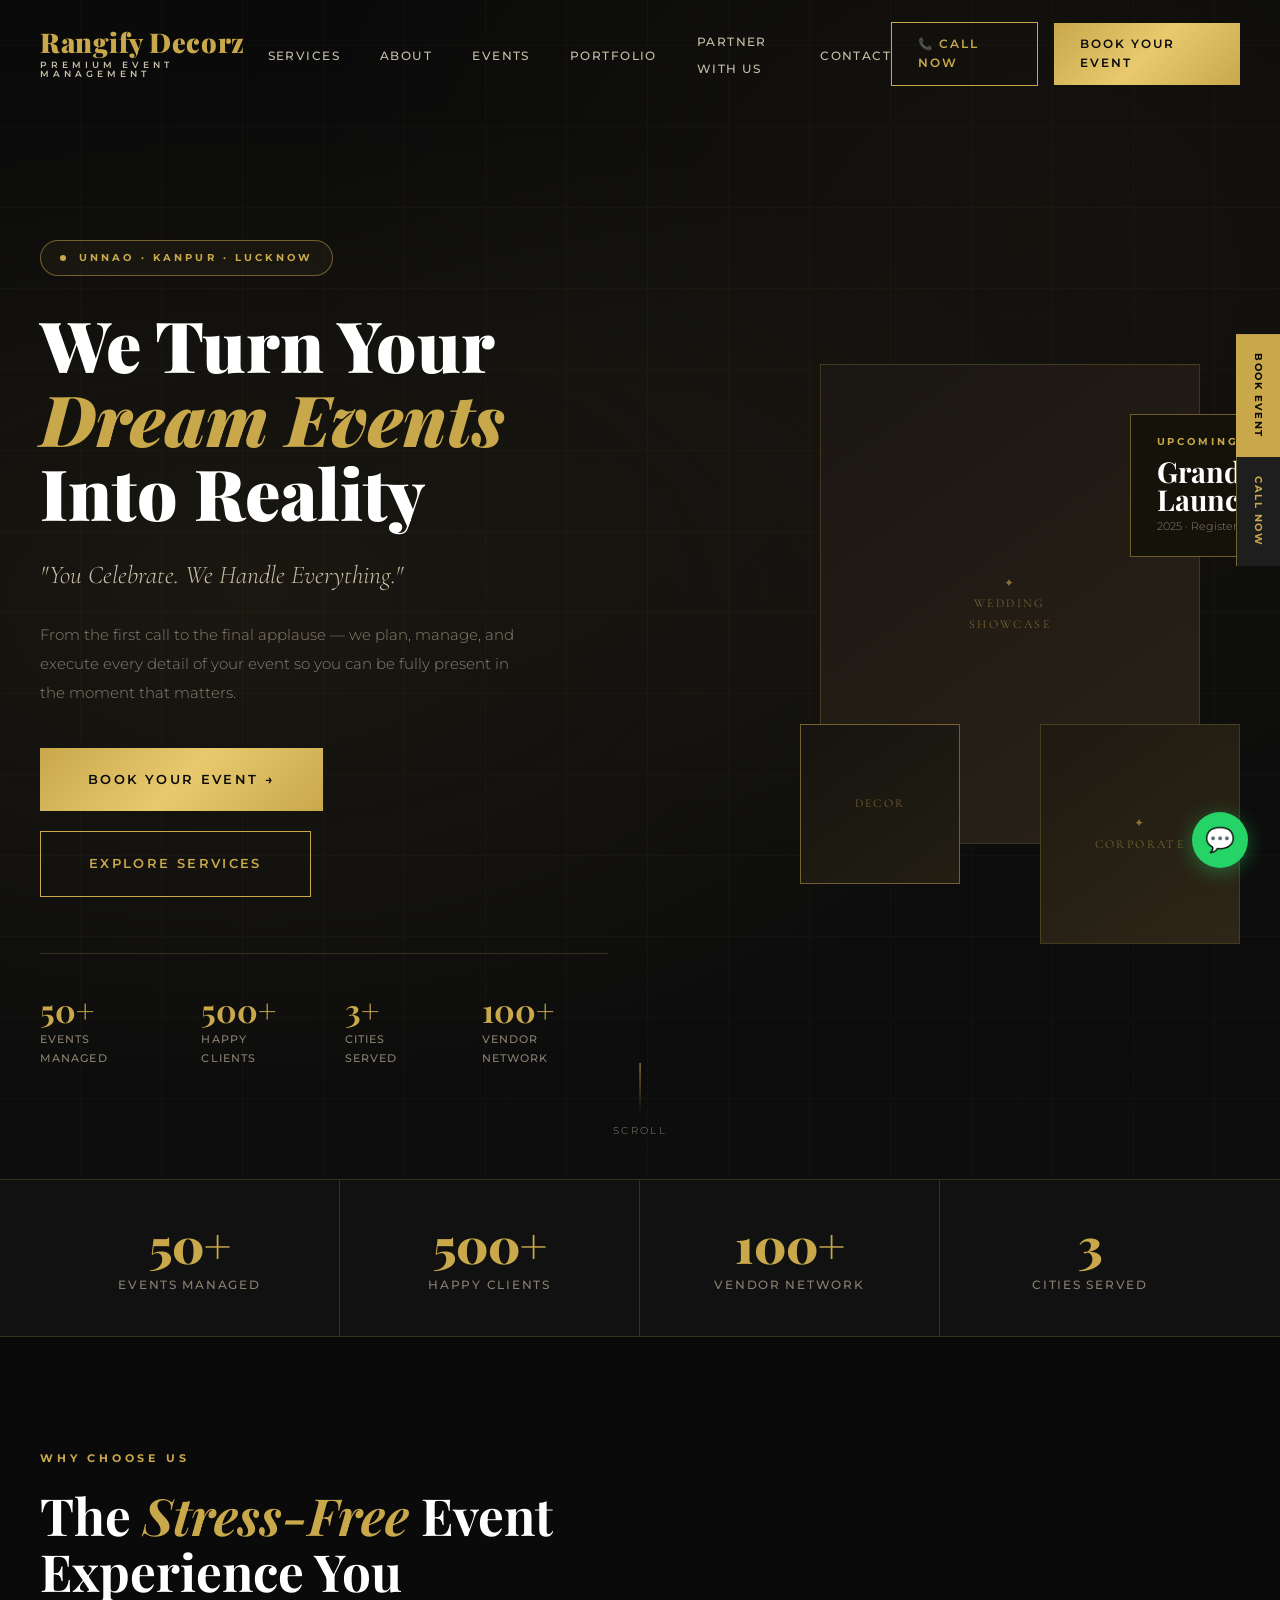
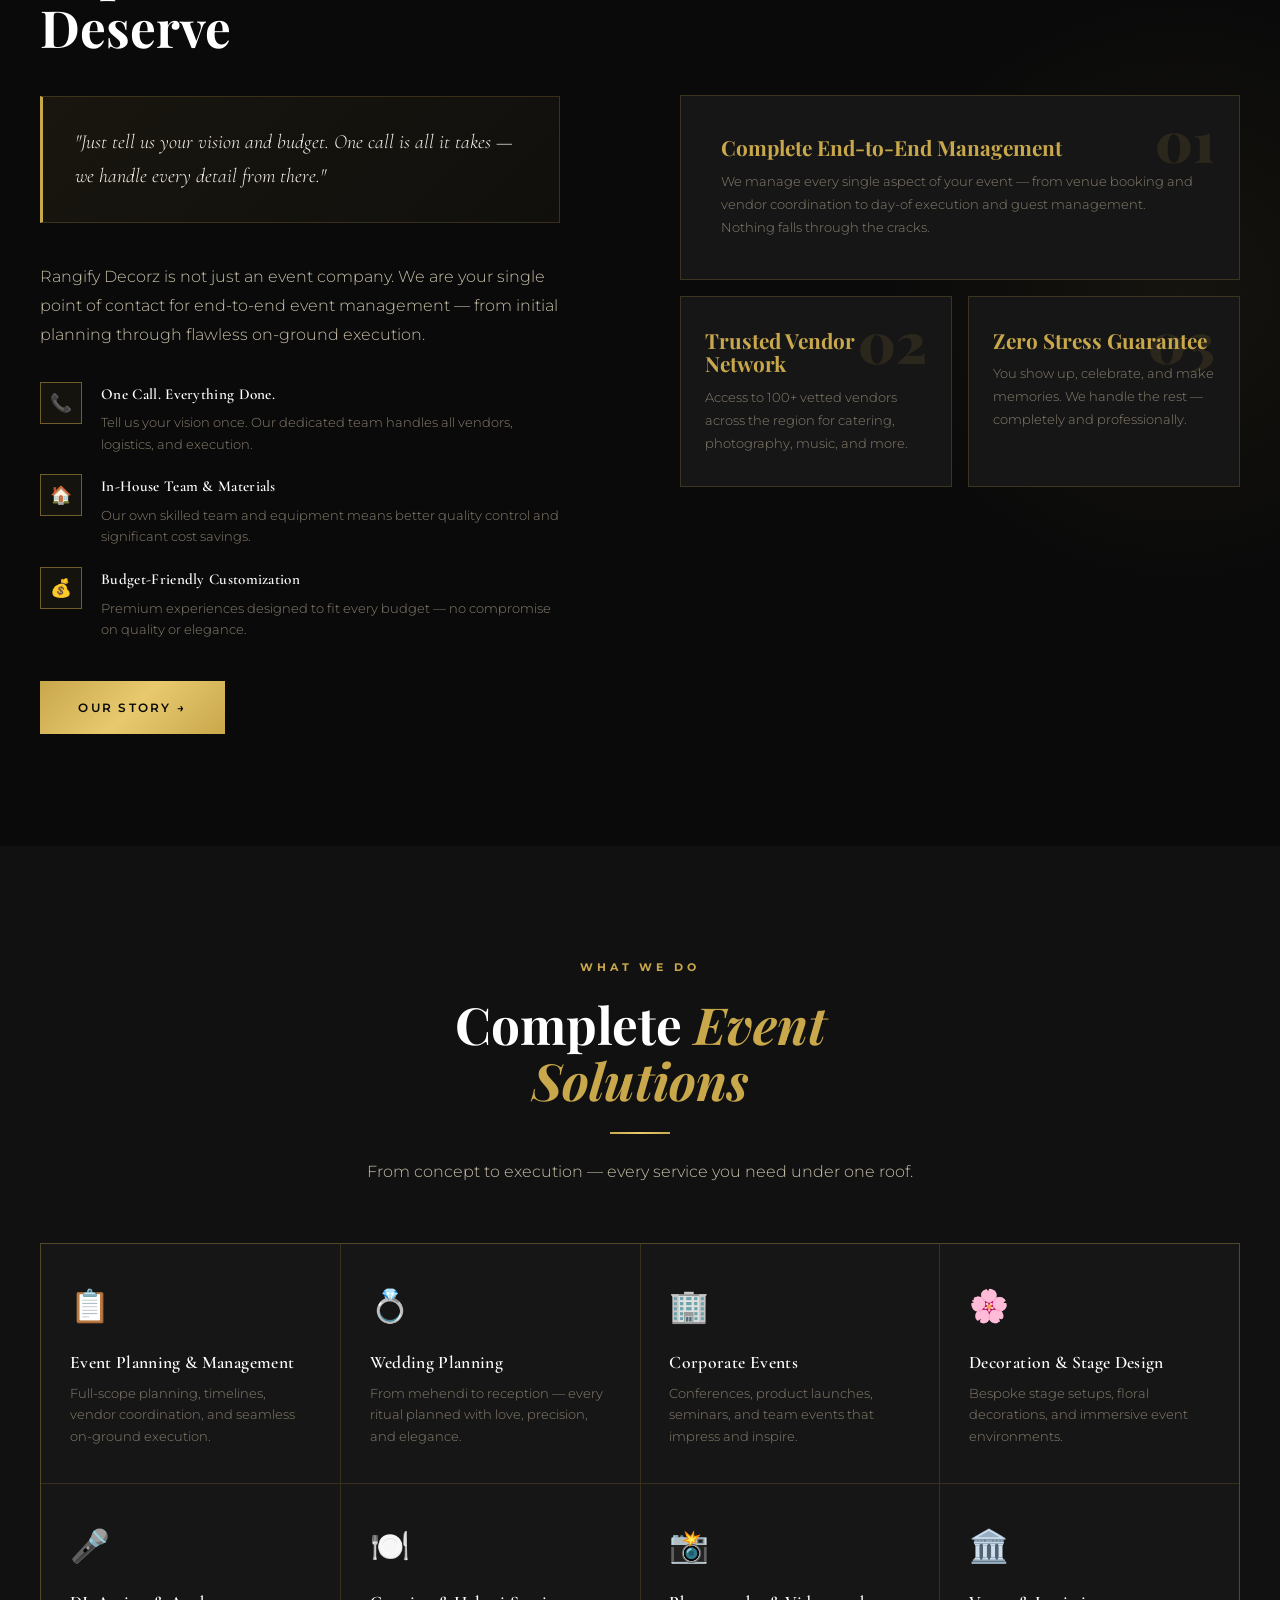
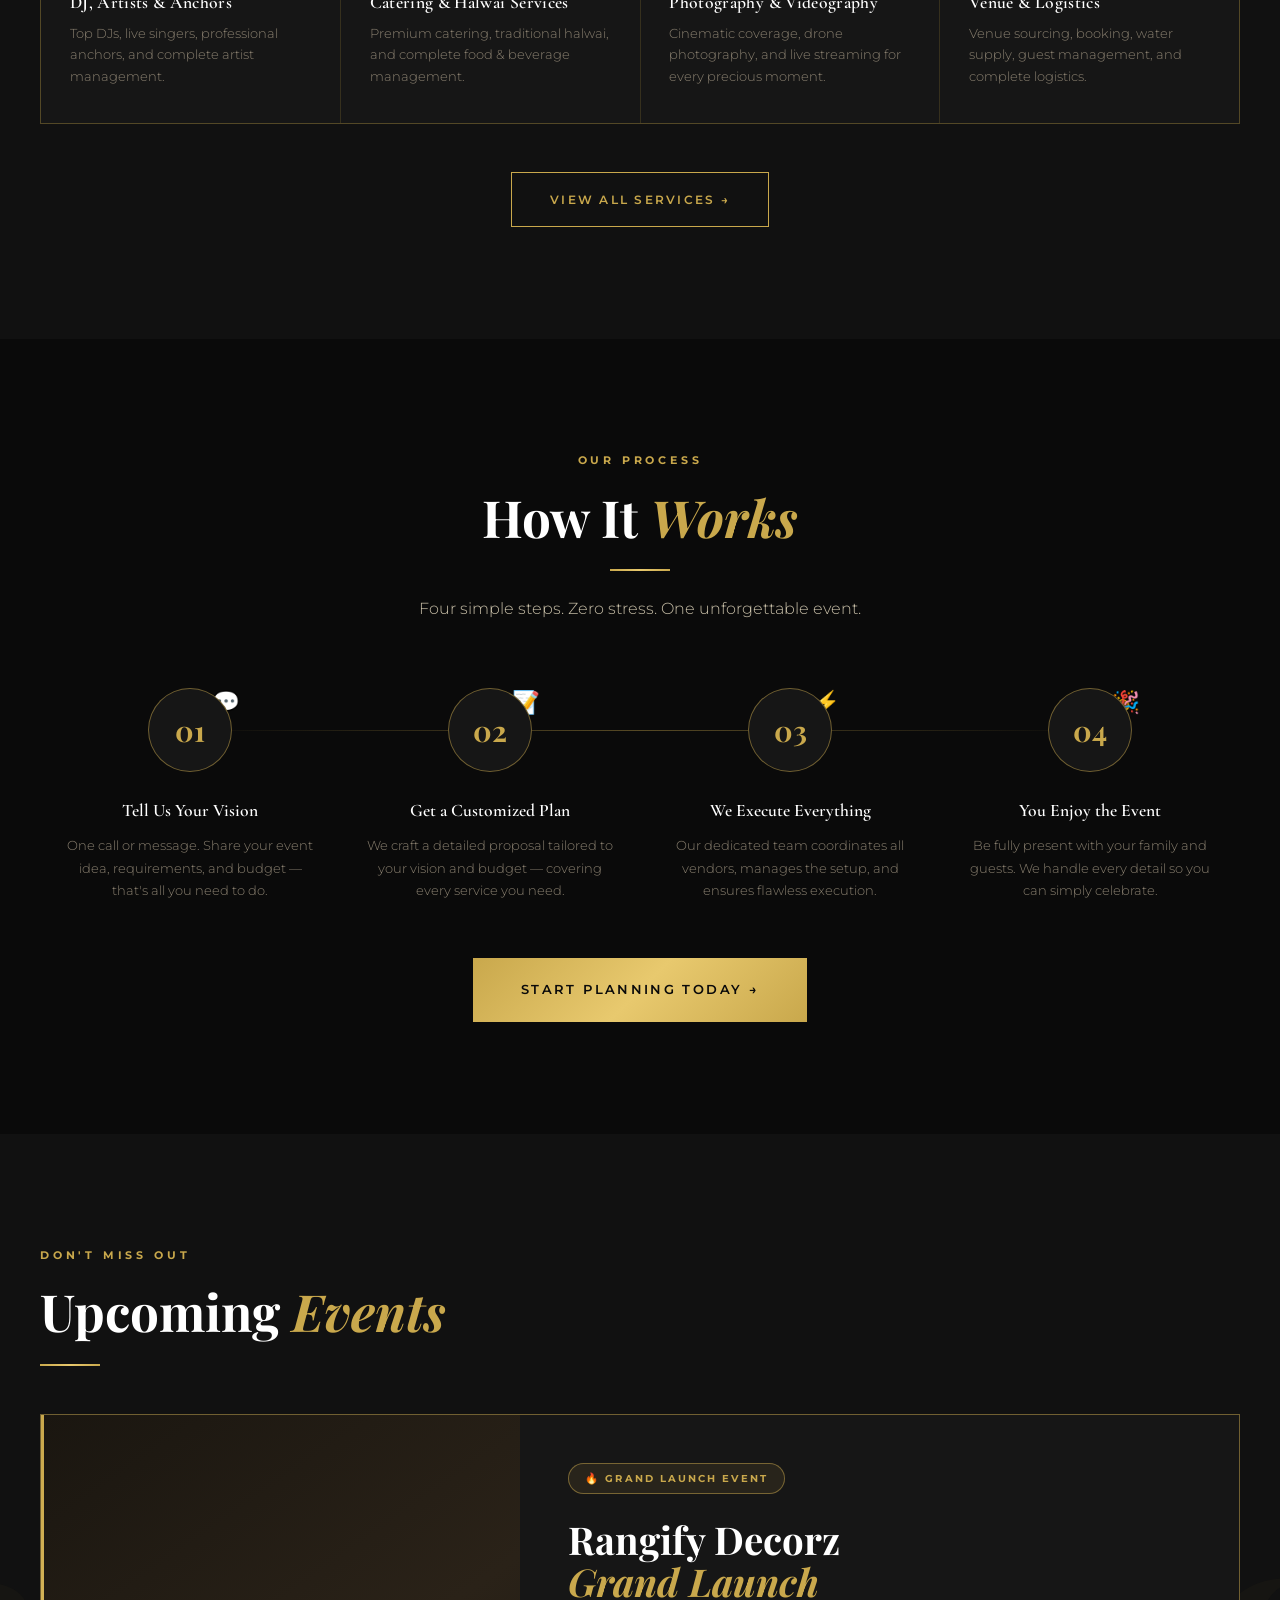
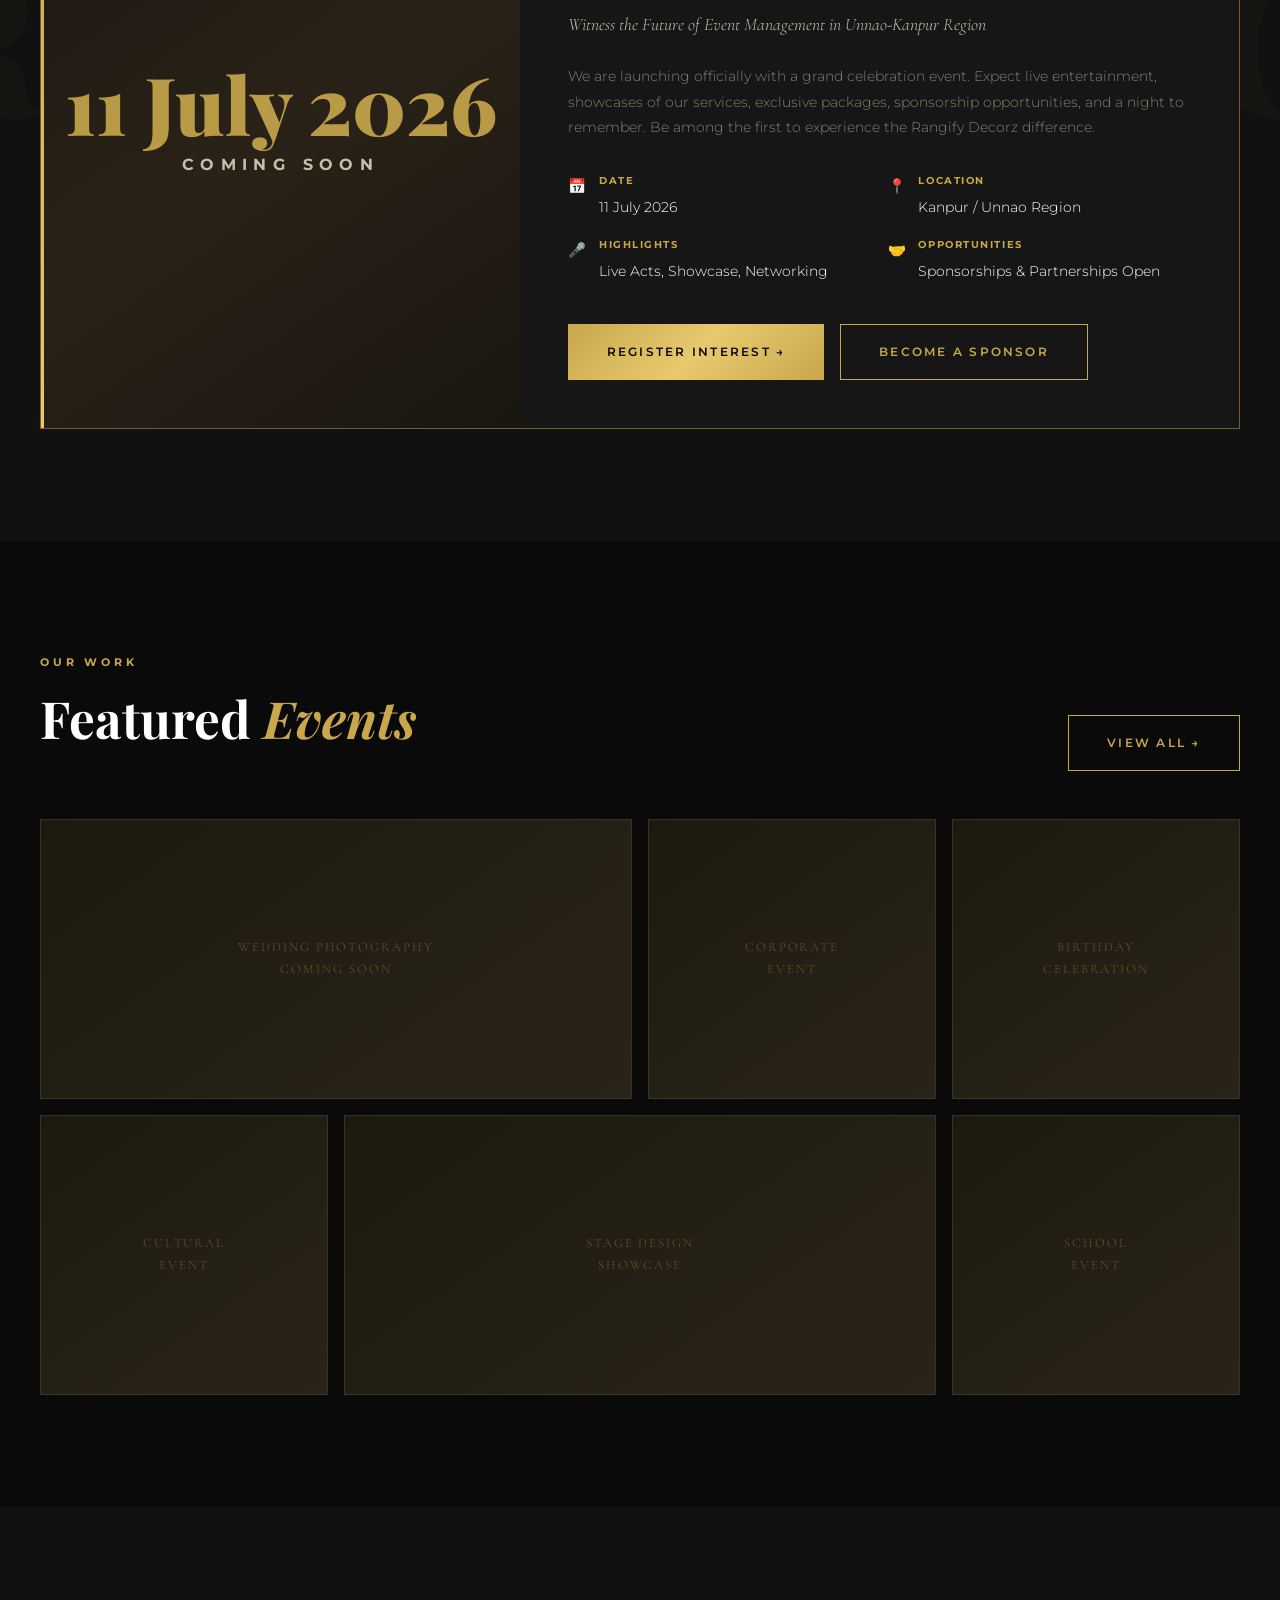
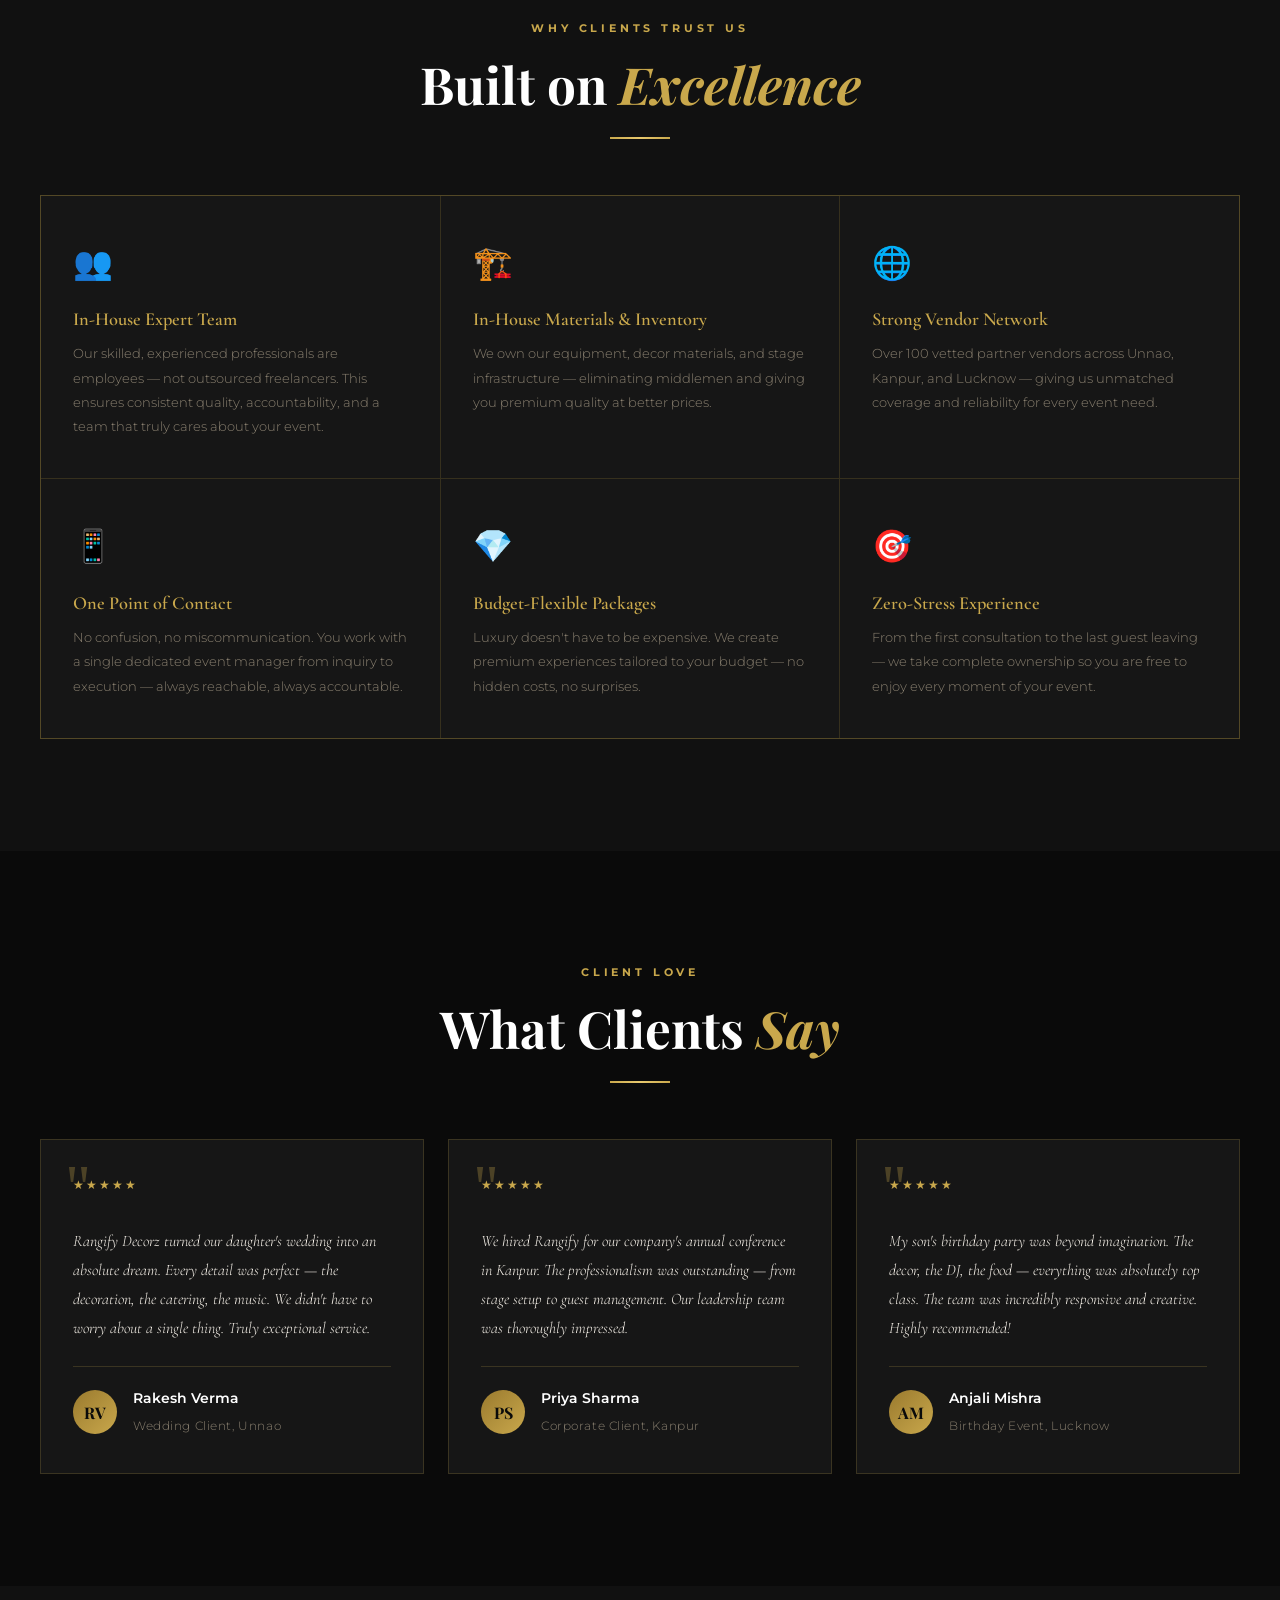
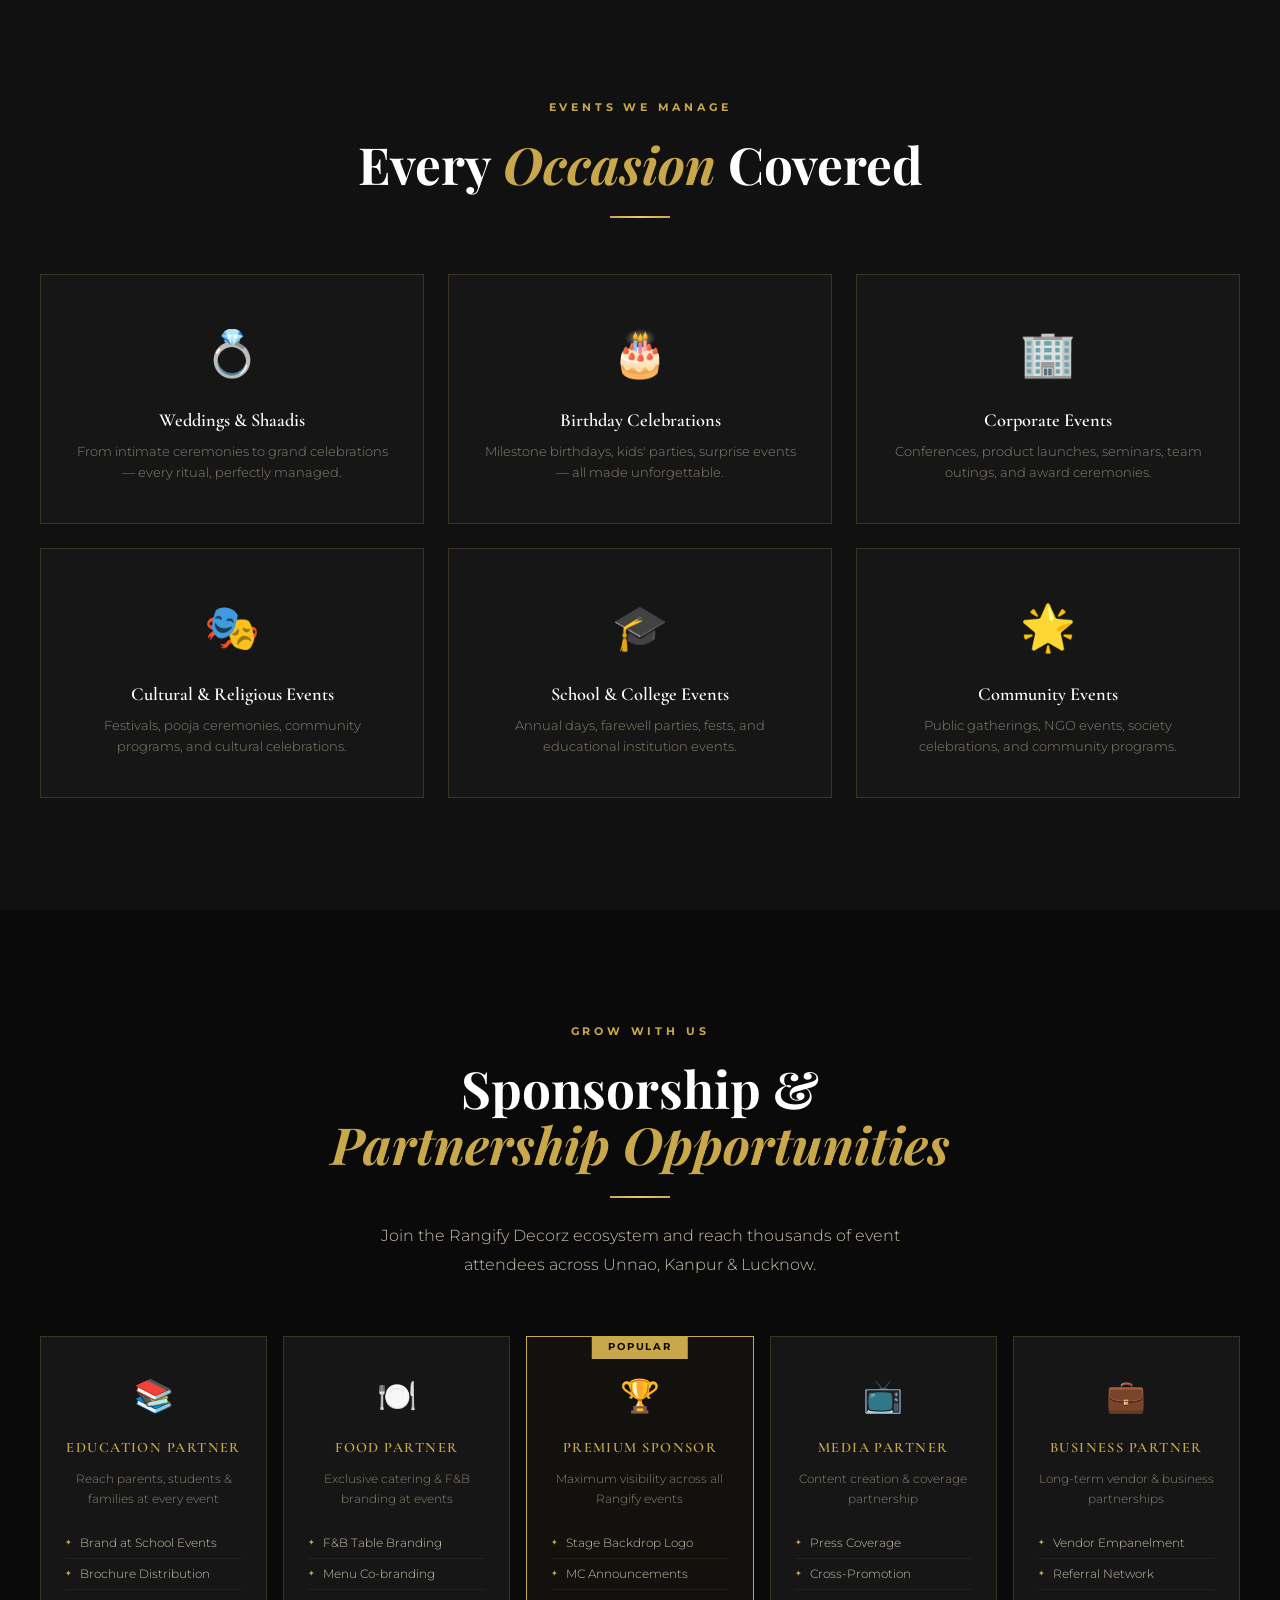
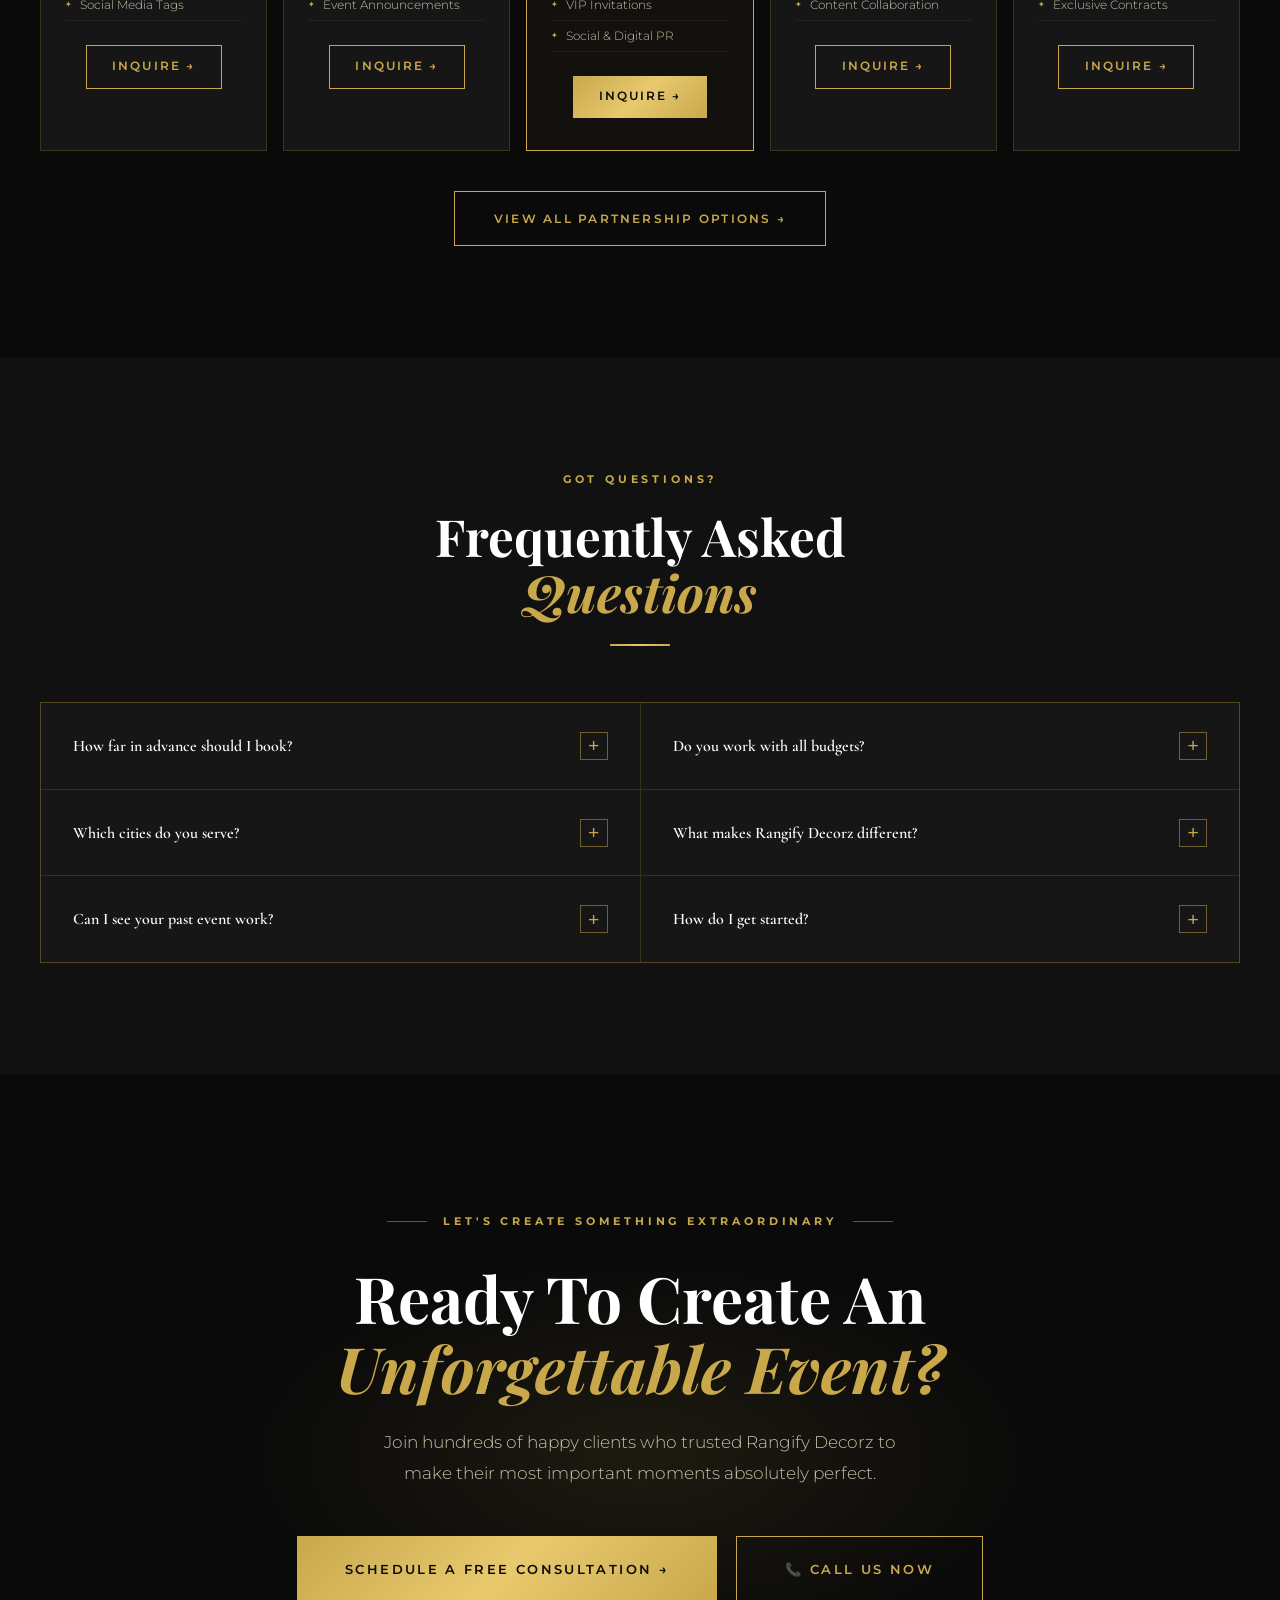
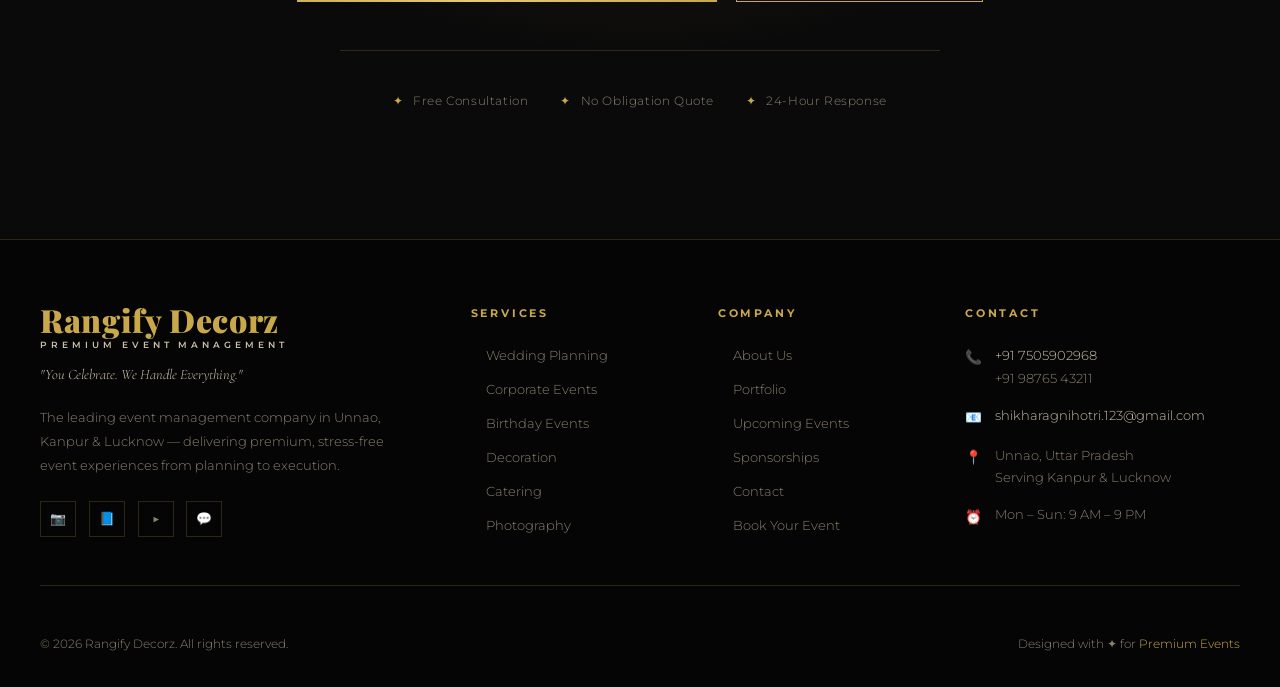
<file: index.html>
<!DOCTYPE html>
<html lang="en">
<head>
  <meta charset="UTF-8" />
  <meta name="viewport" content="width=device-width, initial-scale=1.0" />
  <title>Rangify Decorz — Premium Event Management | Unnao, Kanpur, Lucknow</title>
  <meta name="description" content="Rangify Decorz is the leading event management company in Unnao, Kanpur & Lucknow. Weddings, corporate events, birthdays & more. One call handles everything." />
  <meta name="keywords" content="event management Unnao, event management Kanpur, event management Lucknow, wedding planner Unnao, event company Kanpur, Rangify Decorz" />
  <meta property="og:title" content="Rangify Decorz — You Celebrate. We Handle Everything." />
  <meta property="og:description" content="Premium event management company in UP. From concept to execution, we handle everything." />
  <meta property="og:type" content="website" />
  <link rel="canonical" href="https://rangifydecorz.com/" />
  <link rel="stylesheet" href="css/style.css" />
  <style>
    /* Page-specific styles */
    .form-group { margin-bottom: 1.2rem; }
    .form-group label {
      display: block;
      font-size: 0.7rem;
      font-weight: 600;
      letter-spacing: 0.15em;
      text-transform: uppercase;
      color: var(--gold);
      margin-bottom: 0.5rem;
    }
    .form-group input, .form-group select, .form-group textarea {
      width: 100%;
      background: var(--black-card2);
      border: 1px solid var(--border);
      color: var(--white);
      padding: 0.9rem 1.2rem;
      font-family: var(--font-body);
      font-size: 0.88rem;
      transition: border-color 0.3s ease;
      outline: none;
      border-radius: var(--radius);
    }
    .form-group input:focus, .form-group select:focus, .form-group textarea:focus {
      border-color: var(--gold);
      box-shadow: 0 0 0 3px rgba(201,168,76,0.1);
    }
    .form-group textarea { resize: vertical; min-height: 120px; }
    .form-group select { appearance: none; cursor: pointer; }
    .form-grid { display: grid; grid-template-columns: 1fr 1fr; gap: 1rem; }
    @media (max-width: 600px) { .form-grid { grid-template-columns: 1fr; } }
  </style>
</head>
<body>

<!-- =================== NAVBAR =================== -->
<nav class="navbar" id="navbar">
  <div class="nav-container">
    <a href="index.html" class="logo">
      <span class="logo-main">Rangify Decorz</span>
      <span class="logo-sub">Premium Event Management</span>
    </a>
    <ul class="nav-links">
      <li><a href="#services">Services</a></li>
      <li><a href="pages/about.html">About</a></li>
      <li><a href="pages/upcoming-events.html">Events</a></li>
      <li><a href="pages/portfolio.html">Portfolio</a></li>
      <li><a href="pages/sponsorship.html">Partner With Us</a></li>
      <li><a href="pages/contact.html">Contact</a></li>
    </ul>
    <div class="nav-cta">
      <a href="tel:+917505902968" class="btn btn-outline btn-sm">📞 Call Now</a>
      <a href="pages/book.html" class="btn btn-gold btn-sm">Book Your Event</a>
    </div>
    <div class="hamburger" id="hamburger">
      <span></span><span></span><span></span>
    </div>
  </div>
</nav>

<!-- =================== MOBILE MENU =================== -->
<div class="mobile-menu" id="mobileMenu">
  <button class="mobile-close" id="mobileClose">✕</button>
  <a href="index.html">Home</a>
  <a href="#services">Services</a>
  <a href="pages/about.html">About</a>
  <a href="pages/upcoming-events.html">Events</a>
  <a href="pages/portfolio.html">Portfolio</a>
  <a href="pages/sponsorship.html">Partner With Us</a>
  <a href="pages/contact.html">Contact</a>
  <a href="pages/book.html" style="color: var(--gold);">Book Your Event →</a>
</div>

<!-- =================== HERO =================== -->
<section class="hero" id="home">
  <div class="hero-bg"></div>
  <div class="hero-pattern"></div>
  <div class="hero-content">
    <div class="hero-text">
      <div class="hero-badge">
        <div class="hero-badge-dot"></div>
        <span>Unnao · Kanpur · Lucknow</span>
      </div>
      <h1 class="hero-headline">
        We Turn Your<br><span class="gold">Dream Events</span><br>Into Reality
      </h1>
      <p class="hero-tagline">"You Celebrate. We Handle Everything."</p>
      <p class="hero-desc">From the first call to the final applause — we plan, manage, and execute every detail of your event so you can be fully present in the moment that matters.</p>
      <div class="hero-cta">
        <a href="pages/book.html" class="btn btn-gold btn-lg">Book Your Event →</a>
        <a href="#services" class="btn btn-outline btn-lg">Explore Services</a>
      </div>
      <div class="hero-stats">
        <div>
          <span class="hero-stat-num" data-target="50" data-suffix="+">0+</span>
          <div class="hero-stat-label">Events Managed</div>
        </div>
        <div>
          <span class="hero-stat-num" data-target="500" data-suffix="+">0+</span>
          <div class="hero-stat-label">Happy Clients</div>
        </div>
        <div>
          <span class="hero-stat-num" data-target="3" data-suffix="+">0</span>
          <div class="hero-stat-label">Cities Served</div>
        </div>
        <div>
          <span class="hero-stat-num" data-target="100" data-suffix="+">0+</span>
          <div class="hero-stat-label">Vendor Network</div>
        </div>
      </div>
    </div>
    <div class="hero-visual">
      <div class="hero-img-frame hero-img-main">
        <div class="img-placeholder">
          ✦<br>Wedding<br>Showcase
        </div>
      </div>
      <div class="hero-img-frame hero-img-2">
        <div class="img-placeholder">✦<br>Corporate</div>
      </div>
      <div class="hero-img-frame hero-img-3">
        <div class="img-placeholder">Decor</div>
      </div>
      <div class="hero-floating-card">
        <div class="floating-card-label">Upcoming</div>
        <div class="floating-card-val">Grand<br>Launch</div>
        <div class="floating-card-sub">2025 · Register Now →</div>
      </div>
    </div>
  </div>
  <div class="hero-scroll">
    <div class="scroll-line"></div>
    <span>Scroll</span>
  </div>
</section>

<!-- =================== PROOF BAR =================== -->
<div class="proof-bar" id="proof">
  <div class="proof-bar-inner">
    <div class="proof-item fade-up">
      <span class="proof-num"><span data-target="50" data-suffix="+">50+</span></span>
      <div class="proof-label">Events Managed</div>
    </div>
    <div class="proof-item fade-up fade-up-delay-1">
      <span class="proof-num"><span data-target="500" data-suffix="+">500+</span></span>
      <div class="proof-label">Happy Clients</div>
    </div>
    <div class="proof-item fade-up fade-up-delay-2">
      <span class="proof-num"><span data-target="100" data-suffix="+">100+</span></span>
      <div class="proof-label">Vendor Network</div>
    </div>
    <div class="proof-item fade-up fade-up-delay-3">
      <span class="proof-num"><span data-target="3">3</span></span>
      <div class="proof-label">Cities Served</div>
    </div>
  </div>
</div>

<!-- =================== WHY RANGIFY =================== -->
<section class="why-rangify" id="why">
  <div class="container">
    <div class="why-grid">
      <div class="why-content fade-up">
        <span class="section-label">Why Choose Us</span>
        <h2 class="section-title">The <span>Stress-Free</span> Event Experience You Deserve</h2>
        <div class="why-promise">
          <p>"Just tell us your vision and budget. One call is all it takes — we handle every detail from there."</p>
        </div>
        <p class="section-subtitle" style="margin-bottom:2rem;">Rangify Decorz is not just an event company. We are your single point of contact for end-to-end event management — from initial planning through flawless on-ground execution.</p>
        <div class="why-features">
          <div class="why-feature">
            <div class="why-feature-icon">📞</div>
            <div class="why-feature-text">
              <h4>One Call. Everything Done.</h4>
              <p>Tell us your vision once. Our dedicated team handles all vendors, logistics, and execution.</p>
            </div>
          </div>
          <div class="why-feature">
            <div class="why-feature-icon">🏠</div>
            <div class="why-feature-text">
              <h4>In-House Team & Materials</h4>
              <p>Our own skilled team and equipment means better quality control and significant cost savings.</p>
            </div>
          </div>
          <div class="why-feature">
            <div class="why-feature-icon">💰</div>
            <div class="why-feature-text">
              <h4>Budget-Friendly Customization</h4>
              <p>Premium experiences designed to fit every budget — no compromise on quality or elegance.</p>
            </div>
          </div>
        </div>
        <div style="margin-top:2.5rem;">
          <a href="pages/about.html" class="btn btn-gold">Our Story →</a>
        </div>
      </div>
      <div class="why-visual-grid fade-up fade-up-delay-2">
        <div class="why-vis-card">
          <div class="why-vis-card-num">01</div>
          <h3>Complete End-to-End Management</h3>
          <p>We manage every single aspect of your event — from venue booking and vendor coordination to day-of execution and guest management. Nothing falls through the cracks.</p>
        </div>
        <div class="why-vis-card">
          <div class="why-vis-card-num">02</div>
          <h3>Trusted Vendor Network</h3>
          <p>Access to 100+ vetted vendors across the region for catering, photography, music, and more.</p>
        </div>
        <div class="why-vis-card">
          <div class="why-vis-card-num">03</div>
          <h3>Zero Stress Guarantee</h3>
          <p>You show up, celebrate, and make memories. We handle the rest — completely and professionally.</p>
        </div>
      </div>
    </div>
  </div>
</section>

<!-- =================== SERVICES =================== -->
<section class="services" id="services">
  <div class="container">
    <div class="fade-up" style="text-align:center; max-width:600px; margin:0 auto;">
      <span class="section-label">What We Do</span>
      <h2 class="section-title">Complete <span>Event Solutions</span></h2>
      <div class="divider divider-center"></div>
      <p class="section-subtitle" style="margin:0 auto 1rem;">From concept to execution — every service you need under one roof.</p>
    </div>
    <div class="services-grid fade-up fade-up-delay-1">
      <a href="pages/services.html#planning" class="service-card">
        <span class="service-icon">📋</span>
        <h3>Event Planning & Management</h3>
        <p>Full-scope planning, timelines, vendor coordination, and seamless on-ground execution.</p>
        <span class="service-arrow">→</span>
      </a>
      <a href="pages/services.html#wedding" class="service-card">
        <span class="service-icon">💍</span>
        <h3>Wedding Planning</h3>
        <p>From mehendi to reception — every ritual planned with love, precision, and elegance.</p>
        <span class="service-arrow">→</span>
      </a>
      <a href="pages/services.html#corporate" class="service-card">
        <span class="service-icon">🏢</span>
        <h3>Corporate Events</h3>
        <p>Conferences, product launches, seminars, and team events that impress and inspire.</p>
        <span class="service-arrow">→</span>
      </a>
      <a href="pages/services.html#decor" class="service-card">
        <span class="service-icon">🌸</span>
        <h3>Decoration & Stage Design</h3>
        <p>Bespoke stage setups, floral decorations, and immersive event environments.</p>
        <span class="service-arrow">→</span>
      </a>
      <a href="pages/services.html#entertainment" class="service-card">
        <span class="service-icon">🎤</span>
        <h3>DJ, Artists & Anchors</h3>
        <p>Top DJs, live singers, professional anchors, and complete artist management.</p>
        <span class="service-arrow">→</span>
      </a>
      <a href="pages/services.html#catering" class="service-card">
        <span class="service-icon">🍽️</span>
        <h3>Catering & Halwai Services</h3>
        <p>Premium catering, traditional halwai, and complete food & beverage management.</p>
        <span class="service-arrow">→</span>
      </a>
      <a href="pages/services.html#media" class="service-card">
        <span class="service-icon">📸</span>
        <h3>Photography & Videography</h3>
        <p>Cinematic coverage, drone photography, and live streaming for every precious moment.</p>
        <span class="service-arrow">→</span>
      </a>
      <a href="pages/services.html#venue" class="service-card">
        <span class="service-icon">🏛️</span>
        <h3>Venue & Logistics</h3>
        <p>Venue sourcing, booking, water supply, guest management, and complete logistics.</p>
        <span class="service-arrow">→</span>
      </a>
    </div>
    <div class="services-cta fade-up">
      <a href="pages/services.html" class="btn btn-outline">View All Services →</a>
    </div>
  </div>
</section>

<!-- =================== HOW IT WORKS =================== -->
<section class="how-it-works" id="process">
  <div class="container">
    <div class="fade-up" style="text-align:center; max-width:600px; margin:0 auto;">
      <span class="section-label">Our Process</span>
      <h2 class="section-title">How It <span>Works</span></h2>
      <div class="divider divider-center"></div>
      <p class="section-subtitle" style="margin:0 auto;">Four simple steps. Zero stress. One unforgettable event.</p>
    </div>
    <div class="steps-container">
      <div class="step fade-up fade-up-delay-1">
        <div class="step-num-wrap">
          <div class="step-num">01</div>
          <span class="step-icon">💬</span>
        </div>
        <h3>Tell Us Your Vision</h3>
        <p>One call or message. Share your event idea, requirements, and budget — that's all you need to do.</p>
      </div>
      <div class="step fade-up fade-up-delay-2">
        <div class="step-num-wrap">
          <div class="step-num">02</div>
          <span class="step-icon">📝</span>
        </div>
        <h3>Get a Customized Plan</h3>
        <p>We craft a detailed proposal tailored to your vision and budget — covering every service you need.</p>
      </div>
      <div class="step fade-up fade-up-delay-3">
        <div class="step-num-wrap">
          <div class="step-num">03</div>
          <span class="step-icon">⚡</span>
        </div>
        <h3>We Execute Everything</h3>
        <p>Our dedicated team coordinates all vendors, manages the setup, and ensures flawless execution.</p>
      </div>
      <div class="step fade-up fade-up-delay-4">
        <div class="step-num-wrap">
          <div class="step-num">04</div>
          <span class="step-icon">🎉</span>
        </div>
        <h3>You Enjoy the Event</h3>
        <p>Be fully present with your family and guests. We handle every detail so you can simply celebrate.</p>
      </div>
    </div>
    <div style="text-align:center; margin-top:3.5rem;" class="fade-up">
      <a href="pages/book.html" class="btn btn-gold btn-lg">Start Planning Today →</a>
    </div>
  </div>
</section>

<!-- =================== UPCOMING EVENTS =================== -->
<section class="upcoming-events" id="upcoming">
  <div class="container">
    <div class="fade-up" style="max-width:600px;">
      <span class="section-label">Don't Miss Out</span>
      <h2 class="section-title">Upcoming <span>Events</span></h2>
      <div class="divider"></div>
    </div>
    <div class="launch-event-card fade-up fade-up-delay-1">
      <div class="launch-event-visual">
        <div class="launch-visual-inner">
          <div class="event-date-big">11 July 2026</div>
          <div class="event-month">Coming Soon</div>
        </div>
      </div>
      <div class="launch-event-info">
        <div class="event-tag">🔥 Grand Launch Event</div>
        <h2 class="section-title" style="margin-bottom:0.5rem;">Rangify Decorz<br><span>Grand Launch</span></h2>
        <p class="tagline">Witness the Future of Event Management in Unnao-Kanpur Region</p>
        <p class="description">We are launching officially with a grand celebration event. Expect live entertainment, showcases of our services, exclusive packages, sponsorship opportunities, and a night to remember. Be among the first to experience the Rangify Decorz difference.</p>
        <div class="event-details-list">
          <div class="event-detail-item">
            <span class="detail-icon">📅</span>
            <div>
              <span class="detail-label">Date</span>
              <span class="detail-value">11 July 2026</span>
            </div>
          </div>
          <div class="event-detail-item">
            <span class="detail-icon">📍</span>
            <div>
              <span class="detail-label">Location</span>
              <span class="detail-value">Kanpur / Unnao Region</span>
            </div>
          </div>
          <div class="event-detail-item">
            <span class="detail-icon">🎤</span>
            <div>
              <span class="detail-label">Highlights</span>
              <span class="detail-value">Live Acts, Showcase, Networking</span>
            </div>
          </div>
          <div class="event-detail-item">
            <span class="detail-icon">🤝</span>
            <div>
              <span class="detail-label">Opportunities</span>
              <span class="detail-value">Sponsorships & Partnerships Open</span>
            </div>
          </div>
        </div>
        <div class="launch-cta">
          <a href="pages/upcoming-events.html" class="btn btn-gold">Register Interest →</a>
          <a href="pages/sponsorship.html" class="btn btn-outline">Become a Sponsor</a>
        </div>
      </div>
    </div>
  </div>
</section>

<!-- =================== PORTFOLIO =================== -->
<section class="portfolio" id="portfolio">
  <div class="container">
    <div class="portfolio-header fade-up">
      <div>
        <span class="section-label">Our Work</span>
        <h2 class="section-title">Featured <span>Events</span></h2>
      </div>
      <a href="pages/portfolio.html" class="btn btn-outline">View All →</a>
    </div>
    <div class="portfolio-grid">
      <div class="portfolio-item fade-up">
        <div class="portfolio-img-bg">
          <div class="portfolio-placeholder">Wedding Photography<br>Coming Soon</div>
        </div>
        <div class="portfolio-overlay">
          <div>
            <span class="portfolio-item-label">Wedding</span>
            <div class="portfolio-item-title">Royal Wedding, Kanpur</div>
          </div>
        </div>
      </div>
      <div class="portfolio-item fade-up fade-up-delay-1">
        <div class="portfolio-img-bg">
          <div class="portfolio-placeholder">Corporate<br>Event</div>
        </div>
        <div class="portfolio-overlay">
          <div>
            <span class="portfolio-item-label">Corporate</span>
            <div class="portfolio-item-title">Annual Conference</div>
          </div>
        </div>
      </div>
      <div class="portfolio-item fade-up fade-up-delay-2">
        <div class="portfolio-img-bg">
          <div class="portfolio-placeholder">Birthday<br>Celebration</div>
        </div>
        <div class="portfolio-overlay">
          <div>
            <span class="portfolio-item-label">Birthday</span>
            <div class="portfolio-item-title">Grand Birthday Bash</div>
          </div>
        </div>
      </div>
      <div class="portfolio-item fade-up fade-up-delay-1">
        <div class="portfolio-img-bg">
          <div class="portfolio-placeholder">Cultural<br>Event</div>
        </div>
        <div class="portfolio-overlay">
          <div>
            <span class="portfolio-item-label">Cultural</span>
            <div class="portfolio-item-title">Festival Celebration</div>
          </div>
        </div>
      </div>
      <div class="portfolio-item fade-up fade-up-delay-2">
        <div class="portfolio-img-bg">
          <div class="portfolio-placeholder">Stage Design<br>Showcase</div>
        </div>
        <div class="portfolio-overlay">
          <div>
            <span class="portfolio-item-label">Stage & Decor</span>
            <div class="portfolio-item-title">Premium Stage Design</div>
          </div>
        </div>
      </div>
      <div class="portfolio-item fade-up fade-up-delay-3">
        <div class="portfolio-img-bg">
          <div class="portfolio-placeholder">School<br>Event</div>
        </div>
        <div class="portfolio-overlay">
          <div>
            <span class="portfolio-item-label">School Event</span>
            <div class="portfolio-item-title">Annual Day Function</div>
          </div>
        </div>
      </div>
    </div>
  </div>
</section>

<!-- =================== TRUST =================== -->
<section class="trust-section" id="trust">
  <div class="container">
    <div class="fade-up" style="text-align:center; max-width:600px; margin:0 auto;">
      <span class="section-label">Why Clients Trust Us</span>
      <h2 class="section-title">Built on <span>Excellence</span></h2>
      <div class="divider divider-center"></div>
    </div>
    <div class="trust-grid fade-up fade-up-delay-1">
      <div class="trust-card">
        <span class="trust-card-icon">👥</span>
        <h3>In-House Expert Team</h3>
        <p>Our skilled, experienced professionals are employees — not outsourced freelancers. This ensures consistent quality, accountability, and a team that truly cares about your event.</p>
      </div>
      <div class="trust-card">
        <span class="trust-card-icon">🏗️</span>
        <h3>In-House Materials & Inventory</h3>
        <p>We own our equipment, decor materials, and stage infrastructure — eliminating middlemen and giving you premium quality at better prices.</p>
      </div>
      <div class="trust-card">
        <span class="trust-card-icon">🌐</span>
        <h3>Strong Vendor Network</h3>
        <p>Over 100 vetted partner vendors across Unnao, Kanpur, and Lucknow — giving us unmatched coverage and reliability for every event need.</p>
      </div>
      <div class="trust-card">
        <span class="trust-card-icon">📱</span>
        <h3>One Point of Contact</h3>
        <p>No confusion, no miscommunication. You work with a single dedicated event manager from inquiry to execution — always reachable, always accountable.</p>
      </div>
      <div class="trust-card">
        <span class="trust-card-icon">💎</span>
        <h3>Budget-Flexible Packages</h3>
        <p>Luxury doesn't have to be expensive. We create premium experiences tailored to your budget — no hidden costs, no surprises.</p>
      </div>
      <div class="trust-card">
        <span class="trust-card-icon">🎯</span>
        <h3>Zero-Stress Experience</h3>
        <p>From the first consultation to the last guest leaving — we take complete ownership so you are free to enjoy every moment of your event.</p>
      </div>
    </div>
  </div>
</section>

<!-- =================== TESTIMONIALS =================== -->
<section class="testimonials" id="testimonials">
  <div class="container">
    <div class="fade-up" style="text-align:center; max-width:600px; margin:0 auto;">
      <span class="section-label">Client Love</span>
      <h2 class="section-title">What Clients <span>Say</span></h2>
      <div class="divider divider-center"></div>
    </div>
    <div class="testimonials-grid">
      <div class="testimonial-card fade-up">
        <div class="testimonial-quote">"</div>
        <div class="stars">★★★★★</div>
        <p>Rangify Decorz turned our daughter's wedding into an absolute dream. Every detail was perfect — the decoration, the catering, the music. We didn't have to worry about a single thing. Truly exceptional service.</p>
        <div class="testimonial-author">
          <div class="author-avatar">RV</div>
          <div>
            <span class="author-name">Rakesh Verma</span>
            <span class="author-role">Wedding Client, Unnao</span>
          </div>
        </div>
      </div>
      <div class="testimonial-card fade-up fade-up-delay-1">
        <div class="testimonial-quote">"</div>
        <div class="stars">★★★★★</div>
        <p>We hired Rangify for our company's annual conference in Kanpur. The professionalism was outstanding — from stage setup to guest management. Our leadership team was thoroughly impressed.</p>
        <div class="testimonial-author">
          <div class="author-avatar">PS</div>
          <div>
            <span class="author-name">Priya Sharma</span>
            <span class="author-role">Corporate Client, Kanpur</span>
          </div>
        </div>
      </div>
      <div class="testimonial-card fade-up fade-up-delay-2">
        <div class="testimonial-quote">"</div>
        <div class="stars">★★★★★</div>
        <p>My son's birthday party was beyond imagination. The decor, the DJ, the food — everything was absolutely top class. The team was incredibly responsive and creative. Highly recommended!</p>
        <div class="testimonial-author">
          <div class="author-avatar">AM</div>
          <div>
            <span class="author-name">Anjali Mishra</span>
            <span class="author-role">Birthday Event, Lucknow</span>
          </div>
        </div>
      </div>
    </div>
  </div>
</section>

<!-- =================== EVENT TYPES =================== -->
<section class="event-types" id="event-types">
  <div class="container">
    <div class="fade-up" style="text-align:center; max-width:600px; margin:0 auto;">
      <span class="section-label">Events We Manage</span>
      <h2 class="section-title">Every <span>Occasion</span> Covered</h2>
      <div class="divider divider-center"></div>
    </div>
    <div class="event-types-grid fade-up fade-up-delay-1">
      <a href="pages/services.html#wedding" class="event-type-card">
        <span class="event-type-emoji">💍</span>
        <h3>Weddings & Shaadis</h3>
        <p>From intimate ceremonies to grand celebrations — every ritual, perfectly managed.</p>
      </a>
      <a href="pages/services.html#birthday" class="event-type-card">
        <span class="event-type-emoji">🎂</span>
        <h3>Birthday Celebrations</h3>
        <p>Milestone birthdays, kids' parties, surprise events — all made unforgettable.</p>
      </a>
      <a href="pages/services.html#corporate" class="event-type-card">
        <span class="event-type-emoji">🏢</span>
        <h3>Corporate Events</h3>
        <p>Conferences, product launches, seminars, team outings, and award ceremonies.</p>
      </a>
      <a href="pages/services.html#cultural" class="event-type-card">
        <span class="event-type-emoji">🎭</span>
        <h3>Cultural & Religious Events</h3>
        <p>Festivals, pooja ceremonies, community programs, and cultural celebrations.</p>
      </a>
      <a href="pages/services.html#school" class="event-type-card">
        <span class="event-type-emoji">🎓</span>
        <h3>School & College Events</h3>
        <p>Annual days, farewell parties, fests, and educational institution events.</p>
      </a>
      <a href="pages/services.html#community" class="event-type-card">
        <span class="event-type-emoji">🌟</span>
        <h3>Community Events</h3>
        <p>Public gatherings, NGO events, society celebrations, and community programs.</p>
      </a>
    </div>
  </div>
</section>

<!-- =================== SPONSORSHIP =================== -->
<section class="sponsorship" id="sponsorship">
  <div class="container">
    <div class="fade-up" style="text-align:center; max-width:640px; margin:0 auto;">
      <span class="section-label">Grow With Us</span>
      <h2 class="section-title">Sponsorship &<br><span>Partnership Opportunities</span></h2>
      <div class="divider divider-center"></div>
      <p class="section-subtitle" style="margin:0 auto 1rem;">Join the Rangify Decorz ecosystem and reach thousands of event attendees across Unnao, Kanpur & Lucknow.</p>
    </div>
    <div class="sponsor-tiers fade-up fade-up-delay-1">
      <div class="sponsor-tier">
        <div class="tier-icon">📚</div>
        <div class="tier-name">Education Partner</div>
        <p class="tier-desc">Reach parents, students & families at every event</p>
        <ul class="tier-benefits">
          <li>Brand at School Events</li>
          <li>Brochure Distribution</li>
          <li>Social Media Tags</li>
        </ul>
        <a href="pages/sponsorship.html" class="btn btn-outline btn-sm">Inquire →</a>
      </div>
      <div class="sponsor-tier">
        <div class="tier-icon">🍽️</div>
        <div class="tier-name">Food Partner</div>
        <p class="tier-desc">Exclusive catering & F&B branding at events</p>
        <ul class="tier-benefits">
          <li>F&B Table Branding</li>
          <li>Menu Co-branding</li>
          <li>Event Announcements</li>
        </ul>
        <a href="pages/sponsorship.html" class="btn btn-outline btn-sm">Inquire →</a>
      </div>
      <div class="sponsor-tier featured">
        <div class="tier-icon">🏆</div>
        <div class="tier-name">Premium Sponsor</div>
        <p class="tier-desc">Maximum visibility across all Rangify events</p>
        <ul class="tier-benefits">
          <li>Stage Backdrop Logo</li>
          <li>MC Announcements</li>
          <li>VIP Invitations</li>
          <li>Social & Digital PR</li>
        </ul>
        <a href="pages/sponsorship.html" class="btn btn-gold btn-sm">Inquire →</a>
      </div>
      <div class="sponsor-tier">
        <div class="tier-icon">📺</div>
        <div class="tier-name">Media Partner</div>
        <p class="tier-desc">Content creation & coverage partnership</p>
        <ul class="tier-benefits">
          <li>Press Coverage</li>
          <li>Cross-Promotion</li>
          <li>Content Collaboration</li>
        </ul>
        <a href="pages/sponsorship.html" class="btn btn-outline btn-sm">Inquire →</a>
      </div>
      <div class="sponsor-tier">
        <div class="tier-icon">💼</div>
        <div class="tier-name">Business Partner</div>
        <p class="tier-desc">Long-term vendor & business partnerships</p>
        <ul class="tier-benefits">
          <li>Vendor Empanelment</li>
          <li>Referral Network</li>
          <li>Exclusive Contracts</li>
        </ul>
        <a href="pages/sponsorship.html" class="btn btn-outline btn-sm">Inquire →</a>
      </div>
    </div>
    <div style="text-align:center;margin-top:2.5rem;" class="fade-up">
      <a href="pages/sponsorship.html" class="btn btn-outline">View All Partnership Options →</a>
    </div>
  </div>
</section>

<!-- =================== FAQ =================== -->
<section class="faq" id="faq">
  <div class="container">
    <div class="fade-up" style="text-align:center; max-width:600px; margin:0 auto;">
      <span class="section-label">Got Questions?</span>
      <h2 class="section-title">Frequently Asked <span>Questions</span></h2>
      <div class="divider divider-center"></div>
    </div>
    <div class="faq-grid fade-up fade-up-delay-1">
      <div class="faq-item">
        <button class="faq-question">
          <span>How far in advance should I book?</span>
          <div class="faq-toggle">+</div>
        </button>
        <div class="faq-answer">
          <div class="faq-answer-inner">We recommend booking at least 2–3 months in advance for weddings and large events to ensure availability of your preferred vendors and venues. For smaller events, 2–4 weeks is usually sufficient. That said, we do accommodate urgent bookings — just call us!</div>
        </div>
      </div>
      <div class="faq-item">
        <button class="faq-question">
          <span>Do you work with all budgets?</span>
          <div class="faq-toggle">+</div>
        </button>
        <div class="faq-answer">
          <div class="faq-answer-inner">Yes, absolutely. We offer flexible, customized packages for all budget ranges. Our in-house materials and vendor network allow us to create premium experiences that are cost-efficient. Share your budget with us and we'll design the best possible event for you.</div>
        </div>
      </div>
      <div class="faq-item">
        <button class="faq-question">
          <span>Which cities do you serve?</span>
          <div class="faq-toggle">+</div>
        </button>
        <div class="faq-answer">
          <div class="faq-answer-inner">We primarily serve Unnao, Kanpur, and Lucknow. However, we are available for events across Uttar Pradesh. For events outside these regions, please contact us to discuss logistics and feasibility.</div>
        </div>
      </div>
      <div class="faq-item">
        <button class="faq-question">
          <span>What makes Rangify Decorz different?</span>
          <div class="faq-toggle">+</div>
        </button>
        <div class="faq-answer">
          <div class="faq-answer-inner">Unlike most local event companies, we offer true end-to-end management with an in-house team, in-house materials, and a single point of contact. No running between multiple vendors. One call and we take care of everything — from planning to execution.</div>
        </div>
      </div>
      <div class="faq-item">
        <button class="faq-question">
          <span>Can I see your past event work?</span>
          <div class="faq-toggle">+</div>
        </button>
        <div class="faq-answer">
          <div class="faq-answer-inner">Yes! Visit our Portfolio page to see our featured events, gallery, and videos. You can also follow us on Instagram and YouTube for our latest work. Additionally, we can arrange a personal consultation where we showcase our complete portfolio.</div>
        </div>
      </div>
      <div class="faq-item">
        <button class="faq-question">
          <span>How do I get started?</span>
          <div class="faq-toggle">+</div>
        </button>
        <div class="faq-answer">
          <div class="faq-answer-inner">It's simple! Click "Book Your Event" or call us directly. Share your event details, requirements, and budget. We'll schedule a free consultation and provide you with a customized proposal within 24 hours. That's it — we take it from there!</div>
        </div>
      </div>
    </div>
  </div>
</section>

<!-- =================== FINAL CTA =================== -->
<section class="final-cta">
  <div class="container">
    <div class="fade-up">
      <div class="final-cta-label">Let's Create Something Extraordinary</div>
      <h2 class="section-title">Ready To Create An<br><span>Unforgettable Event?</span></h2>
      <p>Join hundreds of happy clients who trusted Rangify Decorz to make their most important moments absolutely perfect.</p>
      <div class="final-cta-btns">
        <a href="pages/book.html" class="btn btn-gold btn-lg">Schedule A Free Consultation →</a>
        <a href="tel:+917505902968" class="btn btn-outline btn-lg">📞 Call Us Now</a>
      </div>
      <div class="final-guarantee">
        <div class="guarantee-item"><span>✦</span> Free Consultation</div>
        <div class="guarantee-item"><span>✦</span> No Obligation Quote</div>
        <div class="guarantee-item"><span>✦</span> 24-Hour Response</div>
      </div>
    </div>
  </div>
</section>

<!-- =================== FOOTER =================== -->
<footer>
  <div class="container">
    <div class="footer-grid">
      <div class="footer-brand">
        <a href="index.html" class="logo">
          <span class="logo-main">Rangify Decorz</span>
          <span class="logo-sub">Premium Event Management</span>
        </a>
        <p class="footer-tagline">"You Celebrate. We Handle Everything."</p>
        <p class="footer-desc">The leading event management company in Unnao, Kanpur & Lucknow — delivering premium, stress-free event experiences from planning to execution.</p>
        <div class="social-links">
          <a href="#" class="social-link" title="Instagram">📷</a>
          <a href="#" class="social-link" title="Facebook">📘</a>
          <a href="#" class="social-link" title="YouTube">▶️</a>
          <a href="#" class="social-link" title="WhatsApp">💬</a>
        </div>
      </div>
      <div class="footer-col">
        <h4>Services</h4>
        <ul class="footer-links">
          <li><a href="pages/services.html#wedding">Wedding Planning</a></li>
          <li><a href="pages/services.html#corporate">Corporate Events</a></li>
          <li><a href="pages/services.html#birthday">Birthday Events</a></li>
          <li><a href="pages/services.html#decor">Decoration</a></li>
          <li><a href="pages/services.html#catering">Catering</a></li>
          <li><a href="pages/services.html#media">Photography</a></li>
        </ul>
      </div>
      <div class="footer-col">
        <h4>Company</h4>
        <ul class="footer-links">
          <li><a href="pages/about.html">About Us</a></li>
          <li><a href="pages/portfolio.html">Portfolio</a></li>
          <li><a href="pages/upcoming-events.html">Upcoming Events</a></li>
          <li><a href="pages/sponsorship.html">Sponsorships</a></li>
          <li><a href="pages/contact.html">Contact</a></li>
          <li><a href="pages/book.html">Book Your Event</a></li>
        </ul>
      </div>
      <div class="footer-col">
        <h4>Contact</h4>
        <div class="footer-contact">
          <div class="footer-contact-item">
            <span class="contact-icon">📞</span>
            <div>
              <a href="tel:+919876543210" style="color:var(--white-muted);text-decoration:none;">+91 7505902968</a><br>
              <a href="tel:+919876543211" style="color:var(--text-dim);text-decoration:none;font-size:0.8rem;">+91 98765 43211</a>
            </div>
          </div>
          <div class="footer-contact-item">
            <span class="contact-icon">📧</span>
            <a href="mailto:hello@rangifydecorz.com" style="color:var(--white-muted);text-decoration:none;">shikharagnihotri.123@gmail.com</a>
          </div>
          <div class="footer-contact-item">
            <span class="contact-icon">📍</span>
            <span>Unnao, Uttar Pradesh<br><span style="color:var(--text-dim);font-size:0.8rem;">Serving Kanpur & Lucknow</span></span>
          </div>
          <div class="footer-contact-item">
            <span class="contact-icon">⏰</span>
            <span>Mon – Sun: 9 AM – 9 PM</span>
          </div>
        </div>
      </div>
    </div>
    <div class="footer-bottom">
      <span>© 2026 Rangify Decorz. All rights reserved.</span>
      <span>Designed with ✦ for <a href="#">Premium Events</a></span>
    </div>
  </div>
</footer>

<!-- =================== FLOATING ELEMENTS =================== -->
<div class="sticky-cta">
  <a href="pages/book.html" class="sticky-btn sticky-btn-book">Book Event</a>
  <a href="tel:+919876543210" class="sticky-btn sticky-btn-call">Call Now</a>
</div>

<a href="https://wa.me/917505902968?text=Hi%20Rangify%20Decorz!%20I%20want%20to%20enquire%20about%20an%20event." class="whatsapp-float" target="_blank" title="Chat on WhatsApp">💬</a>

<script src="js/main.js"></script>
</body>
</html>
</file>
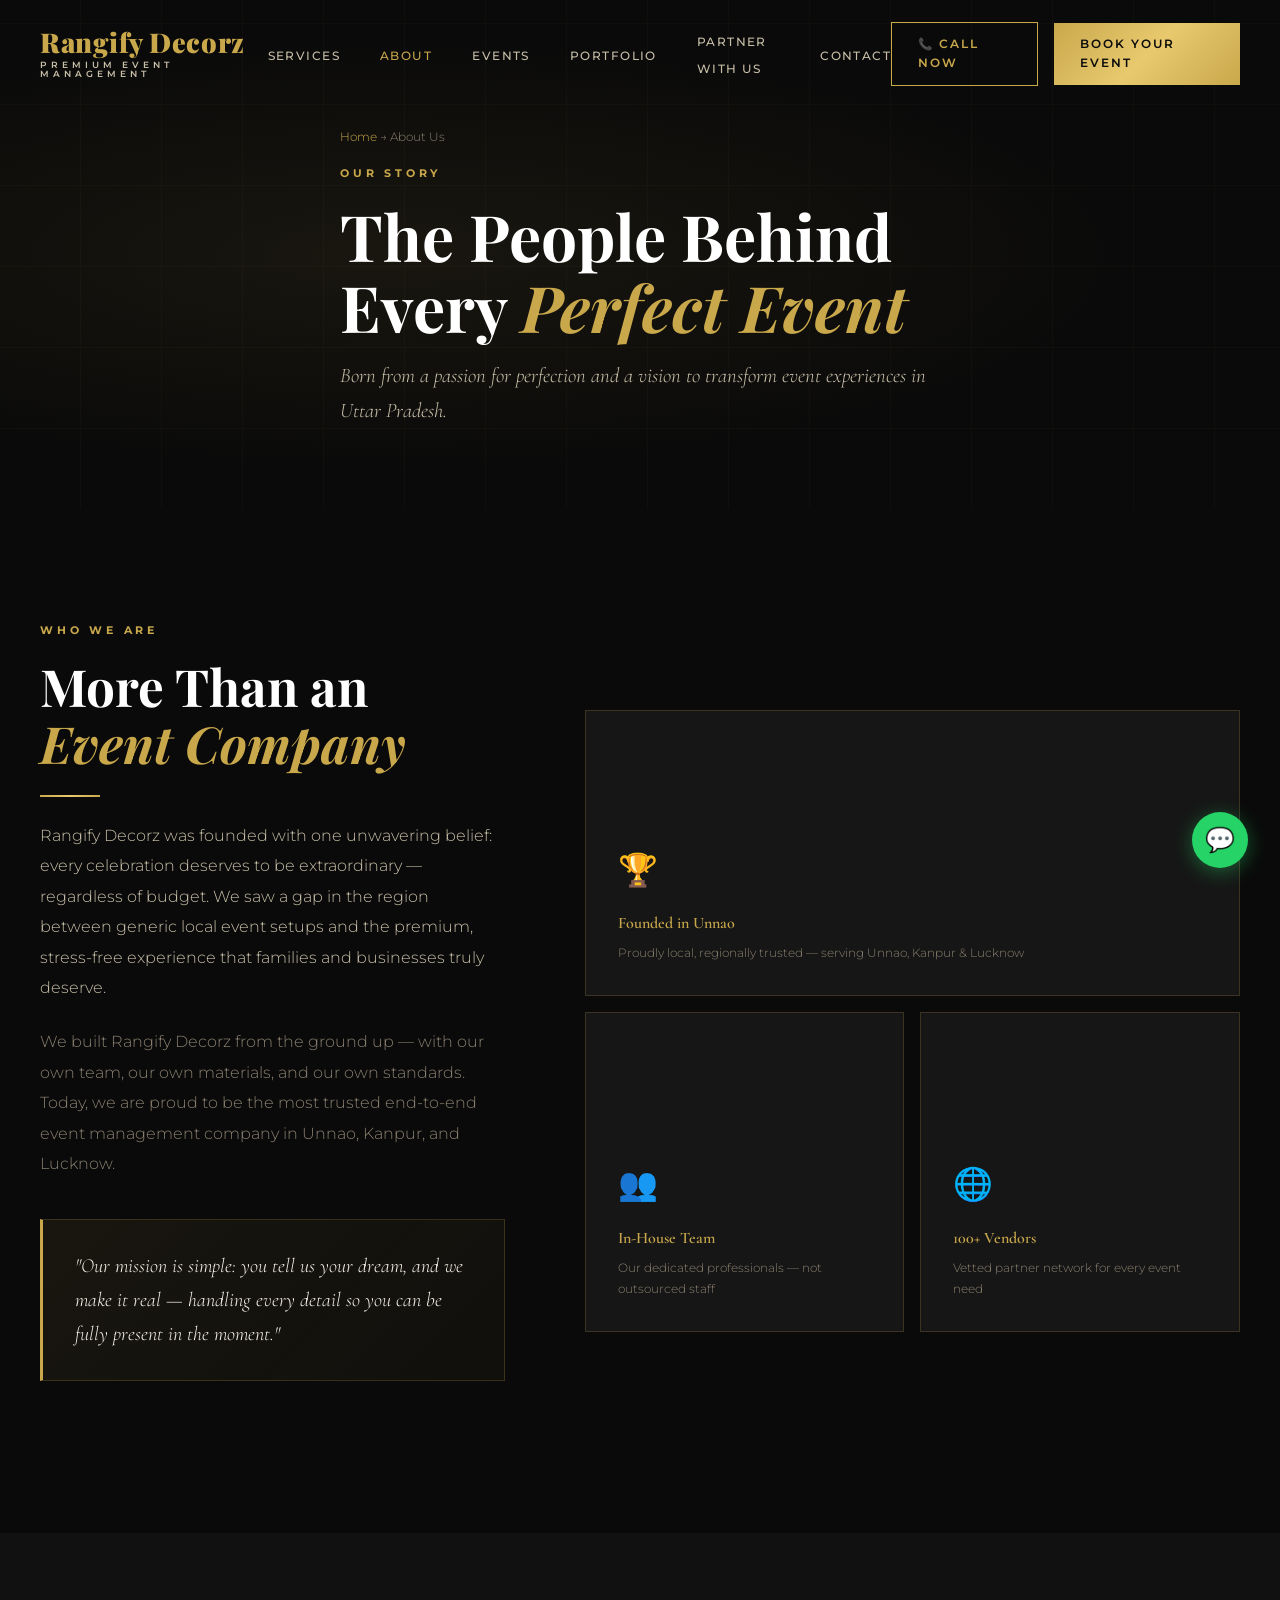
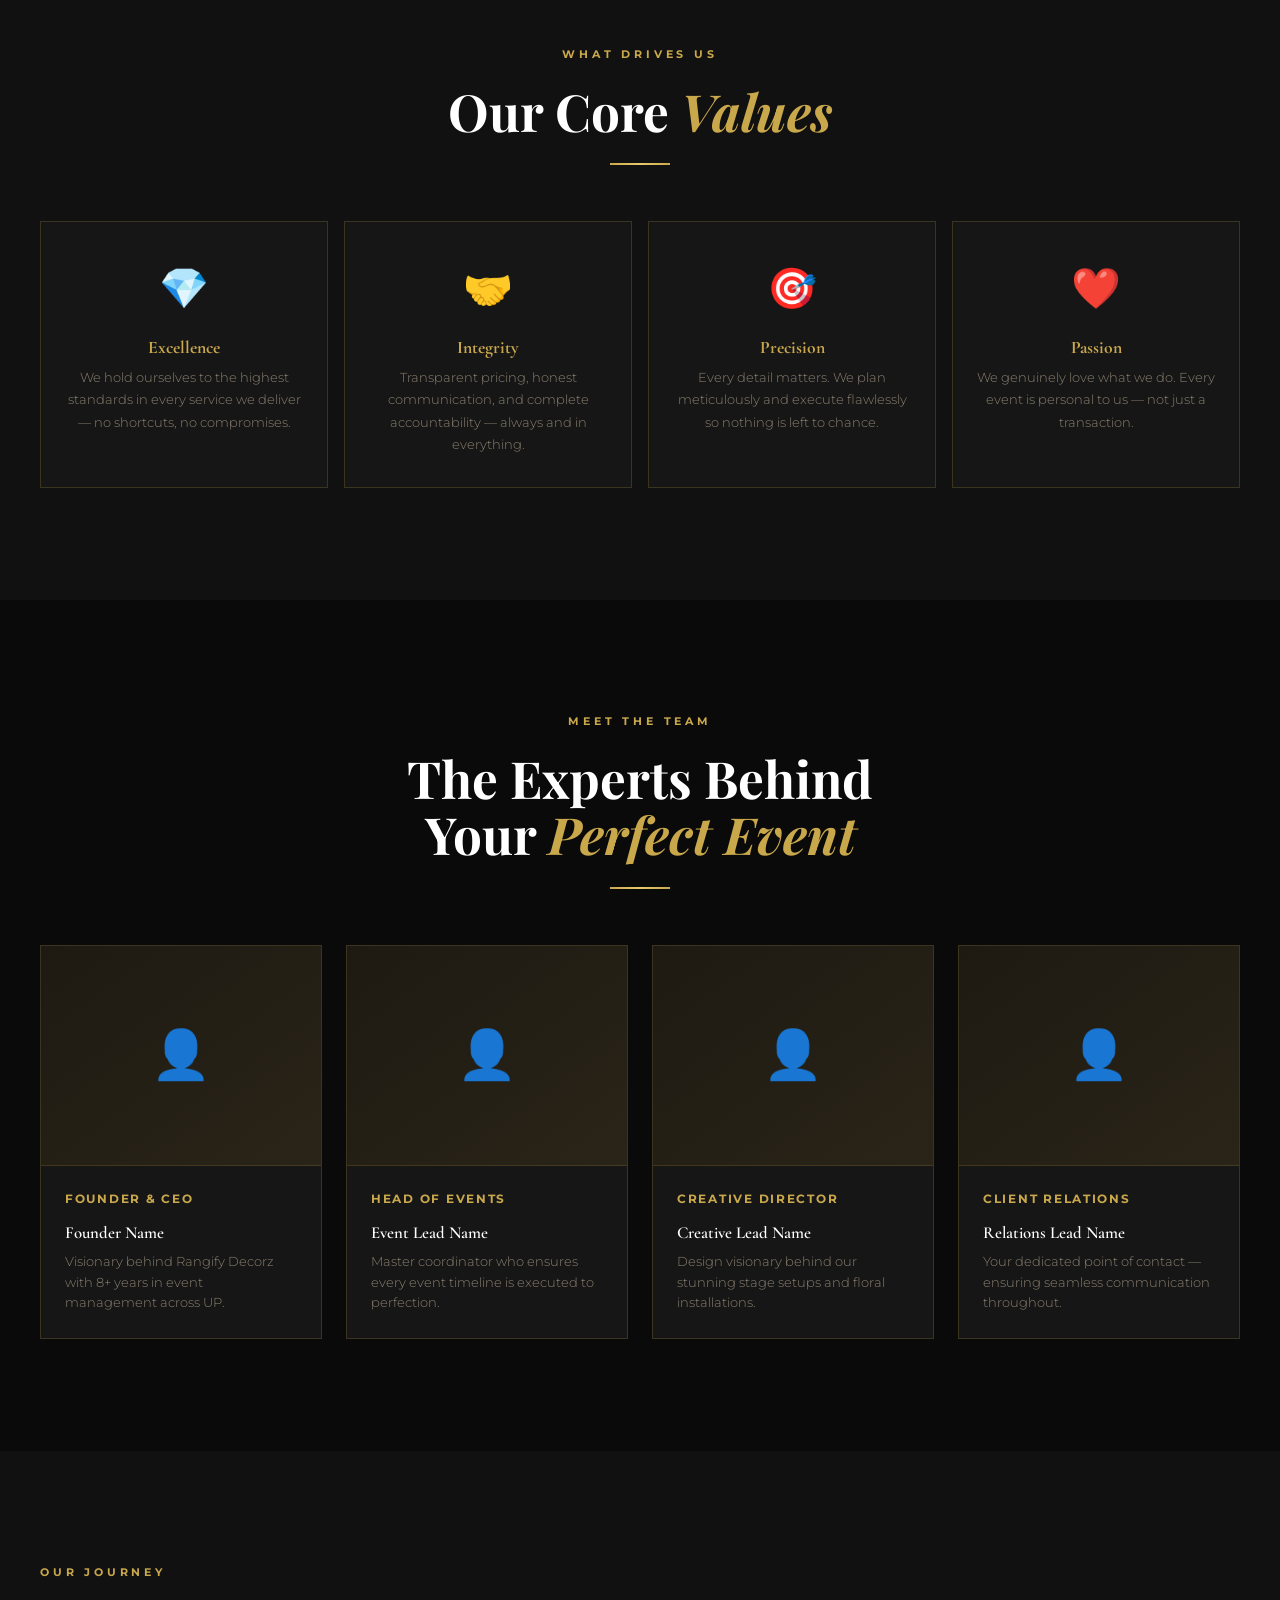
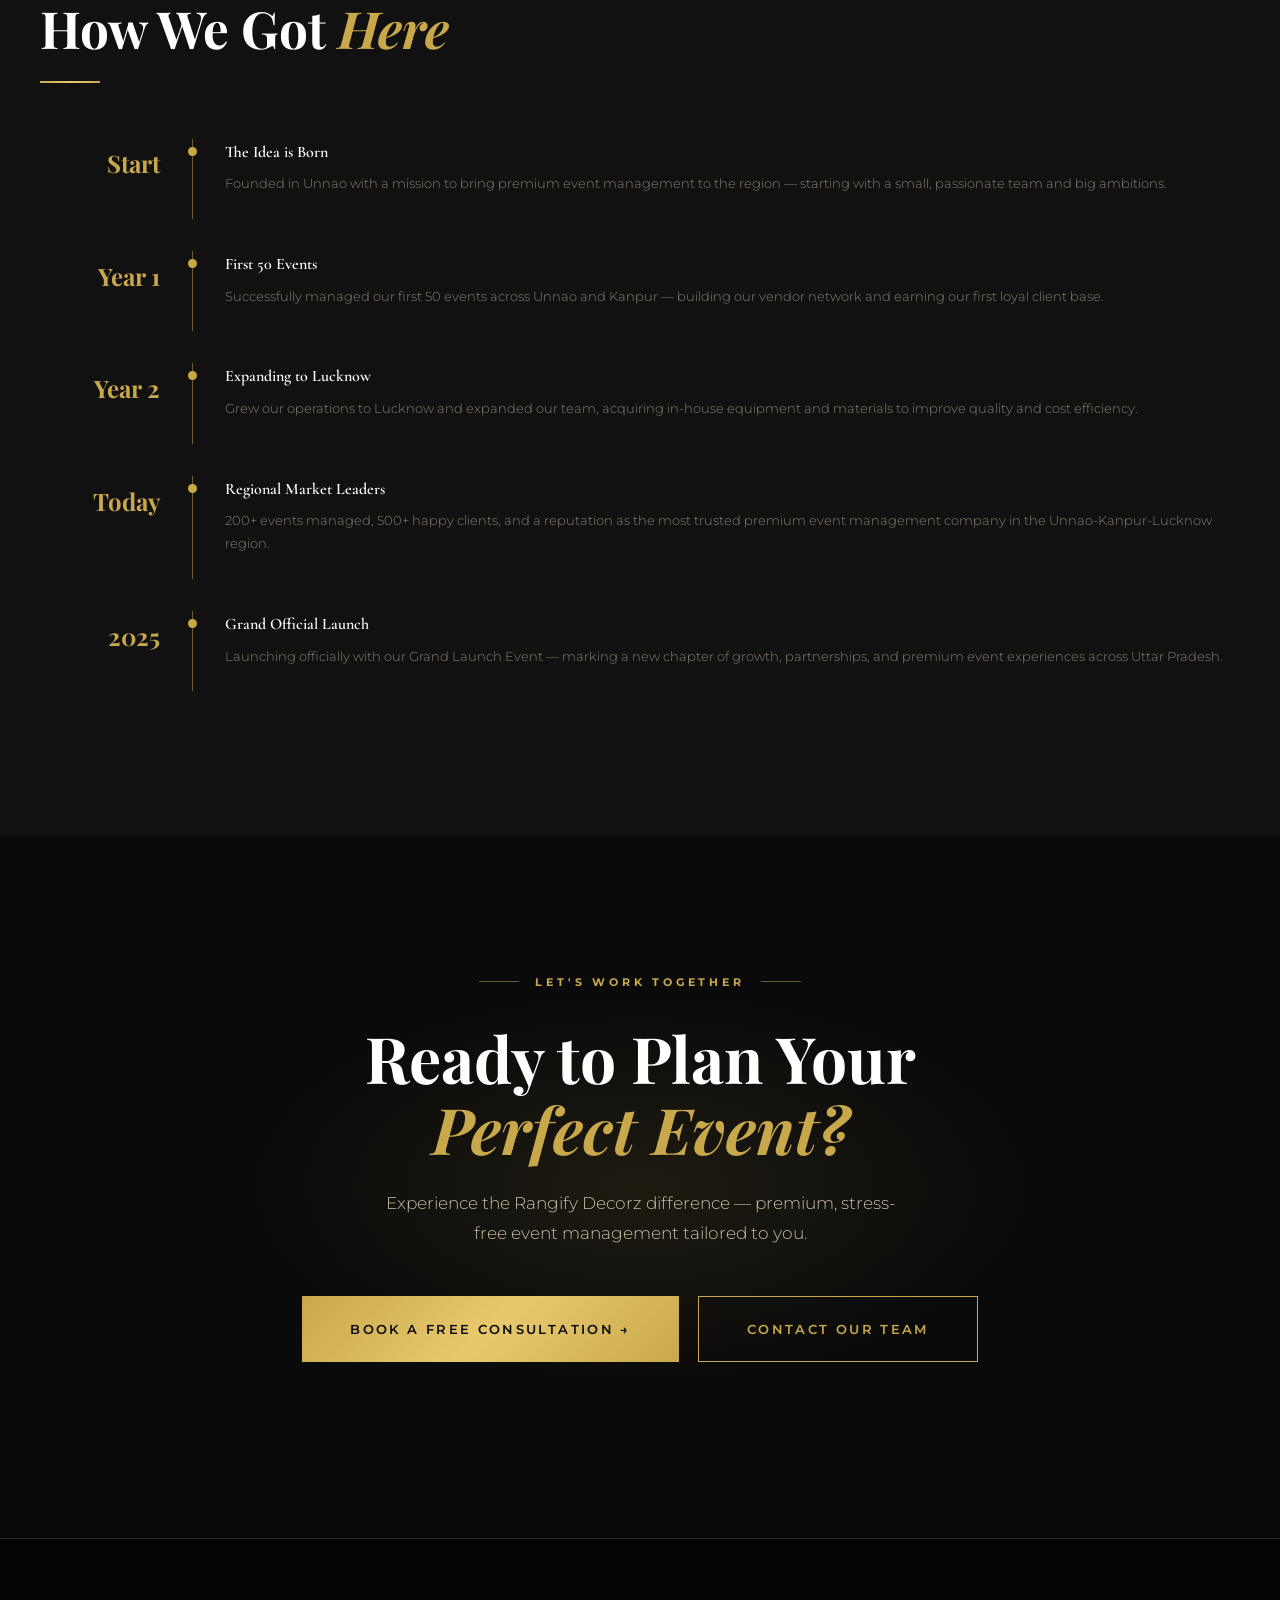
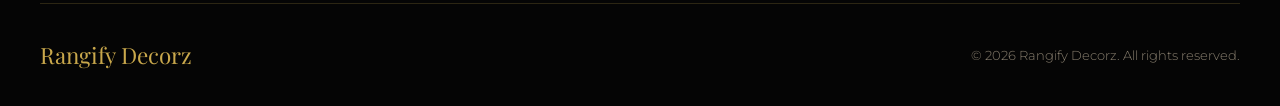
<file: pages/about.html>
<!DOCTYPE html>
<html lang="en">
<head>
  <meta charset="UTF-8" />
  <meta name="viewport" content="width=device-width, initial-scale=1.0" />
  <title>About Us — Rangify Decorz | Premium Event Management</title>
  <meta name="description" content="Learn about Rangify Decorz — the leading event management company in Unnao, Kanpur & Lucknow. Our story, mission, and the team behind every perfect event." />
  <link rel="stylesheet" href="../css/style.css" />
  <style>
    .page-hero {
      min-height: 50vh;
      display: flex;
      align-items: flex-end;
      padding-bottom: 5rem;
      padding-top: 8rem;
      position: relative;
      background: radial-gradient(ellipse at 30% 50%, rgba(201,168,76,0.08) 0%, transparent 60%), var(--black);
      overflow: hidden;
    }
    .page-hero::before {
      content: '';
      position: absolute;
      inset: 0;
      opacity: 0.03;
      background-image:
        repeating-linear-gradient(0deg, transparent, transparent 80px, var(--gold) 80px, var(--gold) 81px),
        repeating-linear-gradient(90deg, transparent, transparent 80px, var(--gold) 80px, var(--gold) 81px);
    }
    .page-hero-content { position: relative; z-index: 1; }
    .breadcrumb { font-size: 0.72rem; color: var(--text-dim); margin-bottom: 1rem; }
    .breadcrumb a { color: var(--gold); text-decoration: none; }
    .page-hero h1 { font-size: clamp(3rem, 5vw, 5rem); margin-bottom: 1rem; }
    .page-hero .lead { font-family: var(--font-heading); font-size: 1.3rem; font-style: italic; color: var(--white-muted); max-width: 600px; line-height: 1.7; }
    .mission-grid { display: grid; grid-template-columns: 1fr 1fr; gap: 5rem; align-items: center; }
    .mission-visual { display: grid; grid-template-columns: 1fr 1fr; gap: 1rem; }
    .mission-vis-box { background: var(--black-card); border: 1px solid var(--border); padding: 2rem; aspect-ratio: 1; display: flex; flex-direction: column; justify-content: flex-end; transition: var(--transition); }
    .mission-vis-box:hover { border-color: var(--border-strong); }
    .mission-vis-box:first-child { grid-column: 1/-1; aspect-ratio: 16/7; }
    .mission-vis-icon { font-size: 2rem; margin-bottom: 0.8rem; }
    .mission-vis-box h4 { font-family: var(--font-heading); font-size: 1rem; color: var(--gold); margin-bottom: 0.3rem; }
    .mission-vis-box p { font-size: 0.78rem; color: var(--text-dim); }
    .values-grid { display: grid; grid-template-columns: repeat(4, 1fr); gap: 1rem; margin-top: 3.5rem; }
    .value-card { border: 1px solid var(--border); padding: 2rem 1.5rem; background: var(--black-card); text-align: center; transition: var(--transition); }
    .value-card:hover { border-color: var(--border-strong); transform: translateY(-4px); box-shadow: var(--shadow-gold); }
    .value-icon { font-size: 2.5rem; margin-bottom: 1rem; display: block; }
    .value-card h3 { font-family: var(--font-heading); font-size: 1.1rem; color: var(--gold); margin-bottom: 0.5rem; }
    .value-card p { font-size: 0.82rem; color: var(--text-dim); line-height: 1.7; }
    .team-grid { display: grid; grid-template-columns: repeat(4, 1fr); gap: 1.5rem; margin-top: 3.5rem; }
    .team-card { background: var(--black-card); border: 1px solid var(--border); overflow: hidden; transition: var(--transition); }
    .team-card:hover { border-color: var(--border-strong); transform: translateY(-4px); }
    .team-photo { height: 220px; background: linear-gradient(145deg, #1e1a12, #2a2418); display: flex; align-items: center; justify-content: center; font-size: 3rem; border-bottom: 1px solid var(--border); }
    .team-info { padding: 1.5rem; }
    .team-name { font-family: var(--font-heading); font-size: 1.05rem; font-weight: 600; color: var(--white); margin-bottom: 0.3rem; }
    .team-role { font-size: 0.72rem; font-weight: 700; letter-spacing: 0.15em; text-transform: uppercase; color: var(--gold); margin-bottom: 0.6rem; }
    .team-desc { font-size: 0.8rem; color: var(--text-dim); line-height: 1.6; }
    .timeline { margin-top: 3.5rem; }
    .timeline-item { display: grid; grid-template-columns: 120px 1fr; gap: 2rem; margin-bottom: 2rem; align-items: start; }
    .timeline-year { font-family: var(--font-display); font-size: 1.5rem; font-weight: 700; color: var(--gold); text-align: right; padding-top: 0.3rem; }
    .timeline-content { border-left: 1px solid var(--border-strong); padding-left: 2rem; padding-bottom: 1.5rem; position: relative; }
    .timeline-content::before { content: ''; position: absolute; left: -5px; top: 8px; width: 9px; height: 9px; border-radius: 50%; background: var(--gold); }
    .timeline-content h4 { font-family: var(--font-heading); font-size: 1rem; color: var(--white); margin-bottom: 0.4rem; }
    .timeline-content p { font-size: 0.84rem; color: var(--text-dim); line-height: 1.7; }
    @media (max-width: 992px) {
      .mission-grid, .values-grid { grid-template-columns: 1fr 1fr; }
      .team-grid { grid-template-columns: 1fr 1fr; }
    }
    @media (max-width: 600px) {
      .values-grid, .team-grid { grid-template-columns: 1fr; }
      .timeline-item { grid-template-columns: 80px 1fr; gap: 1rem; }
    }
  </style>
</head>
<body>

<nav class="navbar scrolled" id="navbar">
  <div class="nav-container">
    <a href="../index.html" class="logo">
      <span class="logo-main">Rangify Decorz</span>
      <span class="logo-sub">Premium Event Management</span>
    </a>
    <ul class="nav-links">
      <li><a href="../index.html#services">Services</a></li>
      <li><a href="about.html" style="color:var(--gold)">About</a></li>
      <li><a href="upcoming-events.html">Events</a></li>
      <li><a href="portfolio.html">Portfolio</a></li>
      <li><a href="sponsorship.html">Partner With Us</a></li>
      <li><a href="contact.html">Contact</a></li>
    </ul>
    <div class="nav-cta">
      <a href="tel:+917505902968" class="btn btn-outline btn-sm">📞 Call Now</a>
      <a href="book.html" class="btn btn-gold btn-sm">Book Your Event</a>
    </div>
    <div class="hamburger" id="hamburger"><span></span><span></span><span></span></div>
  </div>
</nav>

<div class="mobile-menu" id="mobileMenu">
  <button class="mobile-close" id="mobileClose">✕</button>
  <a href="../index.html">Home</a>
  <a href="../index.html#services">Services</a>
  <a href="about.html">About</a>
  <a href="upcoming-events.html">Events</a>
  <a href="portfolio.html">Portfolio</a>
  <a href="sponsorship.html">Partner With Us</a>
  <a href="contact.html">Contact</a>
  <a href="book.html" style="color:var(--gold)">Book Your Event →</a>
</div>

<div class="page-hero">
  <div class="container page-hero-content">
    <div class="breadcrumb"><a href="../index.html">Home</a> → About Us</div>
    <span class="section-label">Our Story</span>
    <h1 class="section-title">The People Behind<br>Every <span>Perfect Event</span></h1>
    <p class="lead">Born from a passion for perfection and a vision to transform event experiences in Uttar Pradesh.</p>
  </div>
</div>

<section style="background:var(--black);">
  <div class="container">
    <div class="mission-grid">
      <div class="fade-up">
        <span class="section-label">Who We Are</span>
        <h2 class="section-title">More Than an<br><span>Event Company</span></h2>
        <div class="divider"></div>
        <p style="color:var(--white-muted);line-height:1.9;margin-bottom:1.5rem;">Rangify Decorz was founded with one unwavering belief: every celebration deserves to be extraordinary — regardless of budget. We saw a gap in the region between generic local event setups and the premium, stress-free experience that families and businesses truly deserve.</p>
        <p style="color:var(--text-dim);line-height:1.9;margin-bottom:2rem;">We built Rangify Decorz from the ground up — with our own team, our own materials, and our own standards. Today, we are proud to be the most trusted end-to-end event management company in Unnao, Kanpur, and Lucknow.</p>
        <div class="why-promise">
          <p>"Our mission is simple: you tell us your dream, and we make it real — handling every detail so you can be fully present in the moment."</p>
        </div>
      </div>
      <div class="mission-visual fade-up fade-up-delay-2">
        <div class="mission-vis-box">
          <div class="mission-vis-icon">🏆</div>
          <h4>Founded in Unnao</h4>
          <p>Proudly local, regionally trusted — serving Unnao, Kanpur & Lucknow</p>
        </div>
        <div class="mission-vis-box">
          <div class="mission-vis-icon">👥</div>
          <h4>In-House Team</h4>
          <p>Our dedicated professionals — not outsourced staff</p>
        </div>
        <div class="mission-vis-box">
          <div class="mission-vis-icon">🌐</div>
          <h4>100+ Vendors</h4>
          <p>Vetted partner network for every event need</p>
        </div>
      </div>
    </div>
  </div>
</section>

<section style="background:var(--black-soft);">
  <div class="container">
    <div class="fade-up" style="text-align:center;max-width:600px;margin:0 auto;">
      <span class="section-label">What Drives Us</span>
      <h2 class="section-title">Our Core <span>Values</span></h2>
      <div class="divider divider-center"></div>
    </div>
    <div class="values-grid fade-up fade-up-delay-1">
      <div class="value-card">
        <span class="value-icon">💎</span>
        <h3>Excellence</h3>
        <p>We hold ourselves to the highest standards in every service we deliver — no shortcuts, no compromises.</p>
      </div>
      <div class="value-card">
        <span class="value-icon">🤝</span>
        <h3>Integrity</h3>
        <p>Transparent pricing, honest communication, and complete accountability — always and in everything.</p>
      </div>
      <div class="value-card">
        <span class="value-icon">🎯</span>
        <h3>Precision</h3>
        <p>Every detail matters. We plan meticulously and execute flawlessly so nothing is left to chance.</p>
      </div>
      <div class="value-card">
        <span class="value-icon">❤️</span>
        <h3>Passion</h3>
        <p>We genuinely love what we do. Every event is personal to us — not just a transaction.</p>
      </div>
    </div>
  </div>
</section>

<section style="background:var(--black);">
  <div class="container">
    <div class="fade-up" style="text-align:center;max-width:600px;margin:0 auto;">
      <span class="section-label">Meet The Team</span>
      <h2 class="section-title">The Experts Behind<br>Your <span>Perfect Event</span></h2>
      <div class="divider divider-center"></div>
    </div>
    <div class="team-grid fade-up fade-up-delay-1">
      <div class="team-card">
        <div class="team-photo">👤</div>
        <div class="team-info">
          <div class="team-role">Founder & CEO</div>
          <div class="team-name">Founder Name</div>
          <p class="team-desc">Visionary behind Rangify Decorz with 8+ years in event management across UP.</p>
        </div>
      </div>
      <div class="team-card">
        <div class="team-photo">👤</div>
        <div class="team-info">
          <div class="team-role">Head of Events</div>
          <div class="team-name">Event Lead Name</div>
          <p class="team-desc">Master coordinator who ensures every event timeline is executed to perfection.</p>
        </div>
      </div>
      <div class="team-card">
        <div class="team-photo">👤</div>
        <div class="team-info">
          <div class="team-role">Creative Director</div>
          <div class="team-name">Creative Lead Name</div>
          <p class="team-desc">Design visionary behind our stunning stage setups and floral installations.</p>
        </div>
      </div>
      <div class="team-card">
        <div class="team-photo">👤</div>
        <div class="team-info">
          <div class="team-role">Client Relations</div>
          <div class="team-name">Relations Lead Name</div>
          <p class="team-desc">Your dedicated point of contact — ensuring seamless communication throughout.</p>
        </div>
      </div>
    </div>
  </div>
</section>

<section style="background:var(--black-soft);">
  <div class="container">
    <div class="fade-up" style="max-width:700px;">
      <span class="section-label">Our Journey</span>
      <h2 class="section-title">How We Got <span>Here</span></h2>
      <div class="divider"></div>
    </div>
    <div class="timeline fade-up fade-up-delay-1">
      <div class="timeline-item">
        <div class="timeline-year">Start</div>
        <div class="timeline-content">
          <h4>The Idea is Born</h4>
          <p>Founded in Unnao with a mission to bring premium event management to the region — starting with a small, passionate team and big ambitions.</p>
        </div>
      </div>
      <div class="timeline-item">
        <div class="timeline-year">Year 1</div>
        <div class="timeline-content">
          <h4>First 50 Events</h4>
          <p>Successfully managed our first 50 events across Unnao and Kanpur — building our vendor network and earning our first loyal client base.</p>
        </div>
      </div>
      <div class="timeline-item">
        <div class="timeline-year">Year 2</div>
        <div class="timeline-content">
          <h4>Expanding to Lucknow</h4>
          <p>Grew our operations to Lucknow and expanded our team, acquiring in-house equipment and materials to improve quality and cost efficiency.</p>
        </div>
      </div>
      <div class="timeline-item">
        <div class="timeline-year">Today</div>
        <div class="timeline-content">
          <h4>Regional Market Leaders</h4>
          <p>200+ events managed, 500+ happy clients, and a reputation as the most trusted premium event management company in the Unnao-Kanpur-Lucknow region.</p>
        </div>
      </div>
      <div class="timeline-item">
        <div class="timeline-year">2025</div>
        <div class="timeline-content">
          <h4>Grand Official Launch</h4>
          <p>Launching officially with our Grand Launch Event — marking a new chapter of growth, partnerships, and premium event experiences across Uttar Pradesh.</p>
        </div>
      </div>
    </div>
  </div>
</section>

<section class="final-cta">
  <div class="container">
    <div class="fade-up">
      <div class="final-cta-label">Let's Work Together</div>
      <h2 class="section-title">Ready to Plan Your<br><span>Perfect Event?</span></h2>
      <p>Experience the Rangify Decorz difference — premium, stress-free event management tailored to you.</p>
      <div class="final-cta-btns">
        <a href="book.html" class="btn btn-gold btn-lg">Book A Free Consultation →</a>
        <a href="contact.html" class="btn btn-outline btn-lg">Contact Our Team</a>
      </div>
    </div>
  </div>
</section>

<footer>
  <div class="container">
    <div class="footer-bottom" style="padding-top:2rem;border-top:1px solid var(--border);">
      <a href="../index.html" style="font-family:var(--font-display);font-size:1.4rem;color:var(--gold);text-decoration:none;">Rangify Decorz</a>
      <span style="color:var(--text-dim);font-size:0.8rem;">© 2026 Rangify Decorz. All rights reserved.</span>
    </div>
  </div>
</footer>

<a href="https://wa.me/917505902968" class="whatsapp-float" target="_blank">💬</a>
<script src="../js/main.js"></script>
</body>
</html>
</file>
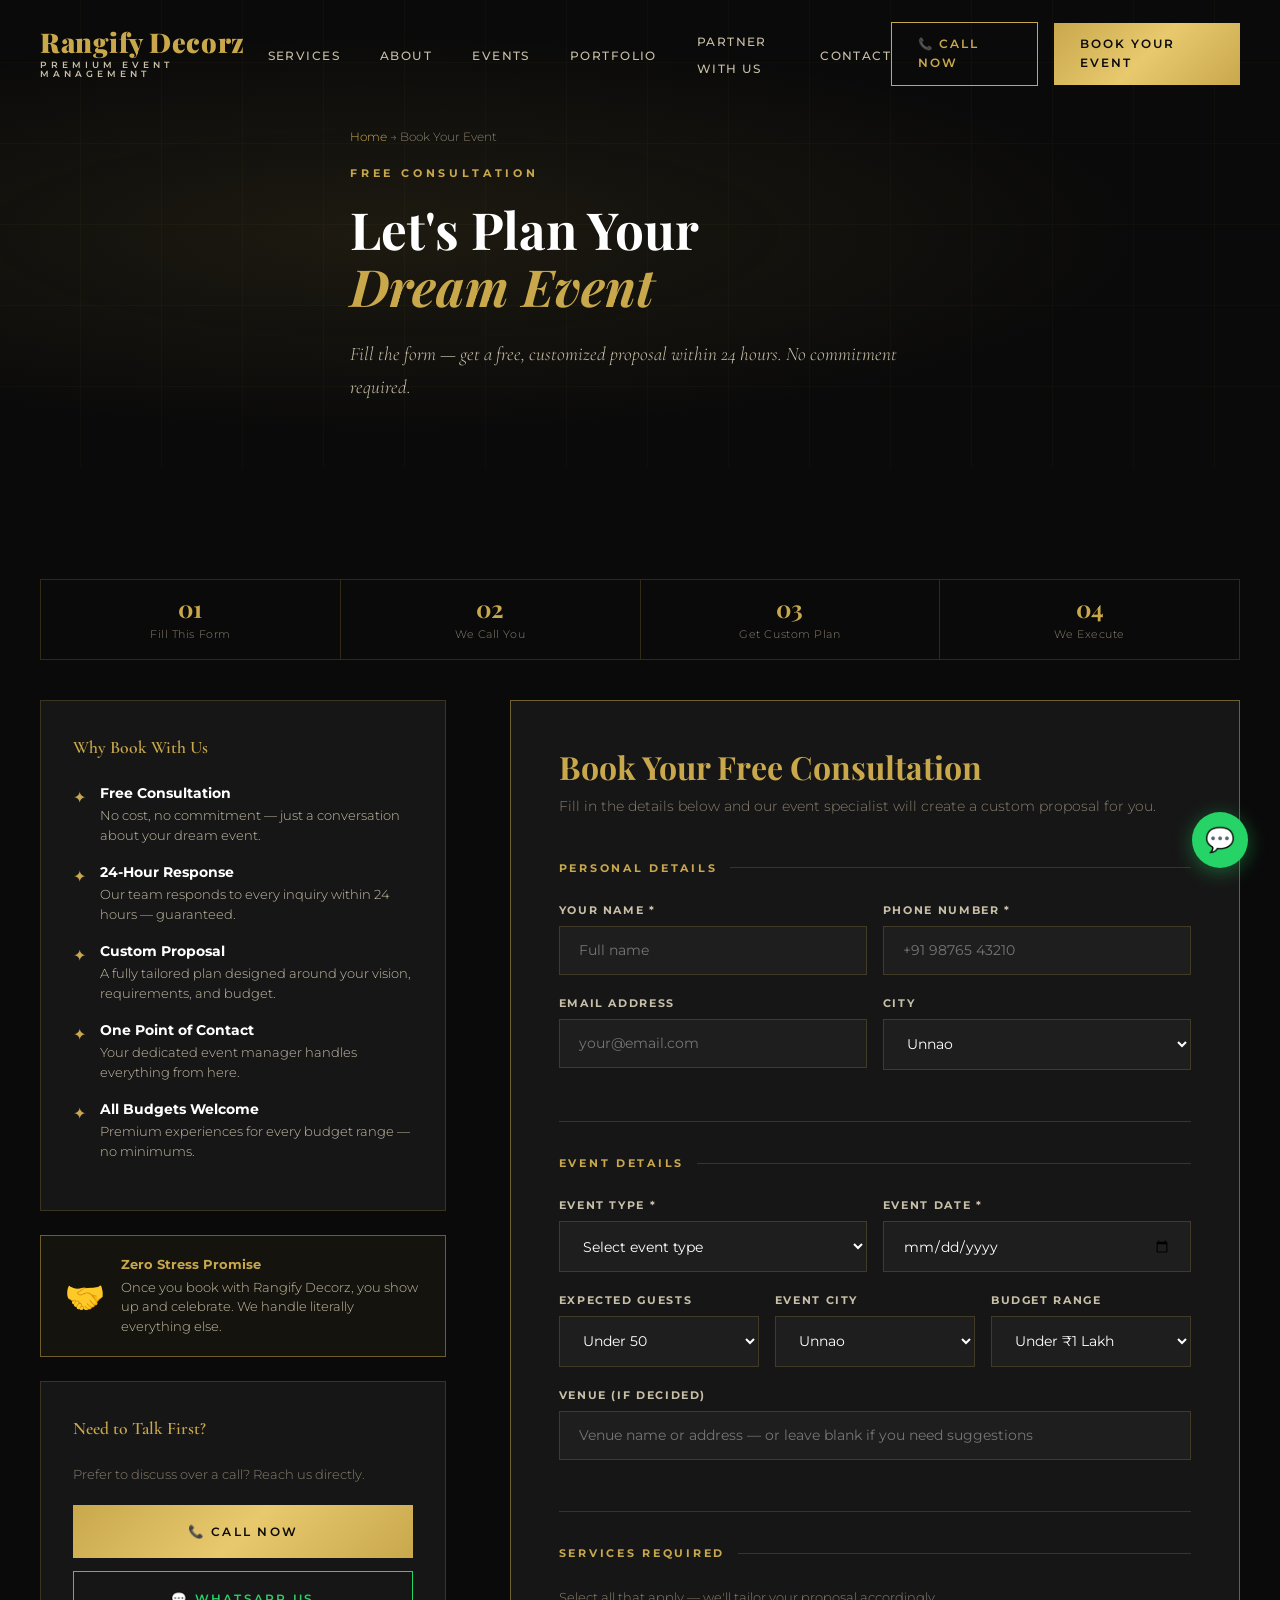
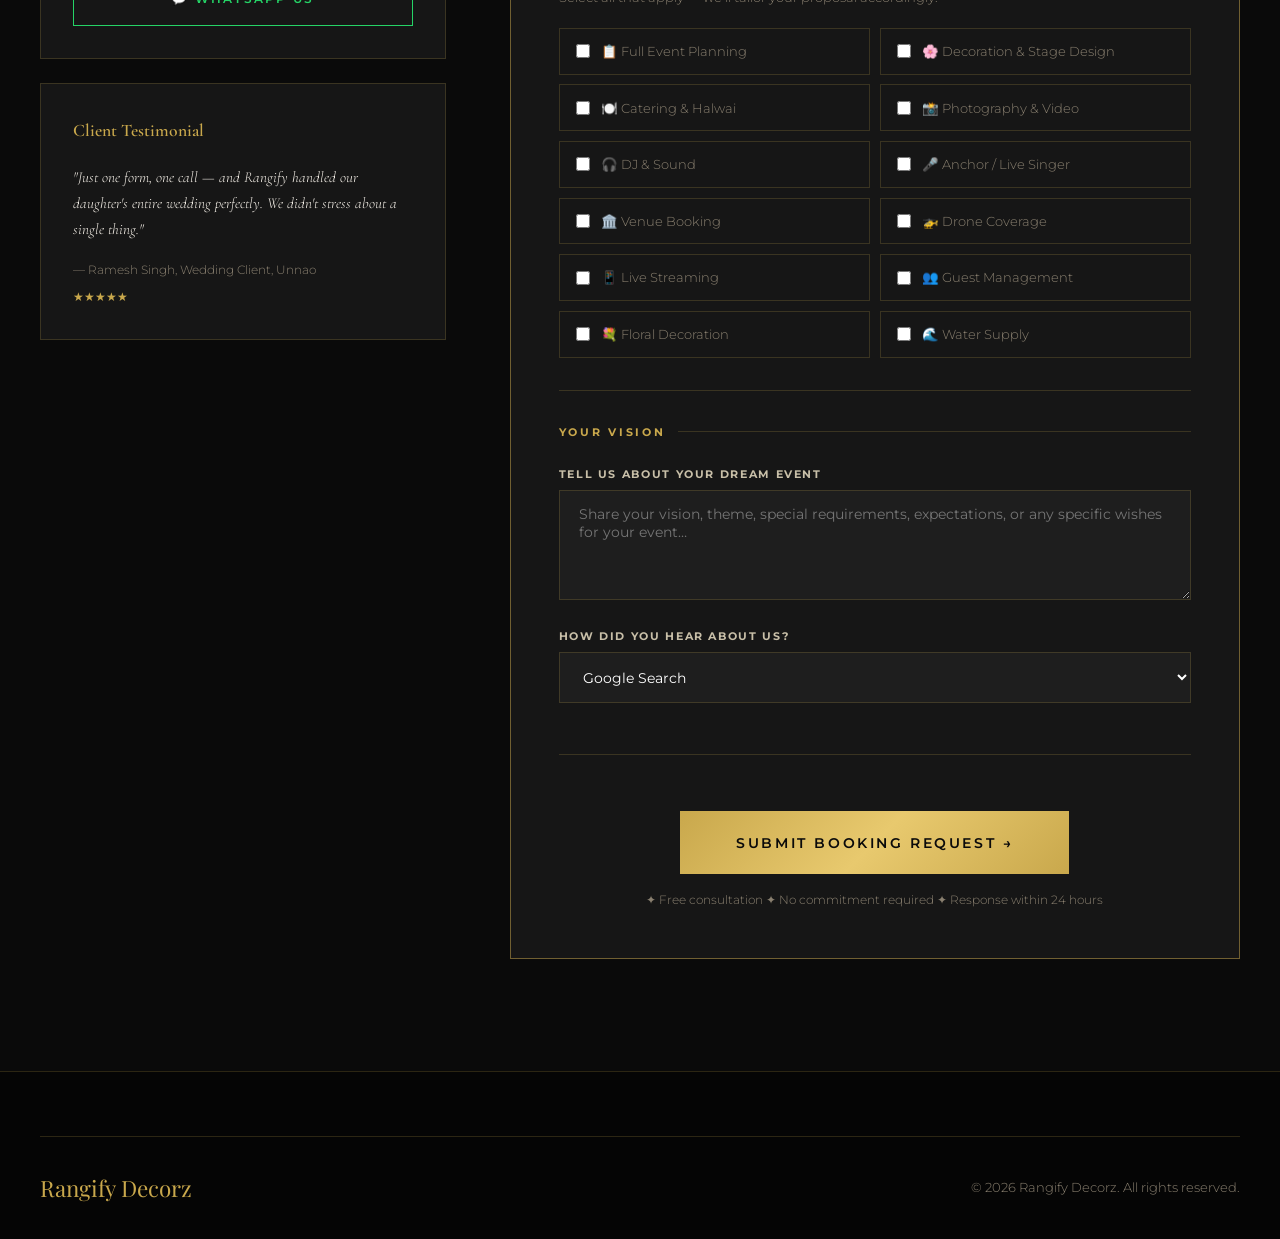
<file: pages/book.html>
<!DOCTYPE html>
<html lang="en">
<head>
  <meta charset="UTF-8" />
  <meta name="viewport" content="width=device-width, initial-scale=1.0" />
  <title>Book Your Event — Rangify Decorz | Free Consultation</title>
  <meta name="description" content="Book a free event consultation with Rangify Decorz. Fill the form and our team will create a customized proposal for your dream event in Unnao, Kanpur or Lucknow." />
  <link rel="stylesheet" href="../css/style.css" />
  <style>
    .page-hero { min-height:42vh; display:flex; align-items:flex-end; padding-bottom:4rem; padding-top:8rem; position:relative; background:radial-gradient(ellipse at 30% 50%, rgba(201,168,76,0.1) 0%, transparent 60%), var(--black); overflow:hidden; }
    .page-hero::before { content:''; position:absolute; inset:0; opacity:0.03; background-image: repeating-linear-gradient(0deg, transparent, transparent 80px, var(--gold) 80px, var(--gold) 81px), repeating-linear-gradient(90deg, transparent, transparent 80px, var(--gold) 80px, var(--gold) 81px); }
    .page-hero-content { position:relative; z-index:1; }
    .breadcrumb { font-size:0.72rem; color:var(--text-dim); margin-bottom:1rem; }
    .breadcrumb a { color:var(--gold); text-decoration:none; }
    .booking-layout { display:grid; grid-template-columns:1fr 1.8fr; gap:4rem; align-items:start; }
    .booking-sidebar { display:flex; flex-direction:column; gap:1.5rem; }
    .sidebar-card { background:var(--black-card); border:1px solid var(--border); padding:2rem; }
    .sidebar-card h4 { font-family:var(--font-heading); font-size:1.1rem; color:var(--gold); margin-bottom:1.2rem; }
    .sidebar-feature { display:flex; align-items:flex-start; gap:0.9rem; margin-bottom:1rem; }
    .sf-icon { color:var(--gold); font-size:1rem; margin-top:0.1rem; flex-shrink:0; }
    .sf-text { font-size:0.84rem; color:var(--white-muted); line-height:1.5; }
    .sf-text strong { color:var(--white); display:block; font-size:0.88rem; margin-bottom:0.1rem; }
    .guarantee-badge { display:flex; align-items:center; gap:1rem; background:rgba(201,168,76,0.06); border:1px solid var(--border-strong); padding:1.2rem 1.5rem; }
    .gb-icon { font-size:2rem; flex-shrink:0; }
    .gb-text { font-size:0.82rem; color:var(--white-muted); line-height:1.5; }
    .gb-text strong { color:var(--gold); display:block; margin-bottom:0.2rem; }
    .booking-form-main { background:var(--black-card); border:1px solid var(--border-strong); padding:3rem; }
    .booking-form-main h2 { font-family:var(--font-display); font-size:2rem; color:var(--gold); margin-bottom:0.5rem; }
    .booking-form-main .subtitle { font-size:0.9rem; color:var(--text-dim); margin-bottom:2.5rem; }
    .form-section { margin-bottom:2rem; padding-bottom:2rem; border-bottom:1px solid var(--border); }
    .form-section:last-of-type { border-bottom:none; }
    .form-section-title { font-family:var(--font-body); font-size:0.68rem; font-weight:700; letter-spacing:0.25em; text-transform:uppercase; color:var(--gold); margin-bottom:1.5rem; display:flex; align-items:center; gap:0.8rem; }
    .form-section-title::after { content:''; flex:1; height:1px; background:var(--border); }
    .form-group { margin-bottom:1.2rem; }
    .form-group label { display:block; font-size:0.68rem; font-weight:700; letter-spacing:0.15em; text-transform:uppercase; color:var(--white-muted); margin-bottom:0.4rem; }
    .form-group input, .form-group select, .form-group textarea { width:100%; background:var(--black-card2); border:1px solid var(--border); color:var(--white); padding:0.9rem 1.2rem; font-family:var(--font-body); font-size:0.88rem; outline:none; transition:border-color 0.3s ease; }
    .form-group input:focus, .form-group select:focus, .form-group textarea:focus { border-color:var(--gold); box-shadow:0 0 0 3px rgba(201,168,76,0.1); }
    .form-group textarea { resize:vertical; min-height:110px; }
    .form-grid-2 { display:grid; grid-template-columns:1fr 1fr; gap:1rem; }
    .form-grid-3 { display:grid; grid-template-columns:1fr 1fr 1fr; gap:1rem; }
    .service-checkboxes { display:grid; grid-template-columns:1fr 1fr; gap:0.6rem; }
    .service-cb { display:flex; align-items:center; gap:0.7rem; padding:0.7rem 1rem; border:1px solid var(--border); cursor:pointer; transition:var(--transition); font-size:0.83rem; color:var(--text-dim); }
    .service-cb:hover { border-color:var(--border-strong); color:var(--white-muted); }
    .service-cb input[type="checkbox"] { accent-color:var(--gold); width:14px; height:14px; }
    .service-cb.checked { border-color:var(--gold); color:var(--gold); background:rgba(201,168,76,0.06); }
    .submit-section { text-align:center; padding-top:1.5rem; }
    .submit-note { font-size:0.75rem; color:var(--text-dim); margin-top:1rem; }
    .process-mini { display:flex; gap:0; margin-bottom:2.5rem; background:var(--black); border:1px solid var(--border); }
    .process-mini-step { flex:1; padding:1rem; text-align:center; border-right:1px solid var(--border); position:relative; }
    .process-mini-step:last-child { border-right:none; }
    .pms-num { font-family:var(--font-display); font-size:1.5rem; font-weight:700; color:var(--gold); display:block; line-height:1; }
    .pms-text { font-size:0.68rem; color:var(--text-dim); margin-top:0.3rem; letter-spacing:0.05em; }
    @media (max-width:1100px) { .booking-layout { grid-template-columns:1fr; } .booking-sidebar { display:grid; grid-template-columns:1fr 1fr; } }
    @media (max-width:700px) { .booking-sidebar { grid-template-columns:1fr; } .form-grid-2, .form-grid-3 { grid-template-columns:1fr; } .service-checkboxes { grid-template-columns:1fr; } .process-mini { flex-direction:column; } .process-mini-step { border-right:none; border-bottom:1px solid var(--border); } .process-mini-step:last-child { border-bottom:none; } }
  </style>
</head>
<body>

<nav class="navbar scrolled" id="navbar">
  <div class="nav-container">
    <a href="../index.html" class="logo"><span class="logo-main">Rangify Decorz</span><span class="logo-sub">Premium Event Management</span></a>
    <ul class="nav-links">
      <li><a href="services.html">Services</a></li>
      <li><a href="about.html">About</a></li>
      <li><a href="upcoming-events.html">Events</a></li>
      <li><a href="portfolio.html">Portfolio</a></li>
      <li><a href="sponsorship.html">Partner With Us</a></li>
      <li><a href="contact.html">Contact</a></li>
    </ul>
    <div class="nav-cta">
      <a href="tel:+917505902968" class="btn btn-outline btn-sm">📞 Call Now</a>
      <a href="book.html" class="btn btn-gold btn-sm">Book Your Event</a>
    </div>
    <div class="hamburger" id="hamburger"><span></span><span></span><span></span></div>
  </div>
</nav>

<div class="mobile-menu" id="mobileMenu">
  <button class="mobile-close" id="mobileClose">✕</button>
  <a href="../index.html">Home</a>
  <a href="services.html">Services</a>
  <a href="about.html">About</a>
  <a href="upcoming-events.html">Events</a>
  <a href="portfolio.html">Portfolio</a>
  <a href="sponsorship.html">Partner With Us</a>
  <a href="contact.html">Contact</a>
  <a href="book.html" style="color:var(--gold)">Book Your Event →</a>
</div>

<div class="page-hero">
  <div class="container page-hero-content">
    <div class="breadcrumb"><a href="../index.html">Home</a> → Book Your Event</div>
    <span class="section-label">Free Consultation</span>
    <h1 class="section-title">Let's Plan Your<br><span>Dream Event</span></h1>
    <p style="font-family:var(--font-heading);font-size:1.2rem;font-style:italic;color:var(--white-muted);max-width:580px;line-height:1.7;">Fill the form — get a free, customized proposal within 24 hours. No commitment required.</p>
  </div>
</div>

<section style="background:var(--black);">
  <div class="container">
    <div class="process-mini fade-up">
      <div class="process-mini-step"><span class="pms-num">01</span><div class="pms-text">Fill This Form</div></div>
      <div class="process-mini-step"><span class="pms-num">02</span><div class="pms-text">We Call You</div></div>
      <div class="process-mini-step"><span class="pms-num">03</span><div class="pms-text">Get Custom Plan</div></div>
      <div class="process-mini-step"><span class="pms-num">04</span><div class="pms-text">We Execute</div></div>
    </div>
    <div class="booking-layout">
      <div class="booking-sidebar fade-up">
        <div class="sidebar-card">
          <h4>Why Book With Us</h4>
          <div class="sidebar-feature"><span class="sf-icon">✦</span><div class="sf-text"><strong>Free Consultation</strong>No cost, no commitment — just a conversation about your dream event.</div></div>
          <div class="sidebar-feature"><span class="sf-icon">✦</span><div class="sf-text"><strong>24-Hour Response</strong>Our team responds to every inquiry within 24 hours — guaranteed.</div></div>
          <div class="sidebar-feature"><span class="sf-icon">✦</span><div class="sf-text"><strong>Custom Proposal</strong>A fully tailored plan designed around your vision, requirements, and budget.</div></div>
          <div class="sidebar-feature"><span class="sf-icon">✦</span><div class="sf-text"><strong>One Point of Contact</strong>Your dedicated event manager handles everything from here.</div></div>
          <div class="sidebar-feature"><span class="sf-icon">✦</span><div class="sf-text"><strong>All Budgets Welcome</strong>Premium experiences for every budget range — no minimums.</div></div>
        </div>
        <div class="guarantee-badge">
          <div class="gb-icon">🤝</div>
          <div class="gb-text"><strong>Zero Stress Promise</strong>Once you book with Rangify Decorz, you show up and celebrate. We handle literally everything else.</div>
        </div>
        <div class="sidebar-card">
          <h4>Need to Talk First?</h4>
          <p style="font-size:0.84rem;color:var(--text-dim);margin-bottom:1.2rem;">Prefer to discuss over a call? Reach us directly.</p>
          <a href="tel:+917505902968" class="btn btn-gold" style="width:100%;justify-content:center;margin-bottom:0.8rem;">📞 Call Now</a>
          <a href="https://wa.me/917505902968" target="_blank" class="btn btn-outline" style="width:100%;justify-content:center;border-color:#25D366;color:#25D366;">💬 WhatsApp Us</a>
        </div>
        <div class="sidebar-card">
          <h4>Client Testimonial</h4>
          <div style="font-family:var(--font-heading);font-style:italic;font-size:0.95rem;color:var(--white-soft);line-height:1.7;margin-bottom:1rem;">"Just one form, one call — and Rangify handled our daughter's entire wedding perfectly. We didn't stress about a single thing."</div>
          <div style="font-size:0.78rem;color:var(--text-dim);">— Ramesh Singh, Wedding Client, Unnao</div>
          <div style="color:var(--gold);font-size:0.75rem;margin-top:0.4rem;">★★★★★</div>
        </div>
      </div>

      <div class="booking-form-main fade-up fade-up-delay-2">
        <h2>Book Your Free Consultation</h2>
        <p class="subtitle">Fill in the details below and our event specialist will create a custom proposal for you.</p>
        <form id="bookingForm">
          <div class="form-section">
            <div class="form-section-title">Personal Details</div>
            <div class="form-grid-2">
              <div class="form-group"><label>Your Name *</label><input type="text" placeholder="Full name" required /></div>
              <div class="form-group"><label>Phone Number *</label><input type="tel" placeholder="+91 98765 43210" required /></div>
            </div>
            <div class="form-grid-2">
              <div class="form-group"><label>Email Address</label><input type="email" placeholder="your@email.com" /></div>
              <div class="form-group"><label>City</label><select><option>Unnao</option><option>Kanpur</option><option>Lucknow</option><option>Other</option></select></div>
            </div>
          </div>

          <div class="form-section">
            <div class="form-section-title">Event Details</div>
            <div class="form-grid-2">
              <div class="form-group"><label>Event Type *</label>
                <select required>
                  <option value="">Select event type</option>
                  <option>Wedding / Shaadi</option>
                  <option>Birthday Party</option>
                  <option>Corporate Event</option>
                  <option>Conference / Seminar</option>
                  <option>Cultural / Religious Event</option>
                  <option>School / College Event</option>
                  <option>Product Launch</option>
                  <option>Community Event</option>
                  <option>Other</option>
                </select>
              </div>
              <div class="form-group"><label>Event Date *</label><input type="date" required /></div>
            </div>
            <div class="form-grid-3">
              <div class="form-group"><label>Expected Guests</label>
                <select>
                  <option>Under 50</option>
                  <option>50 – 100</option>
                  <option>100 – 200</option>
                  <option>200 – 500</option>
                  <option>500 – 1000</option>
                  <option>1000+</option>
                </select>
              </div>
              <div class="form-group"><label>Event City</label>
                <select>
                  <option>Unnao</option>
                  <option>Kanpur</option>
                  <option>Lucknow</option>
                  <option>Other</option>
                </select>
              </div>
              <div class="form-group"><label>Budget Range</label>
                <select>
                  <option>Under ₹1 Lakh</option>
                  <option>₹1 – 3 Lakhs</option>
                  <option>₹3 – 5 Lakhs</option>
                  <option>₹5 – 10 Lakhs</option>
                  <option>₹10 – 25 Lakhs</option>
                  <option>₹25 Lakhs+</option>
                </select>
              </div>
            </div>
            <div class="form-group"><label>Venue (if decided)</label><input type="text" placeholder="Venue name or address — or leave blank if you need suggestions" /></div>
          </div>

          <div class="form-section">
            <div class="form-section-title">Services Required</div>
            <p style="font-size:0.82rem;color:var(--text-dim);margin-bottom:1.2rem;">Select all that apply — we'll tailor your proposal accordingly.</p>
            <div class="service-checkboxes" id="serviceCheckboxes">
              <label class="service-cb"><input type="checkbox" /> 📋 Full Event Planning</label>
              <label class="service-cb"><input type="checkbox" /> 🌸 Decoration & Stage Design</label>
              <label class="service-cb"><input type="checkbox" /> 🍽️ Catering & Halwai</label>
              <label class="service-cb"><input type="checkbox" /> 📸 Photography & Video</label>
              <label class="service-cb"><input type="checkbox" /> 🎧 DJ & Sound</label>
              <label class="service-cb"><input type="checkbox" /> 🎤 Anchor / Live Singer</label>
              <label class="service-cb"><input type="checkbox" /> 🏛️ Venue Booking</label>
              <label class="service-cb"><input type="checkbox" /> 🚁 Drone Coverage</label>
              <label class="service-cb"><input type="checkbox" /> 📱 Live Streaming</label>
              <label class="service-cb"><input type="checkbox" /> 👥 Guest Management</label>
              <label class="service-cb"><input type="checkbox" /> 💐 Floral Decoration</label>
              <label class="service-cb"><input type="checkbox" /> 🌊 Water Supply</label>
            </div>
          </div>

          <div class="form-section">
            <div class="form-section-title">Your Vision</div>
            <div class="form-group"><label>Tell Us About Your Dream Event</label><textarea placeholder="Share your vision, theme, special requirements, expectations, or any specific wishes for your event…"></textarea></div>
            <div class="form-group"><label>How Did You Hear About Us?</label>
              <select>
                <option>Google Search</option>
                <option>Instagram / Social Media</option>
                <option>Friend / Family Referral</option>
                <option>WhatsApp</option>
                <option>Other</option>
              </select>
            </div>
          </div>

          <div class="submit-section">
            <button type="submit" class="btn btn-gold btn-lg" style="padding:1.4rem 3.5rem;font-size:0.9rem;">Submit Booking Request →</button>
            <p class="submit-note">✦ Free consultation ✦ No commitment required ✦ Response within 24 hours</p>
          </div>
        </form>
      </div>
    </div>
  </div>
</section>

<footer>
  <div class="container">
    <div class="footer-bottom" style="padding-top:2rem;border-top:1px solid var(--border);">
      <a href="../index.html" style="font-family:var(--font-display);font-size:1.4rem;color:var(--gold);text-decoration:none;">Rangify Decorz</a>
      <span style="color:var(--text-dim);font-size:0.8rem;">© 2026 Rangify Decorz. All rights reserved.</span>
    </div>
  </div>
</footer>

<a href="https://wa.me/917505902968" class="whatsapp-float" target="_blank">💬</a>
<script src="../js/main.js"></script>
<script>
  document.querySelectorAll('.service-cb').forEach(cb => {
    cb.addEventListener('click', () => {
      setTimeout(() => {
        cb.classList.toggle('checked', cb.querySelector('input').checked);
      }, 0);
    });
  });
</script>
</body>
</html>
</file>
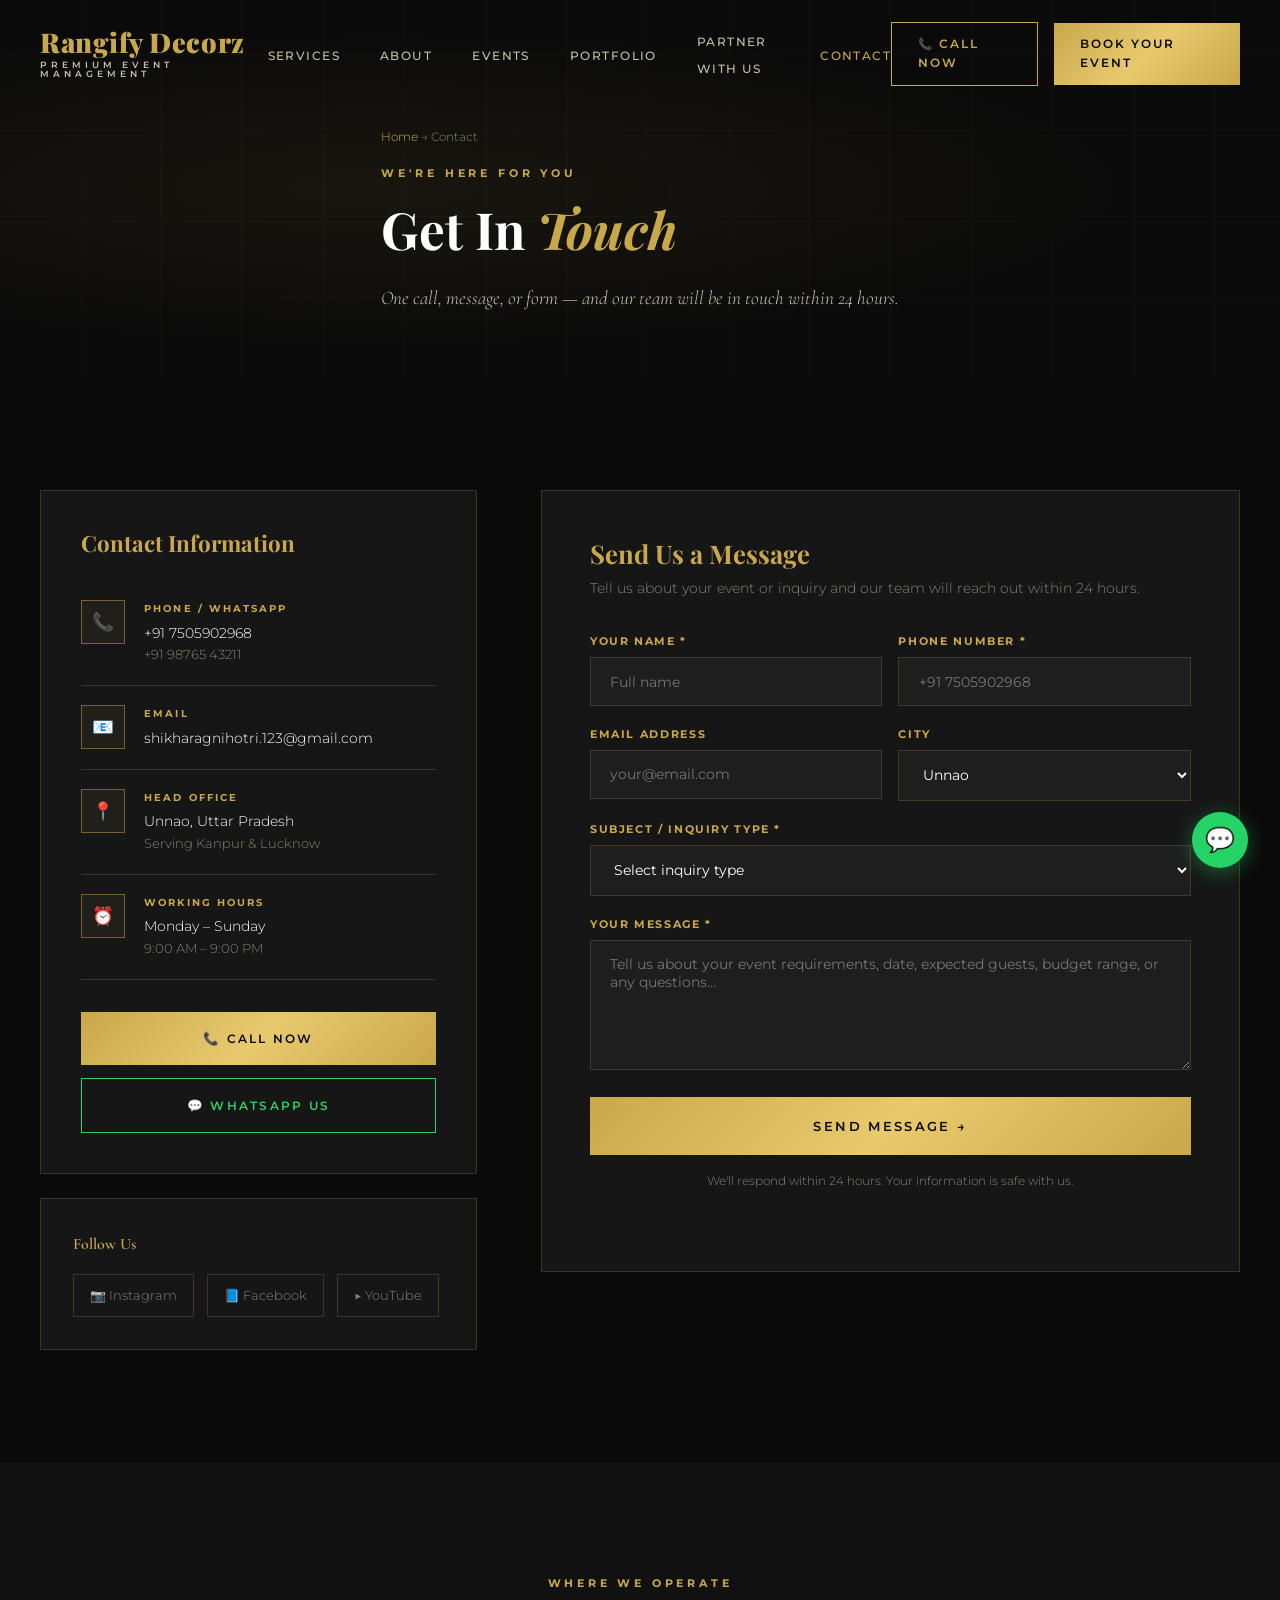
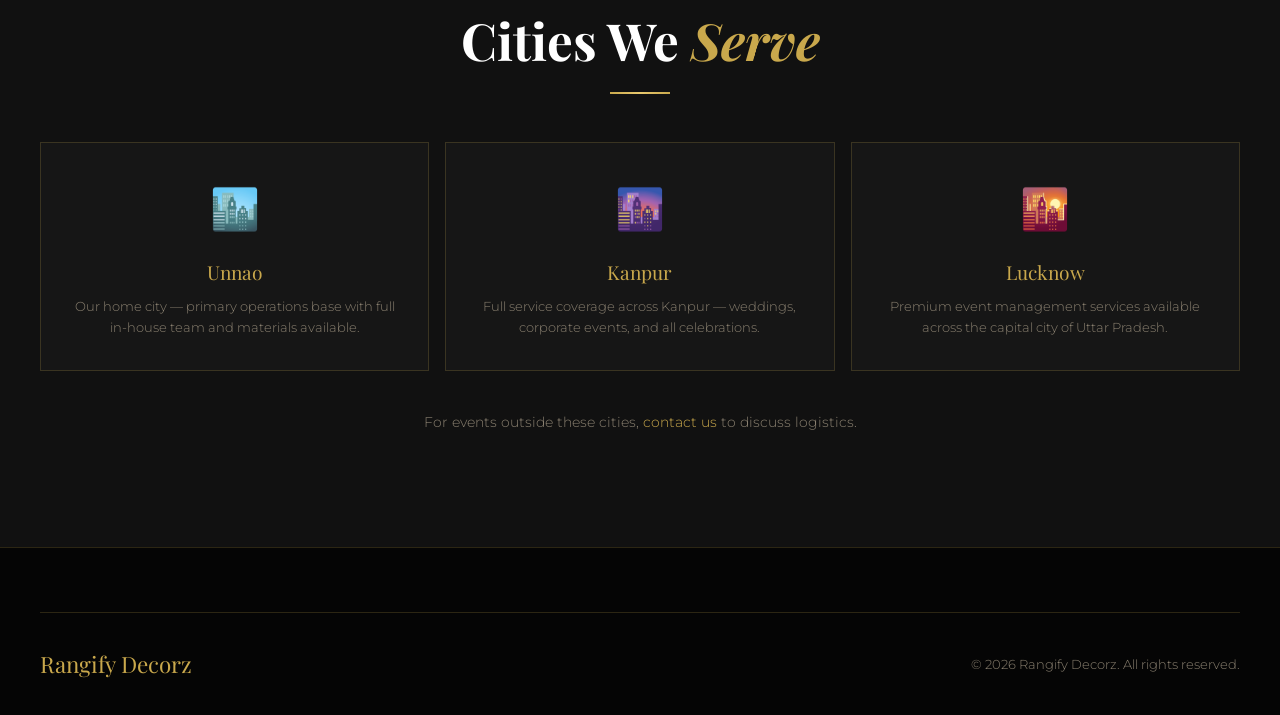
<file: pages/contact.html>
<!DOCTYPE html>
<html lang="en">
<head>
  <meta charset="UTF-8" />
  <meta name="viewport" content="width=device-width, initial-scale=1.0" />
  <title>Contact Us — Rangify Decorz | Get In Touch</title>
  <meta name="description" content="Contact Rangify Decorz for event management inquiries in Unnao, Kanpur & Lucknow. Call, WhatsApp, or fill the form — we respond within 24 hours." />
  <link rel="stylesheet" href="../css/style.css" />
  <style>
    .page-hero { min-height:40vh; display:flex; align-items:flex-end; padding-bottom:4rem; padding-top:8rem; position:relative; background:radial-gradient(ellipse at 30% 50%, rgba(201,168,76,0.08) 0%, transparent 60%), var(--black); overflow:hidden; }
    .page-hero::before { content:''; position:absolute; inset:0; opacity:0.03; background-image: repeating-linear-gradient(0deg, transparent, transparent 80px, var(--gold) 80px, var(--gold) 81px), repeating-linear-gradient(90deg, transparent, transparent 80px, var(--gold) 80px, var(--gold) 81px); }
    .page-hero-content { position:relative; z-index:1; }
    .breadcrumb { font-size:0.72rem; color:var(--text-dim); margin-bottom:1rem; }
    .breadcrumb a { color:var(--gold); text-decoration:none; }
    .contact-grid { display:grid; grid-template-columns:1fr 1.6fr; gap:4rem; align-items:start; }
    .contact-info-card { background:var(--black-card); border:1px solid var(--border); padding:2.5rem; }
    .contact-info-card h3 { font-family:var(--font-display); font-size:1.4rem; color:var(--gold); margin-bottom:1.5rem; }
    .contact-item { display:flex; align-items:flex-start; gap:1.2rem; padding:1.2rem 0; border-bottom:1px solid var(--border); }
    .contact-item:last-child { border-bottom:none; }
    .ci-icon-wrap { width:44px; height:44px; border:1px solid var(--border-strong); display:flex; align-items:center; justify-content:center; flex-shrink:0; font-size:1.1rem; color:var(--gold); background:rgba(201,168,76,0.06); }
    .ci-label { font-size:0.65rem; font-weight:700; letter-spacing:0.2em; text-transform:uppercase; color:var(--gold); display:block; margin-bottom:0.3rem; }
    .ci-value { font-size:0.9rem; color:var(--white); line-height:1.5; }
    .ci-value a { color:var(--white); text-decoration:none; transition:color 0.3s; }
    .ci-value a:hover { color:var(--gold); }
    .contact-quick-btns { display:flex; flex-direction:column; gap:0.8rem; margin-top:2rem; }
    .contact-form-wrap { background:var(--black-card); border:1px solid var(--border); padding:3rem; }
    .contact-form-wrap h3 { font-family:var(--font-display); font-size:1.6rem; color:var(--gold); margin-bottom:0.5rem; }
    .contact-form-wrap p { font-size:0.87rem; color:var(--text-dim); margin-bottom:2rem; }
    .form-group { margin-bottom:1.2rem; }
    .form-group label { display:block; font-size:0.68rem; font-weight:700; letter-spacing:0.15em; text-transform:uppercase; color:var(--gold); margin-bottom:0.4rem; }
    .form-group input, .form-group select, .form-group textarea { width:100%; background:var(--black-card2); border:1px solid var(--border); color:var(--white); padding:0.9rem 1.2rem; font-family:var(--font-body); font-size:0.88rem; outline:none; transition:border-color 0.3s ease; }
    .form-group input:focus, .form-group select:focus, .form-group textarea:focus { border-color:var(--gold); box-shadow:0 0 0 3px rgba(201,168,76,0.1); }
    .form-group textarea { resize:vertical; min-height:130px; }
    .form-grid-2 { display:grid; grid-template-columns:1fr 1fr; gap:1rem; }
    .cities-grid { display:grid; grid-template-columns:repeat(3,1fr); gap:1rem; margin-top:3rem; }
    .city-card { background:var(--black-card); border:1px solid var(--border); padding:2rem; text-align:center; transition:var(--transition); }
    .city-card:hover { border-color:var(--border-strong); transform:translateY(-4px); }
    .city-icon { font-size:2.5rem; margin-bottom:0.8rem; }
    .city-name { font-family:var(--font-display); font-size:1.2rem; color:var(--gold); margin-bottom:0.5rem; }
    .city-detail { font-size:0.82rem; color:var(--text-dim); line-height:1.6; }
    @media (max-width:992px) { .contact-grid { grid-template-columns:1fr; } .cities-grid { grid-template-columns:1fr 1fr; } }
    @media (max-width:600px) { .form-grid-2 { grid-template-columns:1fr; } .cities-grid { grid-template-columns:1fr; } }
  </style>
</head>
<body>

<nav class="navbar scrolled" id="navbar">
  <div class="nav-container">
    <a href="../index.html" class="logo"><span class="logo-main">Rangify Decorz</span><span class="logo-sub">Premium Event Management</span></a>
    <ul class="nav-links">
      <li><a href="services.html">Services</a></li>
      <li><a href="about.html">About</a></li>
      <li><a href="upcoming-events.html">Events</a></li>
      <li><a href="portfolio.html">Portfolio</a></li>
      <li><a href="sponsorship.html">Partner With Us</a></li>
      <li><a href="contact.html" style="color:var(--gold)">Contact</a></li>
    </ul>
    <div class="nav-cta">
      <a href="tel:+917505902968" class="btn btn-outline btn-sm">📞 Call Now</a>
      <a href="book.html" class="btn btn-gold btn-sm">Book Your Event</a>
    </div>
    <div class="hamburger" id="hamburger"><span></span><span></span><span></span></div>
  </div>
</nav>

<div class="mobile-menu" id="mobileMenu">
  <button class="mobile-close" id="mobileClose">✕</button>
  <a href="../index.html">Home</a>
  <a href="services.html">Services</a>
  <a href="about.html">About</a>
  <a href="upcoming-events.html">Events</a>
  <a href="portfolio.html">Portfolio</a>
  <a href="sponsorship.html">Partner With Us</a>
  <a href="contact.html">Contact</a>
  <a href="book.html" style="color:var(--gold)">Book Your Event →</a>
</div>

<div class="page-hero">
  <div class="container page-hero-content">
    <div class="breadcrumb"><a href="../index.html">Home</a> → Contact</div>
    <span class="section-label">We're Here For You</span>
    <h1 class="section-title">Get In <span>Touch</span></h1>
    <p style="font-family:var(--font-heading);font-size:1.2rem;font-style:italic;color:var(--white-muted);max-width:520px;line-height:1.7;">One call, message, or form — and our team will be in touch within 24 hours.</p>
  </div>
</div>

<section style="background:var(--black);">
  <div class="container">
    <div class="contact-grid fade-up">
      <div>
        <div class="contact-info-card">
          <h3>Contact Information</h3>
          <div class="contact-item">
            <div class="ci-icon-wrap">📞</div>
            <div>
              <span class="ci-label">Phone / WhatsApp</span>
              <div class="ci-value"><a href="tel:+919876543210">+91 7505902968</a><br><a href="tel:+919876543211" style="font-size:0.82rem;color:var(--text-dim)">+91 98765 43211</a></div>
            </div>
          </div>
          <div class="contact-item">
            <div class="ci-icon-wrap">📧</div>
            <div>
              <span class="ci-label">Email</span>
              <div class="ci-value"><a href="mailto:hello@rangifydecorz.com">shikharagnihotri.123@gmail.com</a></div>
            </div>
          </div>
          <div class="contact-item">
            <div class="ci-icon-wrap">📍</div>
            <div>
              <span class="ci-label">Head Office</span>
              <div class="ci-value">Unnao, Uttar Pradesh<br><span style="font-size:0.82rem;color:var(--text-dim)">Serving Kanpur & Lucknow</span></div>
            </div>
          </div>
          <div class="contact-item">
            <div class="ci-icon-wrap">⏰</div>
            <div>
              <span class="ci-label">Working Hours</span>
              <div class="ci-value">Monday – Sunday<br><span style="font-size:0.82rem;color:var(--text-dim)">9:00 AM – 9:00 PM</span></div>
            </div>
          </div>
          <div class="contact-quick-btns">
            <a href="tel:+917505902968" class="btn btn-gold" style="justify-content:center;">📞 Call Now</a>
            <a href="https://wa.me/917505902968?text=Hi%20Rangify%20Decorz!%20I%20want%20to%20enquire%20about%20an%20event." target="_blank" class="btn btn-outline" style="justify-content:center;border-color:#25D366;color:#25D366;">💬 WhatsApp Us</a>
          </div>
        </div>
        <div style="margin-top:1.5rem;background:var(--black-card);border:1px solid var(--border);padding:2rem;">
          <h4 style="font-family:var(--font-heading);font-size:1rem;color:var(--gold);margin-bottom:1rem;">Follow Us</h4>
          <div style="display:flex;gap:0.8rem;">
            <a href="#" style="display:flex;align-items:center;gap:0.5rem;font-size:0.8rem;color:var(--text-dim);text-decoration:none;padding:0.6rem 1rem;border:1px solid var(--border);transition:var(--transition);" onmouseover="this.style.borderColor='var(--gold)';this.style.color='var(--gold)'" onmouseout="this.style.borderColor='var(--border)';this.style.color='var(--text-dim)'">📷 Instagram</a>
            <a href="#" style="display:flex;align-items:center;gap:0.5rem;font-size:0.8rem;color:var(--text-dim);text-decoration:none;padding:0.6rem 1rem;border:1px solid var(--border);transition:var(--transition);" onmouseover="this.style.borderColor='var(--gold)';this.style.color='var(--gold)'" onmouseout="this.style.borderColor='var(--border)';this.style.color='var(--text-dim)'">📘 Facebook</a>
            <a href="#" style="display:flex;align-items:center;gap:0.5rem;font-size:0.8rem;color:var(--text-dim);text-decoration:none;padding:0.6rem 1rem;border:1px solid var(--border);transition:var(--transition);" onmouseover="this.style.borderColor='var(--gold)';this.style.color='var(--gold)'" onmouseout="this.style.borderColor='var(--border)';this.style.color='var(--text-dim)'">▶️ YouTube</a>
          </div>
        </div>
      </div>
      <div class="contact-form-wrap">
        <h3>Send Us a Message</h3>
        <p>Tell us about your event or inquiry and our team will reach out within 24 hours.</p>
        <form id="contactForm">
          <div class="form-grid-2">
            <div class="form-group"><label>Your Name *</label><input type="text" placeholder="Full name" required /></div>
            <div class="form-group"><label>Phone Number *</label><input type="tel" placeholder="+91 7505902968" required /></div>
          </div>
          <div class="form-grid-2">
            <div class="form-group"><label>Email Address</label><input type="email" placeholder="your@email.com" /></div>
            <div class="form-group"><label>City</label><select><option>Unnao</option><option>Kanpur</option><option>Lucknow</option><option>Other</option></select></div>
          </div>
          <div class="form-group"><label>Subject / Inquiry Type *</label>
            <select required>
              <option value="">Select inquiry type</option>
              <option>Wedding Planning</option>
              <option>Birthday Event</option>
              <option>Corporate Event</option>
              <option>Cultural Event</option>
              <option>School / College Event</option>
              <option>Sponsorship / Partnership</option>
              <option>Vendor Empanelment</option>
              <option>General Inquiry</option>
            </select>
          </div>
          <div class="form-group"><label>Your Message *</label><textarea placeholder="Tell us about your event requirements, date, expected guests, budget range, or any questions…" required></textarea></div>
          <button type="submit" class="btn btn-gold btn-lg" style="width:100%;justify-content:center;">Send Message →</button>
          <p style="font-size:0.75rem;color:var(--text-dim);text-align:center;margin-top:1rem;">We'll respond within 24 hours. Your information is safe with us.</p>
        </form>
      </div>
    </div>
  </div>
</section>

<section style="background:var(--black-soft);">
  <div class="container">
    <div class="fade-up" style="text-align:center;max-width:600px;margin:0 auto;">
      <span class="section-label">Where We Operate</span>
      <h2 class="section-title">Cities We <span>Serve</span></h2>
      <div class="divider divider-center"></div>
    </div>
    <div class="cities-grid fade-up fade-up-delay-1">
      <div class="city-card">
        <div class="city-icon">🏙️</div>
        <div class="city-name">Unnao</div>
        <div class="city-detail">Our home city — primary operations base with full in-house team and materials available.</div>
      </div>
      <div class="city-card">
        <div class="city-icon">🌆</div>
        <div class="city-name">Kanpur</div>
        <div class="city-detail">Full service coverage across Kanpur — weddings, corporate events, and all celebrations.</div>
      </div>
      <div class="city-card">
        <div class="city-icon">🌇</div>
        <div class="city-name">Lucknow</div>
        <div class="city-detail">Premium event management services available across the capital city of Uttar Pradesh.</div>
      </div>
    </div>
    <div style="text-align:center;margin-top:2.5rem;" class="fade-up">
      <p style="color:var(--text-dim);font-size:0.88rem;">For events outside these cities, <a href="tel:+919876543210" style="color:var(--gold);text-decoration:none;">contact us</a> to discuss logistics.</p>
    </div>
  </div>
</section>

<footer>
  <div class="container">
    <div class="footer-bottom" style="padding-top:2rem;border-top:1px solid var(--border);">
      <a href="../index.html" style="font-family:var(--font-display);font-size:1.4rem;color:var(--gold);text-decoration:none;">Rangify Decorz</a>
      <span style="color:var(--text-dim);font-size:0.8rem;">© 2026 Rangify Decorz. All rights reserved.</span>
    </div>
  </div>
</footer>

<a href="https://wa.me/919876543210" class="whatsapp-float" target="_blank">💬</a>
<script src="../js/main.js"></script>
</body>
</html>
</file>
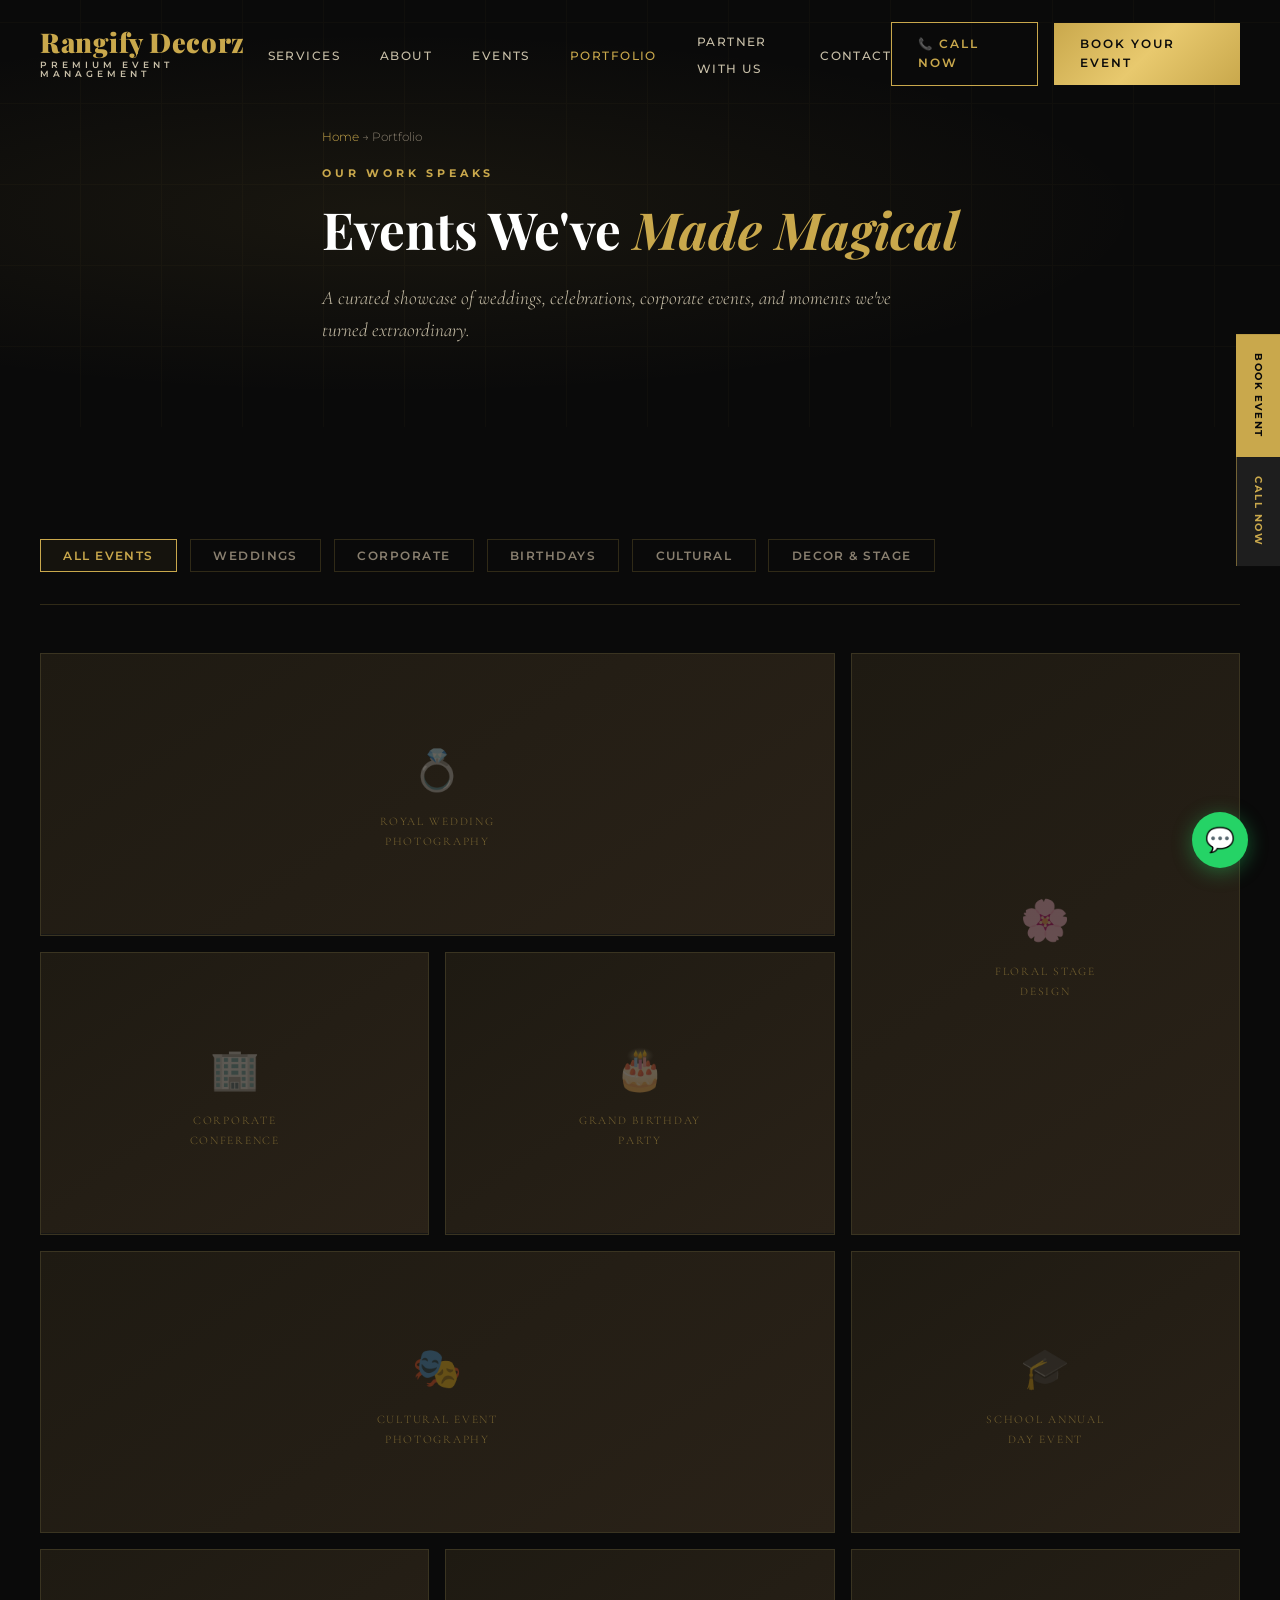
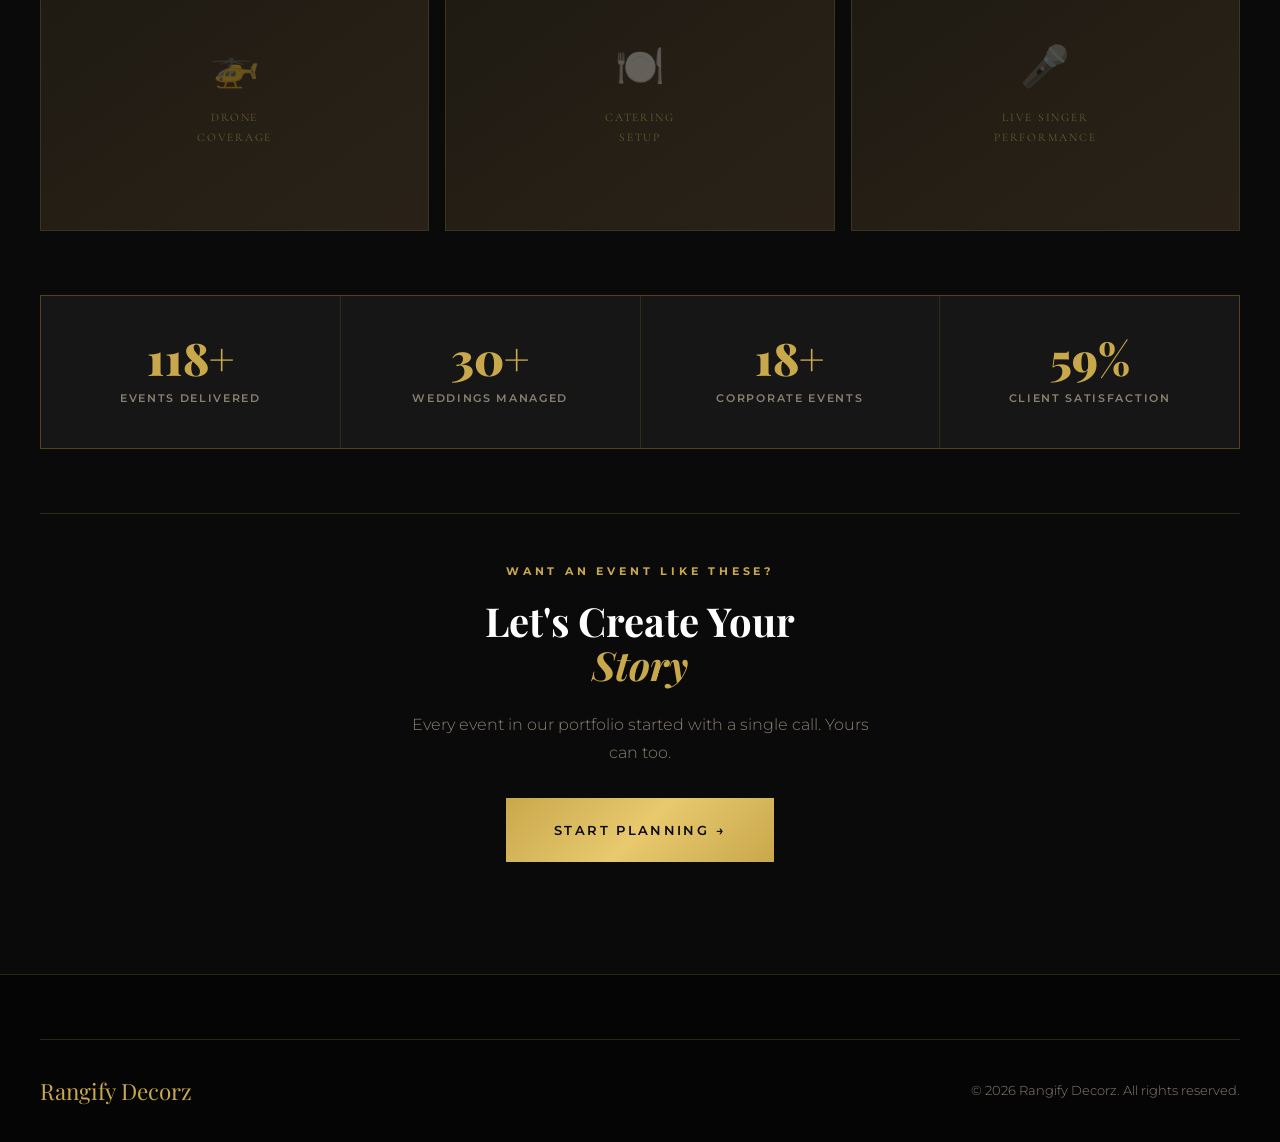
<file: pages/portfolio.html>
<!DOCTYPE html>
<html lang="en">
<head>
  <meta charset="UTF-8" />
  <meta name="viewport" content="width=device-width, initial-scale=1.0" />
  <title>Portfolio — Rangify Decorz | Our Events Gallery</title>
  <meta name="description" content="Browse Rangify Decorz's portfolio — weddings, corporate events, birthday celebrations, cultural events, and more in Unnao, Kanpur & Lucknow." />
  <link rel="stylesheet" href="../css/style.css" />
  <style>
    .page-hero { min-height:44vh; display:flex; align-items:flex-end; padding-bottom:5rem; padding-top:8rem; position:relative; background:radial-gradient(ellipse at 30% 50%, rgba(201,168,76,0.08) 0%, transparent 60%), var(--black); overflow:hidden; }
    .page-hero::before { content:''; position:absolute; inset:0; opacity:0.03; background-image: repeating-linear-gradient(0deg, transparent, transparent 80px, var(--gold) 80px, var(--gold) 81px), repeating-linear-gradient(90deg, transparent, transparent 80px, var(--gold) 80px, var(--gold) 81px); }
    .page-hero-content { position:relative; z-index:1; }
    .breadcrumb { font-size:0.72rem; color:var(--text-dim); margin-bottom:1rem; }
    .breadcrumb a { color:var(--gold); text-decoration:none; }
    .filter-bar { display:flex; gap:0.8rem; flex-wrap:wrap; margin-bottom:3rem; padding-bottom:2rem; border-bottom:1px solid var(--border); }
    .filter-btn { padding:0.5rem 1.4rem; border:1px solid var(--border); background:none; color:var(--text-dim); font-family:var(--font-body); font-size:0.75rem; font-weight:600; letter-spacing:0.12em; text-transform:uppercase; cursor:pointer; transition:var(--transition); }
    .filter-btn:hover, .filter-btn.active { border-color:var(--gold); color:var(--gold); background:rgba(201,168,76,0.06); }
    .portfolio-masonry { display:grid; grid-template-columns:repeat(3,1fr); gap:1rem; }
    .portfolio-card { position:relative; overflow:hidden; background:var(--black-card); border:1px solid var(--border); cursor:pointer; transition:var(--transition); }
    .portfolio-card:hover { border-color:var(--border-strong); }
    .portfolio-card.large { grid-column:span 2; }
    .portfolio-card.tall { grid-row:span 2; }
    .portfolio-card-img { width:100%; height:280px; background:linear-gradient(145deg, #1e1a12, #2a2218); display:flex; align-items:center; justify-content:center; transition:transform 0.5s ease; }
    .portfolio-card.large .portfolio-card-img { height:280px; }
    .portfolio-card.tall .portfolio-card-img { height:580px; }
    .portfolio-card:hover .portfolio-card-img { transform:scale(1.04); }
    .portfolio-card-overlay { position:absolute; inset:0; background:linear-gradient(0deg, rgba(0,0,0,0.9) 0%, transparent 60%); opacity:0; transition:opacity 0.4s ease; display:flex; align-items:flex-end; padding:1.8rem; }
    .portfolio-card:hover .portfolio-card-overlay { opacity:1; }
    .portfolio-card-content { width:100%; }
    .pcc-category { font-size:0.62rem; font-weight:700; letter-spacing:0.25em; text-transform:uppercase; color:var(--gold); display:block; margin-bottom:0.4rem; }
    .pcc-title { font-family:var(--font-heading); font-size:1.1rem; color:var(--white); display:block; margin-bottom:0.3rem; }
    .pcc-location { font-size:0.78rem; color:var(--text-dim); }
    .placeholder-icon { font-size:2.5rem; opacity:0.3; }
    .placeholder-text { font-family:var(--font-heading); font-size:0.72rem; color:var(--gold); opacity:0.5; letter-spacing:0.15em; text-transform:uppercase; text-align:center; margin-top:0.5rem; }
    .stats-row { display:grid; grid-template-columns:repeat(4,1fr); gap:1px; background:var(--border); border:1px solid var(--border); margin-top:5rem; }
    .stat-box { background:var(--black-card); padding:2.5rem 2rem; text-align:center; }
    .stat-box-num { font-family:var(--font-display); font-size:2.8rem; font-weight:900; color:var(--gold); line-height:1; display:block; }
    .stat-box-label { font-size:0.7rem; font-weight:600; letter-spacing:0.15em; text-transform:uppercase; color:var(--text-dim); margin-top:0.5rem; }
    @media (max-width:768px) { .portfolio-masonry { grid-template-columns:1fr 1fr; } .portfolio-card.large { grid-column:span 2; } .portfolio-card.tall { grid-row:auto; } .portfolio-card.tall .portfolio-card-img { height:280px; } .stats-row { grid-template-columns:1fr 1fr; } }
    @media (max-width:480px) { .portfolio-masonry { grid-template-columns:1fr; } .portfolio-card.large { grid-column:auto; } }
  </style>
</head>
<body>

<nav class="navbar scrolled" id="navbar">
  <div class="nav-container">
    <a href="../index.html" class="logo"><span class="logo-main">Rangify Decorz</span><span class="logo-sub">Premium Event Management</span></a>
    <ul class="nav-links">
      <li><a href="services.html">Services</a></li>
      <li><a href="about.html">About</a></li>
      <li><a href="upcoming-events.html">Events</a></li>
      <li><a href="portfolio.html" style="color:var(--gold)">Portfolio</a></li>
      <li><a href="sponsorship.html">Partner With Us</a></li>
      <li><a href="contact.html">Contact</a></li>
    </ul>
    <div class="nav-cta">
      <a href="tel:+919876543210" class="btn btn-outline btn-sm">📞 Call Now</a>
      <a href="book.html" class="btn btn-gold btn-sm">Book Your Event</a>
    </div>
    <div class="hamburger" id="hamburger"><span></span><span></span><span></span></div>
  </div>
</nav>

<div class="mobile-menu" id="mobileMenu">
  <button class="mobile-close" id="mobileClose">✕</button>
  <a href="../index.html">Home</a>
  <a href="services.html">Services</a>
  <a href="about.html">About</a>
  <a href="upcoming-events.html">Events</a>
  <a href="portfolio.html">Portfolio</a>
  <a href="sponsorship.html">Partner With Us</a>
  <a href="contact.html">Contact</a>
  <a href="book.html" style="color:var(--gold)">Book Your Event →</a>
</div>

<div class="page-hero">
  <div class="container page-hero-content">
    <div class="breadcrumb"><a href="../index.html">Home</a> → Portfolio</div>
    <span class="section-label">Our Work Speaks</span>
    <h1 class="section-title">Events We've <span>Made Magical</span></h1>
    <p style="font-family:var(--font-heading);font-size:1.2rem;font-style:italic;color:var(--white-muted);max-width:580px;line-height:1.7;">A curated showcase of weddings, celebrations, corporate events, and moments we've turned extraordinary.</p>
  </div>
</div>

<section style="background:var(--black);">
  <div class="container">
    <div class="filter-bar fade-up">
      <button class="filter-btn active" data-filter="all">All Events</button>
      <button class="filter-btn" data-filter="wedding">Weddings</button>
      <button class="filter-btn" data-filter="corporate">Corporate</button>
      <button class="filter-btn" data-filter="birthday">Birthdays</button>
      <button class="filter-btn" data-filter="cultural">Cultural</button>
      <button class="filter-btn" data-filter="decor">Decor & Stage</button>
    </div>

    <div class="portfolio-masonry fade-up fade-up-delay-1">
      <div class="portfolio-card large">
        <div class="portfolio-card-img"><div style="text-align:center"><div class="placeholder-icon">💍</div><div class="placeholder-text">Royal Wedding<br>Photography</div></div></div>
        <div class="portfolio-card-overlay"><div class="portfolio-card-content"><span class="pcc-category">Wedding</span><span class="pcc-title">Royal Wedding Celebration</span><span class="pcc-location">📍 Kanpur</span></div></div>
      </div>
      <div class="portfolio-card tall">
        <div class="portfolio-card-img" style="height:580px;"><div style="text-align:center"><div class="placeholder-icon">🌸</div><div class="placeholder-text">Floral Stage<br>Design</div></div></div>
        <div class="portfolio-card-overlay"><div class="portfolio-card-content"><span class="pcc-category">Decor</span><span class="pcc-title">Premium Stage & Floral Setup</span><span class="pcc-location">📍 Unnao</span></div></div>
      </div>
      <div class="portfolio-card">
        <div class="portfolio-card-img"><div style="text-align:center"><div class="placeholder-icon">🏢</div><div class="placeholder-text">Corporate<br>Conference</div></div></div>
        <div class="portfolio-card-overlay"><div class="portfolio-card-content"><span class="pcc-category">Corporate</span><span class="pcc-title">Annual Corporate Conference</span><span class="pcc-location">📍 Lucknow</span></div></div>
      </div>
      <div class="portfolio-card">
        <div class="portfolio-card-img"><div style="text-align:center"><div class="placeholder-icon">🎂</div><div class="placeholder-text">Grand Birthday<br>Party</div></div></div>
        <div class="portfolio-card-overlay"><div class="portfolio-card-content"><span class="pcc-category">Birthday</span><span class="pcc-title">Grand Birthday Celebration</span><span class="pcc-location">📍 Kanpur</span></div></div>
      </div>
      <div class="portfolio-card large">
        <div class="portfolio-card-img"><div style="text-align:center"><div class="placeholder-icon">🎭</div><div class="placeholder-text">Cultural Event<br>Photography</div></div></div>
        <div class="portfolio-card-overlay"><div class="portfolio-card-content"><span class="pcc-category">Cultural</span><span class="pcc-title">Grand Cultural Festival</span><span class="pcc-location">📍 Unnao</span></div></div>
      </div>
      <div class="portfolio-card">
        <div class="portfolio-card-img"><div style="text-align:center"><div class="placeholder-icon">🎓</div><div class="placeholder-text">School Annual<br>Day Event</div></div></div>
        <div class="portfolio-card-overlay"><div class="portfolio-card-content"><span class="pcc-category">School Event</span><span class="pcc-title">Annual Day Ceremony</span><span class="pcc-location">📍 Unnao</span></div></div>
      </div>
      <div class="portfolio-card">
        <div class="portfolio-card-img"><div style="text-align:center"><div class="placeholder-icon">🚁</div><div class="placeholder-text">Drone<br>Coverage</div></div></div>
        <div class="portfolio-card-overlay"><div class="portfolio-card-content"><span class="pcc-category">Photography</span><span class="pcc-title">Aerial Drone Coverage</span><span class="pcc-location">📍 Kanpur</span></div></div>
      </div>
      <div class="portfolio-card">
        <div class="portfolio-card-img"><div style="text-align:center"><div class="placeholder-icon">🍽️</div><div class="placeholder-text">Catering<br>Setup</div></div></div>
        <div class="portfolio-card-overlay"><div class="portfolio-card-content"><span class="pcc-category">Catering</span><span class="pcc-title">Premium Wedding Catering</span><span class="pcc-location">📍 Lucknow</span></div></div>
      </div>
      <div class="portfolio-card">
        <div class="portfolio-card-img"><div style="text-align:center"><div class="placeholder-icon">🎤</div><div class="placeholder-text">Live Singer<br>Performance</div></div></div>
        <div class="portfolio-card-overlay"><div class="portfolio-card-content"><span class="pcc-category">Entertainment</span><span class="pcc-title">Live Music Night</span><span class="pcc-location">📍 Kanpur</span></div></div>
      </div>
    </div>

    <div class="stats-row fade-up" style="margin-top:4rem;">
      <div class="stat-box"><span class="stat-box-num" data-target="200" data-suffix="+">200+</span><div class="stat-box-label">Events Delivered</div></div>
      <div class="stat-box"><span class="stat-box-num" data-target="50" data-suffix="+">50+</span><div class="stat-box-label">Weddings Managed</div></div>
      <div class="stat-box"><span class="stat-box-num" data-target="30" data-suffix="+">30+</span><div class="stat-box-label">Corporate Events</div></div>
      <div class="stat-box"><span class="stat-box-num" data-target="100" data-suffix="%">100%</span><div class="stat-box-label">Client Satisfaction</div></div>
    </div>

    <div style="text-align:center;margin-top:4rem;padding-top:3rem;border-top:1px solid var(--border);" class="fade-up">
      <span class="section-label">Want an Event Like These?</span>
      <h2 class="section-title" style="font-size:2.5rem;">Let's Create Your<br><span>Story</span></h2>
      <p style="color:var(--text-dim);margin:1rem auto 2rem;max-width:480px;">Every event in our portfolio started with a single call. Yours can too.</p>
      <a href="book.html" class="btn btn-gold btn-lg">Start Planning →</a>
    </div>
  </div>
</section>

<footer>
  <div class="container">
    <div class="footer-bottom" style="padding-top:2rem;border-top:1px solid var(--border);">
      <a href="../index.html" style="font-family:var(--font-display);font-size:1.4rem;color:var(--gold);text-decoration:none;">Rangify Decorz</a>
      <span style="color:var(--text-dim);font-size:0.8rem;">© 2026 Rangify Decorz. All rights reserved.</span>
    </div>
  </div>
</footer>

<a href="https://wa.me/917505902968" class="whatsapp-float" target="_blank">💬</a>
<div class="sticky-cta">
  <a href="book.html" class="sticky-btn sticky-btn-book">Book Event</a>
  <a href="tel:+919876543210" class="sticky-btn sticky-btn-call">Call Now</a>
</div>
<script src="../js/main.js"></script>
<script>
  document.querySelectorAll('.filter-btn').forEach(btn => {
    btn.addEventListener('click', () => {
      document.querySelectorAll('.filter-btn').forEach(b => b.classList.remove('active'));
      btn.classList.add('active');
    });
  });
</script>
</body>
</html>
</file>
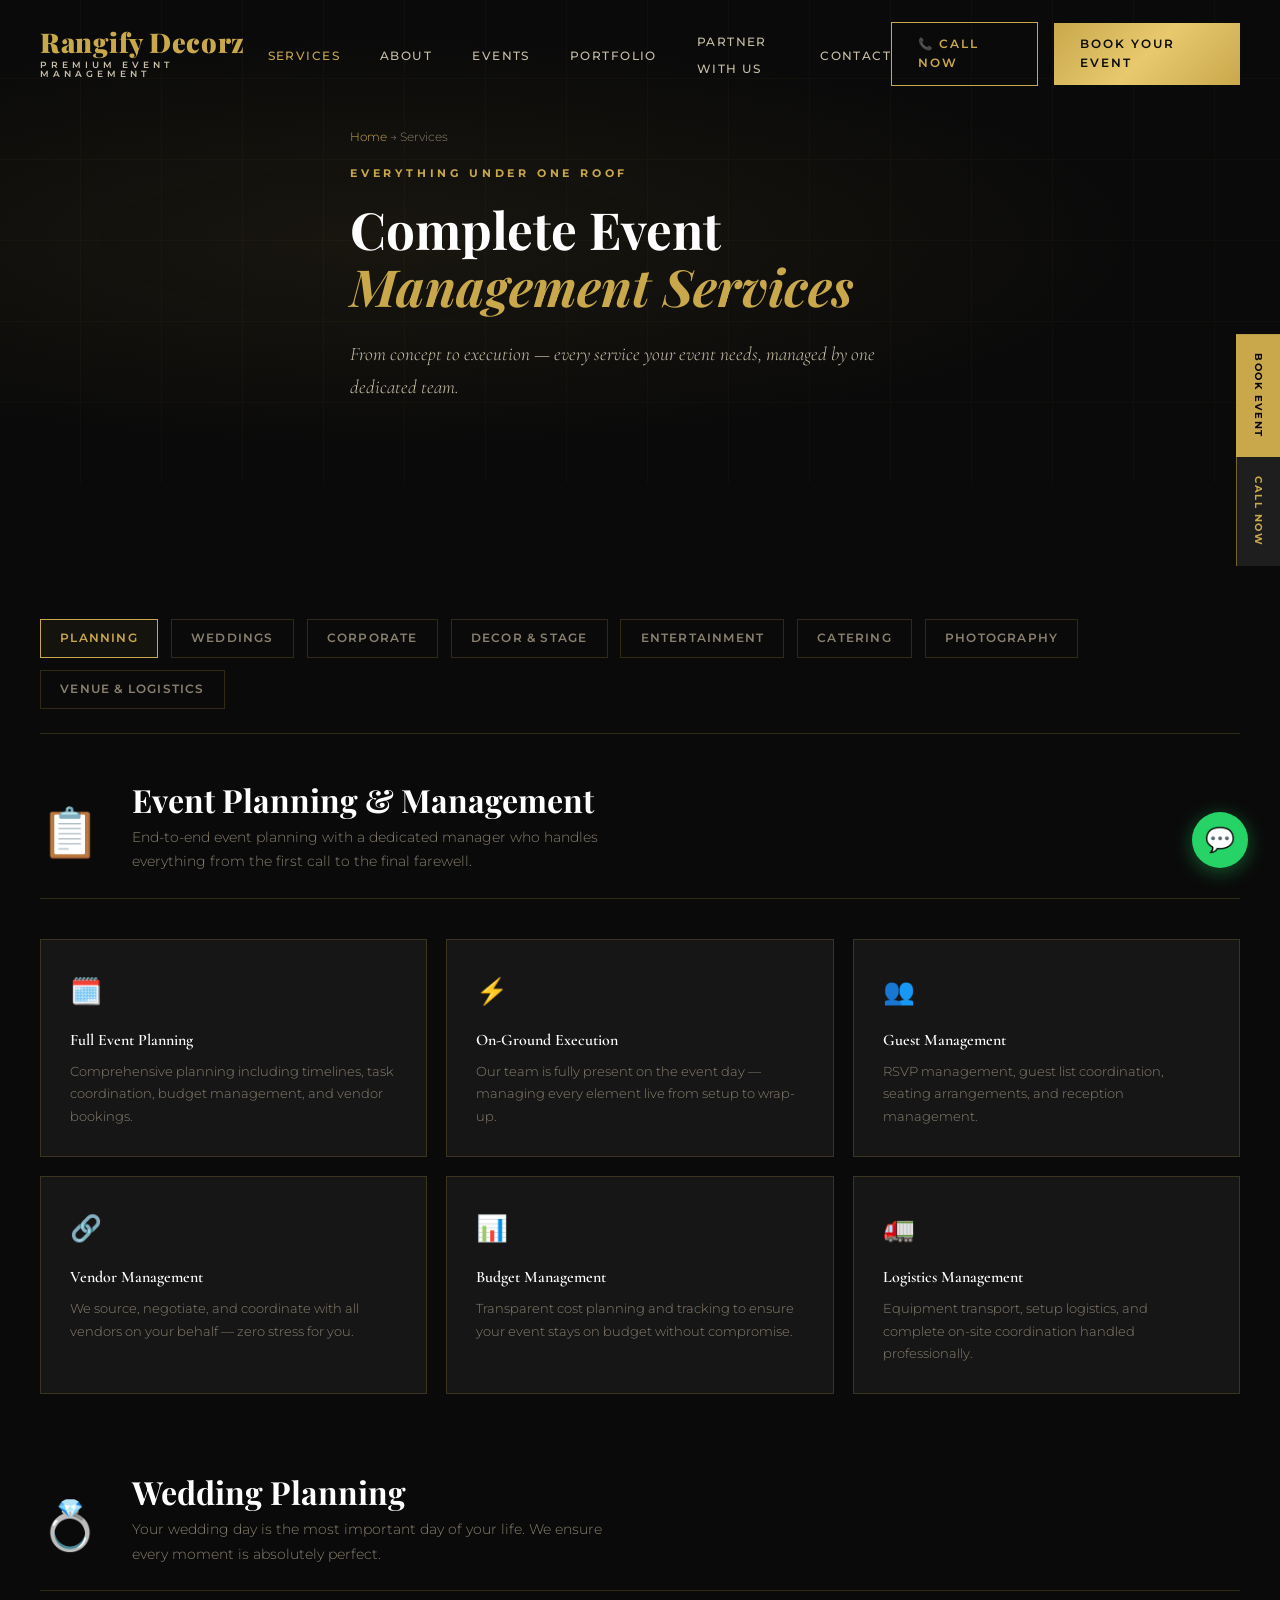
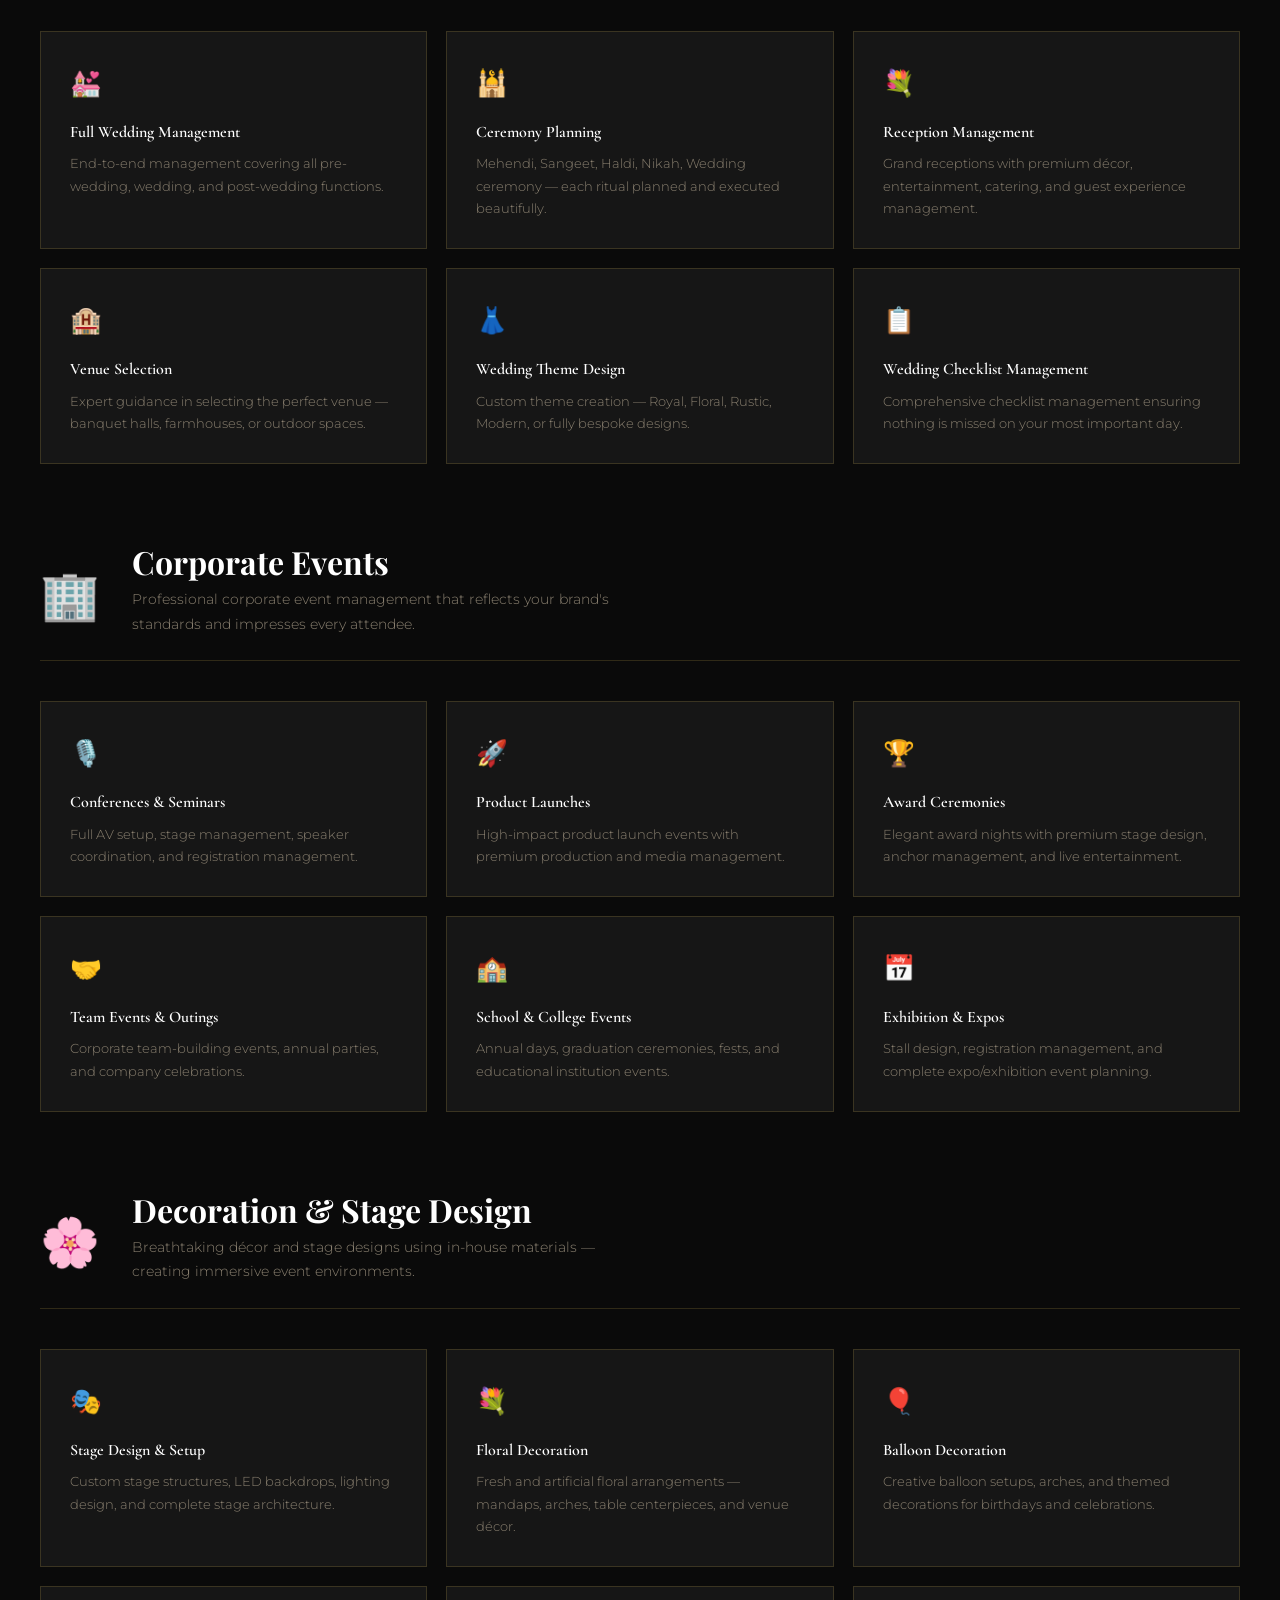
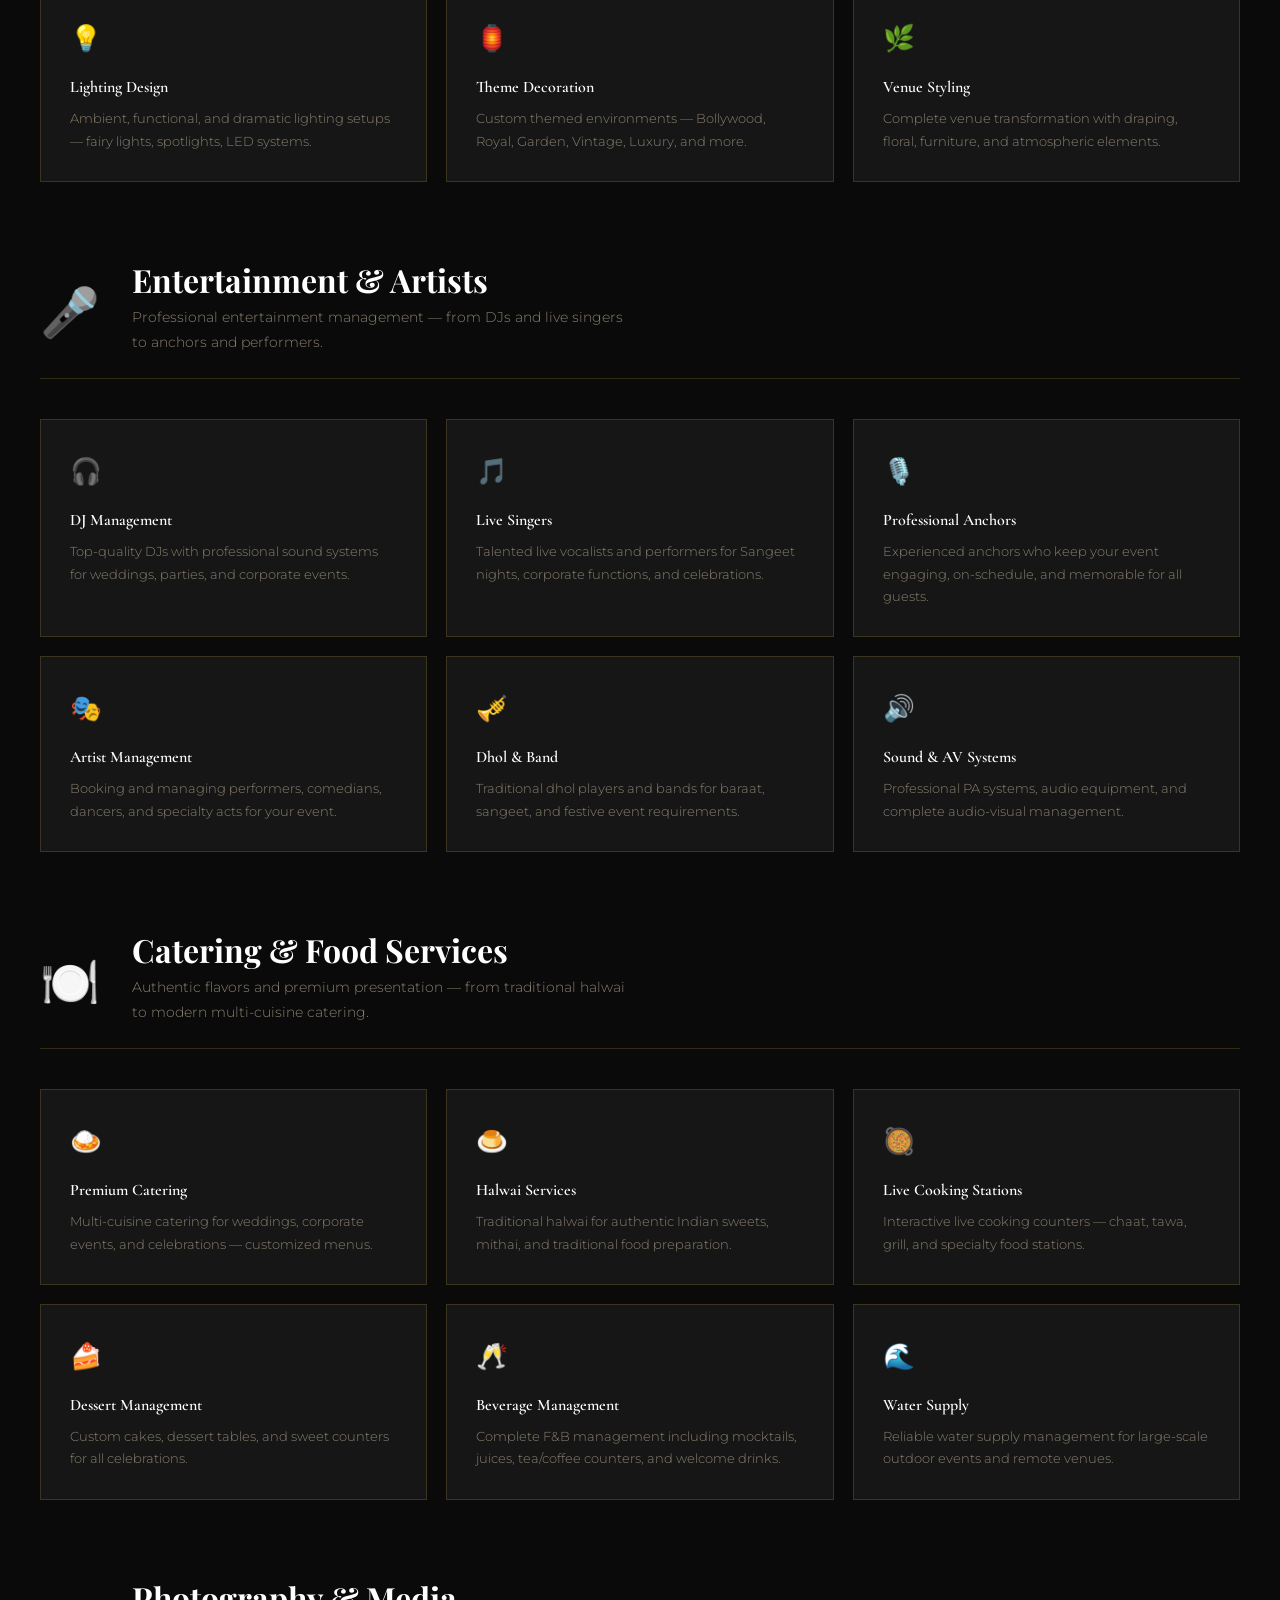
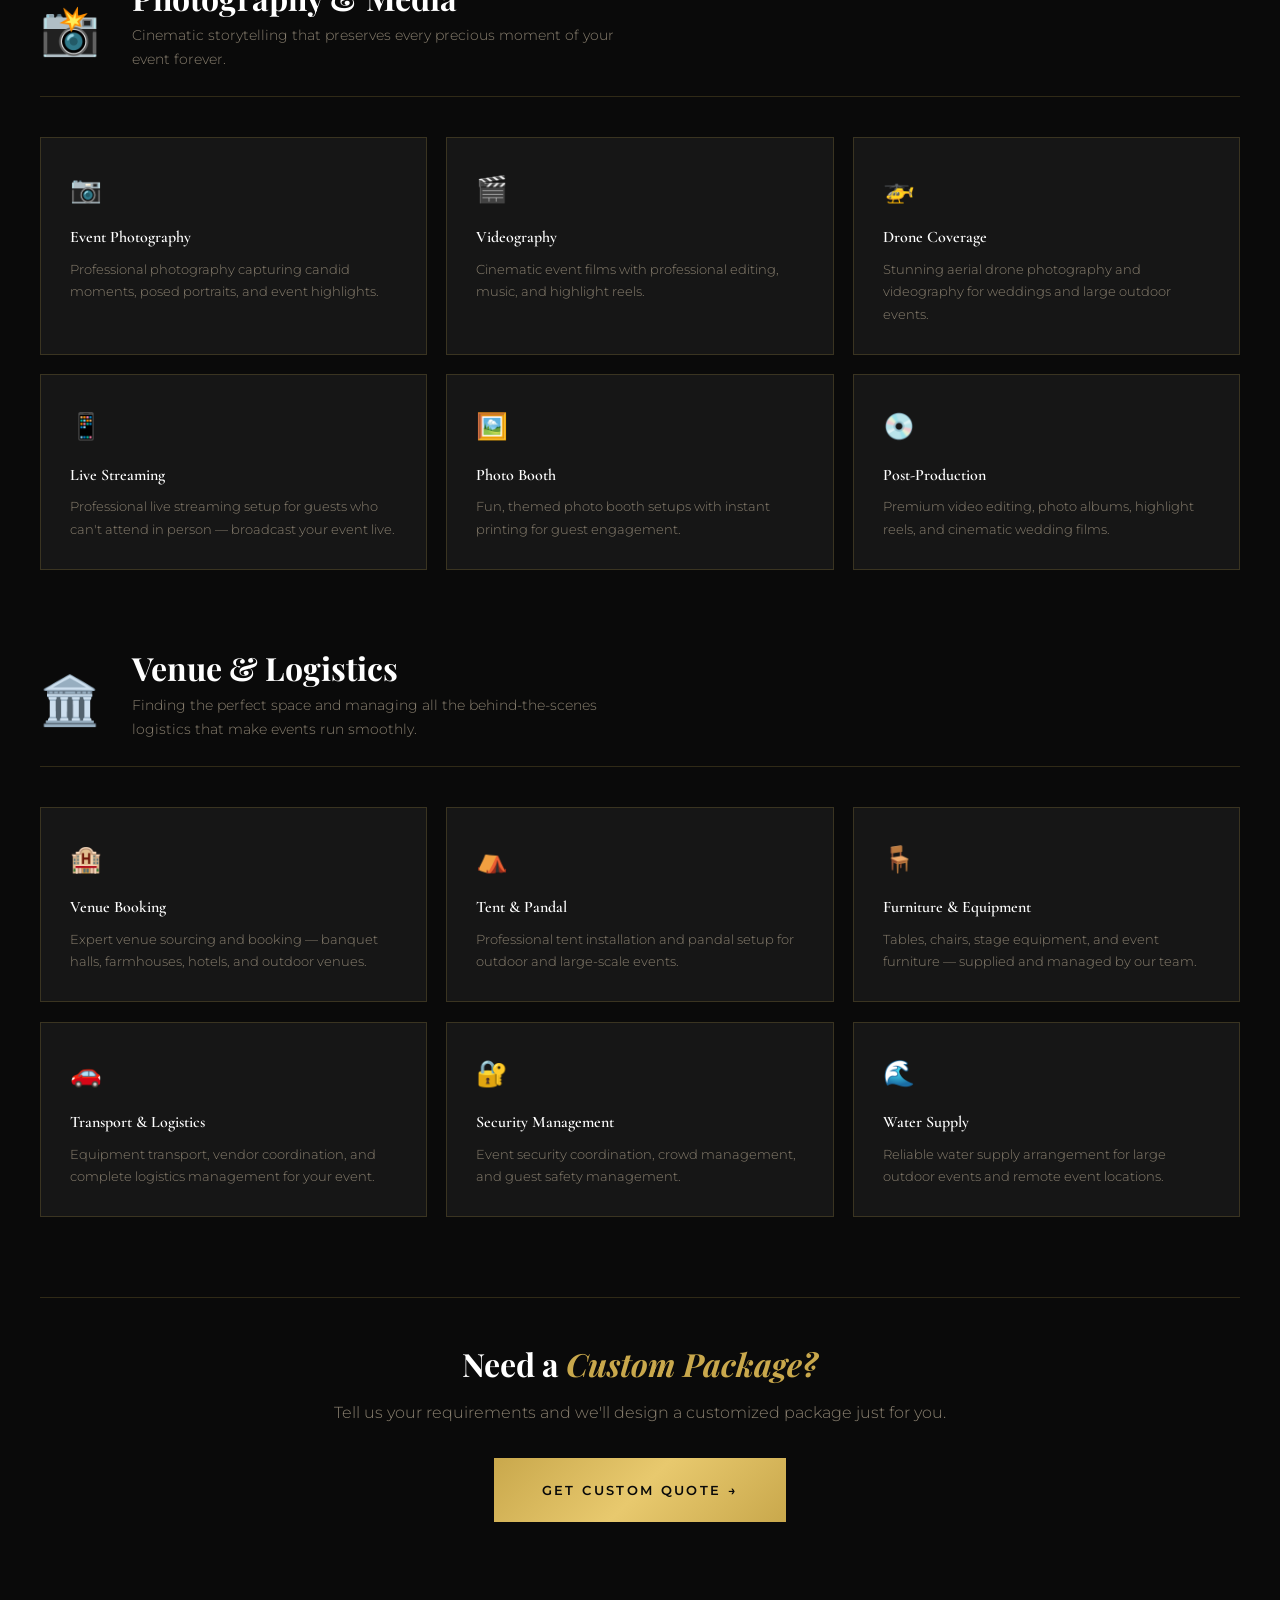
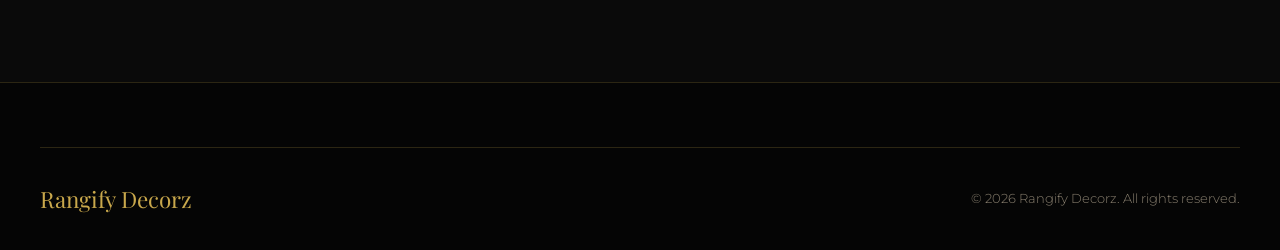
<file: pages/services.html>
<!DOCTYPE html>
<html lang="en">
<head>
  <meta charset="UTF-8" />
  <meta name="viewport" content="width=device-width, initial-scale=1.0" />
  <title>Services — Rangify Decorz | Complete Event Management Services</title>
  <meta name="description" content="Explore all event management services by Rangify Decorz — weddings, corporate events, decoration, catering, photography, DJ, artists & more in Unnao, Kanpur, Lucknow." />
  <link rel="stylesheet" href="../css/style.css" />
  <style>
    .page-hero { min-height: 44vh; display:flex; align-items:flex-end; padding-bottom:5rem; padding-top:8rem; position:relative; background:radial-gradient(ellipse at 30% 50%, rgba(201,168,76,0.08) 0%, transparent 60%), var(--black); overflow:hidden; }
    .page-hero::before { content:''; position:absolute; inset:0; opacity:0.03; background-image: repeating-linear-gradient(0deg, transparent, transparent 80px, var(--gold) 80px, var(--gold) 81px), repeating-linear-gradient(90deg, transparent, transparent 80px, var(--gold) 80px, var(--gold) 81px); }
    .page-hero-content { position:relative; z-index:1; }
    .breadcrumb { font-size:0.72rem; color:var(--text-dim); margin-bottom:1rem; }
    .breadcrumb a { color:var(--gold); text-decoration:none; }
    .service-category { margin-bottom: 5rem; }
    .service-category-header { display:flex; align-items:flex-end; gap:2rem; margin-bottom:2.5rem; padding-bottom:1.5rem; border-bottom:1px solid var(--border); }
    .category-icon { font-size:3rem; }
    .service-category-header h2 { font-size:2rem; margin:0; }
    .service-category-header p { color:var(--text-dim); font-size:0.9rem; max-width:500px; }
    .service-detail-grid { display:grid; grid-template-columns:repeat(3,1fr); gap:1.2rem; }
    .service-detail-card { background:var(--black-card); border:1px solid var(--border); padding:1.8rem; transition:var(--transition); }
    .service-detail-card:hover { border-color:var(--border-strong); background:var(--black-card2); }
    .sdc-icon { font-size:1.6rem; margin-bottom:0.9rem; }
    .sdc-title { font-family:var(--font-heading); font-size:1rem; font-weight:600; color:var(--white); margin-bottom:0.4rem; }
    .sdc-desc { font-size:0.82rem; color:var(--text-dim); line-height:1.7; }
    .services-nav { display:flex; gap:0.8rem; flex-wrap:wrap; margin-bottom:3rem; padding:1.5rem 0; border-bottom:1px solid var(--border); }
    .services-nav a { padding:0.5rem 1.2rem; border:1px solid var(--border); color:var(--text-dim); text-decoration:none; font-size:0.75rem; font-weight:600; letter-spacing:0.1em; text-transform:uppercase; transition:var(--transition); }
    .services-nav a:hover, .services-nav a.active { border-color:var(--gold); color:var(--gold); background:rgba(201,168,76,0.06); }
    @media (max-width:768px) { .service-detail-grid { grid-template-columns:1fr 1fr; } }
    @media (max-width:480px) { .service-detail-grid { grid-template-columns:1fr; } .service-category-header { flex-direction:column; align-items:flex-start; } }
  </style>
</head>
<body>

<nav class="navbar scrolled" id="navbar">
  <div class="nav-container">
    <a href="../index.html" class="logo"><span class="logo-main">Rangify Decorz</span><span class="logo-sub">Premium Event Management</span></a>
    <ul class="nav-links">
      <li><a href="services.html" style="color:var(--gold)">Services</a></li>
      <li><a href="about.html">About</a></li>
      <li><a href="upcoming-events.html">Events</a></li>
      <li><a href="portfolio.html">Portfolio</a></li>
      <li><a href="sponsorship.html">Partner With Us</a></li>
      <li><a href="contact.html">Contact</a></li>
    </ul>
    <div class="nav-cta">
      <a href="tel:+917505902968" class="btn btn-outline btn-sm">📞 Call Now</a>
      <a href="book.html" class="btn btn-gold btn-sm">Book Your Event</a>
    </div>
    <div class="hamburger" id="hamburger"><span></span><span></span><span></span></div>
  </div>
</nav>

<div class="mobile-menu" id="mobileMenu">
  <button class="mobile-close" id="mobileClose">✕</button>
  <a href="../index.html">Home</a>
  <a href="services.html">Services</a>
  <a href="about.html">About</a>
  <a href="upcoming-events.html">Events</a>
  <a href="portfolio.html">Portfolio</a>
  <a href="sponsorship.html">Partner With Us</a>
  <a href="contact.html">Contact</a>
  <a href="book.html" style="color:var(--gold)">Book Your Event →</a>
</div>

<div class="page-hero">
  <div class="container page-hero-content">
    <div class="breadcrumb"><a href="../index.html">Home</a> → Services</div>
    <span class="section-label">Everything Under One Roof</span>
    <h1 class="section-title">Complete Event<br><span>Management Services</span></h1>
    <p class="lead" style="font-family:var(--font-heading);font-size:1.2rem;font-style:italic;color:var(--white-muted);max-width:580px;">From concept to execution — every service your event needs, managed by one dedicated team.</p>
  </div>
</div>

<section style="background:var(--black);">
  <div class="container">
    <nav class="services-nav fade-up">
      <a href="#planning" class="active">Planning</a>
      <a href="#wedding">Weddings</a>
      <a href="#corporate">Corporate</a>
      <a href="#decor">Decor & Stage</a>
      <a href="#entertainment">Entertainment</a>
      <a href="#catering">Catering</a>
      <a href="#media">Photography</a>
      <a href="#venue">Venue & Logistics</a>
    </nav>

    <!-- Planning & Management -->
    <div class="service-category fade-up" id="planning">
      <div class="service-category-header">
        <div class="category-icon">📋</div>
        <div>
          <h2 class="section-title" style="font-size:2rem;margin:0 0 0.5rem;">Event Planning & Management</h2>
          <p>End-to-end event planning with a dedicated manager who handles everything from the first call to the final farewell.</p>
        </div>
      </div>
      <div class="service-detail-grid">
        <div class="service-detail-card"><div class="sdc-icon">🗓️</div><div class="sdc-title">Full Event Planning</div><div class="sdc-desc">Comprehensive planning including timelines, task coordination, budget management, and vendor bookings.</div></div>
        <div class="service-detail-card"><div class="sdc-icon">⚡</div><div class="sdc-title">On-Ground Execution</div><div class="sdc-desc">Our team is fully present on the event day — managing every element live from setup to wrap-up.</div></div>
        <div class="service-detail-card"><div class="sdc-icon">👥</div><div class="sdc-title">Guest Management</div><div class="sdc-desc">RSVP management, guest list coordination, seating arrangements, and reception management.</div></div>
        <div class="service-detail-card"><div class="sdc-icon">🔗</div><div class="sdc-title">Vendor Management</div><div class="sdc-desc">We source, negotiate, and coordinate with all vendors on your behalf — zero stress for you.</div></div>
        <div class="service-detail-card"><div class="sdc-icon">📊</div><div class="sdc-title">Budget Management</div><div class="sdc-desc">Transparent cost planning and tracking to ensure your event stays on budget without compromise.</div></div>
        <div class="service-detail-card"><div class="sdc-icon">🚛</div><div class="sdc-title">Logistics Management</div><div class="sdc-desc">Equipment transport, setup logistics, and complete on-site coordination handled professionally.</div></div>
      </div>
    </div>

    <!-- Weddings -->
    <div class="service-category fade-up" id="wedding">
      <div class="service-category-header">
        <div class="category-icon">💍</div>
        <div>
          <h2 class="section-title" style="font-size:2rem;margin:0 0 0.5rem;">Wedding Planning</h2>
          <p>Your wedding day is the most important day of your life. We ensure every moment is absolutely perfect.</p>
        </div>
      </div>
      <div class="service-detail-grid">
        <div class="service-detail-card"><div class="sdc-icon">💒</div><div class="sdc-title">Full Wedding Management</div><div class="sdc-desc">End-to-end management covering all pre-wedding, wedding, and post-wedding functions.</div></div>
        <div class="service-detail-card"><div class="sdc-icon">🕌</div><div class="sdc-title">Ceremony Planning</div><div class="sdc-desc">Mehendi, Sangeet, Haldi, Nikah, Wedding ceremony — each ritual planned and executed beautifully.</div></div>
        <div class="service-detail-card"><div class="sdc-icon">💐</div><div class="sdc-title">Reception Management</div><div class="sdc-desc">Grand receptions with premium décor, entertainment, catering, and guest experience management.</div></div>
        <div class="service-detail-card"><div class="sdc-icon">🏨</div><div class="sdc-title">Venue Selection</div><div class="sdc-desc">Expert guidance in selecting the perfect venue — banquet halls, farmhouses, or outdoor spaces.</div></div>
        <div class="service-detail-card"><div class="sdc-icon">👗</div><div class="sdc-title">Wedding Theme Design</div><div class="sdc-desc">Custom theme creation — Royal, Floral, Rustic, Modern, or fully bespoke designs.</div></div>
        <div class="service-detail-card"><div class="sdc-icon">📋</div><div class="sdc-title">Wedding Checklist Management</div><div class="sdc-desc">Comprehensive checklist management ensuring nothing is missed on your most important day.</div></div>
      </div>
    </div>

    <!-- Corporate -->
    <div class="service-category fade-up" id="corporate">
      <div class="service-category-header">
        <div class="category-icon">🏢</div>
        <div>
          <h2 class="section-title" style="font-size:2rem;margin:0 0 0.5rem;">Corporate Events</h2>
          <p>Professional corporate event management that reflects your brand's standards and impresses every attendee.</p>
        </div>
      </div>
      <div class="service-detail-grid">
        <div class="service-detail-card"><div class="sdc-icon">🎙️</div><div class="sdc-title">Conferences & Seminars</div><div class="sdc-desc">Full AV setup, stage management, speaker coordination, and registration management.</div></div>
        <div class="service-detail-card"><div class="sdc-icon">🚀</div><div class="sdc-title">Product Launches</div><div class="sdc-desc">High-impact product launch events with premium production and media management.</div></div>
        <div class="service-detail-card"><div class="sdc-icon">🏆</div><div class="sdc-title">Award Ceremonies</div><div class="sdc-desc">Elegant award nights with premium stage design, anchor management, and live entertainment.</div></div>
        <div class="service-detail-card"><div class="sdc-icon">🤝</div><div class="sdc-title">Team Events & Outings</div><div class="sdc-desc">Corporate team-building events, annual parties, and company celebrations.</div></div>
        <div class="service-detail-card"><div class="sdc-icon">🏫</div><div class="sdc-title">School & College Events</div><div class="sdc-desc">Annual days, graduation ceremonies, fests, and educational institution events.</div></div>
        <div class="service-detail-card"><div class="sdc-icon">📅</div><div class="sdc-title">Exhibition & Expos</div><div class="sdc-desc">Stall design, registration management, and complete expo/exhibition event planning.</div></div>
      </div>
    </div>

    <!-- Decor -->
    <div class="service-category fade-up" id="decor">
      <div class="service-category-header">
        <div class="category-icon">🌸</div>
        <div>
          <h2 class="section-title" style="font-size:2rem;margin:0 0 0.5rem;">Decoration & Stage Design</h2>
          <p>Breathtaking décor and stage designs using in-house materials — creating immersive event environments.</p>
        </div>
      </div>
      <div class="service-detail-grid">
        <div class="service-detail-card"><div class="sdc-icon">🎭</div><div class="sdc-title">Stage Design & Setup</div><div class="sdc-desc">Custom stage structures, LED backdrops, lighting design, and complete stage architecture.</div></div>
        <div class="service-detail-card"><div class="sdc-icon">💐</div><div class="sdc-title">Floral Decoration</div><div class="sdc-desc">Fresh and artificial floral arrangements — mandaps, arches, table centerpieces, and venue décor.</div></div>
        <div class="service-detail-card"><div class="sdc-icon">🎈</div><div class="sdc-title">Balloon Decoration</div><div class="sdc-desc">Creative balloon setups, arches, and themed decorations for birthdays and celebrations.</div></div>
        <div class="service-detail-card"><div class="sdc-icon">💡</div><div class="sdc-title">Lighting Design</div><div class="sdc-desc">Ambient, functional, and dramatic lighting setups — fairy lights, spotlights, LED systems.</div></div>
        <div class="service-detail-card"><div class="sdc-icon">🏮</div><div class="sdc-title">Theme Decoration</div><div class="sdc-desc">Custom themed environments — Bollywood, Royal, Garden, Vintage, Luxury, and more.</div></div>
        <div class="service-detail-card"><div class="sdc-icon">🌿</div><div class="sdc-title">Venue Styling</div><div class="sdc-desc">Complete venue transformation with draping, floral, furniture, and atmospheric elements.</div></div>
      </div>
    </div>

    <!-- Entertainment -->
    <div class="service-category fade-up" id="entertainment">
      <div class="service-category-header">
        <div class="category-icon">🎤</div>
        <div>
          <h2 class="section-title" style="font-size:2rem;margin:0 0 0.5rem;">Entertainment & Artists</h2>
          <p>Professional entertainment management — from DJs and live singers to anchors and performers.</p>
        </div>
      </div>
      <div class="service-detail-grid">
        <div class="service-detail-card"><div class="sdc-icon">🎧</div><div class="sdc-title">DJ Management</div><div class="sdc-desc">Top-quality DJs with professional sound systems for weddings, parties, and corporate events.</div></div>
        <div class="service-detail-card"><div class="sdc-icon">🎵</div><div class="sdc-title">Live Singers</div><div class="sdc-desc">Talented live vocalists and performers for Sangeet nights, corporate functions, and celebrations.</div></div>
        <div class="service-detail-card"><div class="sdc-icon">🎙️</div><div class="sdc-title">Professional Anchors</div><div class="sdc-desc">Experienced anchors who keep your event engaging, on-schedule, and memorable for all guests.</div></div>
        <div class="service-detail-card"><div class="sdc-icon">🎭</div><div class="sdc-title">Artist Management</div><div class="sdc-desc">Booking and managing performers, comedians, dancers, and specialty acts for your event.</div></div>
        <div class="service-detail-card"><div class="sdc-icon">🎺</div><div class="sdc-title">Dhol & Band</div><div class="sdc-desc">Traditional dhol players and bands for baraat, sangeet, and festive event requirements.</div></div>
        <div class="service-detail-card"><div class="sdc-icon">🔊</div><div class="sdc-title">Sound & AV Systems</div><div class="sdc-desc">Professional PA systems, audio equipment, and complete audio-visual management.</div></div>
      </div>
    </div>

    <!-- Catering -->
    <div class="service-category fade-up" id="catering">
      <div class="service-category-header">
        <div class="category-icon">🍽️</div>
        <div>
          <h2 class="section-title" style="font-size:2rem;margin:0 0 0.5rem;">Catering & Food Services</h2>
          <p>Authentic flavors and premium presentation — from traditional halwai to modern multi-cuisine catering.</p>
        </div>
      </div>
      <div class="service-detail-grid">
        <div class="service-detail-card"><div class="sdc-icon">🍛</div><div class="sdc-title">Premium Catering</div><div class="sdc-desc">Multi-cuisine catering for weddings, corporate events, and celebrations — customized menus.</div></div>
        <div class="service-detail-card"><div class="sdc-icon">🍮</div><div class="sdc-title">Halwai Services</div><div class="sdc-desc">Traditional halwai for authentic Indian sweets, mithai, and traditional food preparation.</div></div>
        <div class="service-detail-card"><div class="sdc-icon">🥘</div><div class="sdc-title">Live Cooking Stations</div><div class="sdc-desc">Interactive live cooking counters — chaat, tawa, grill, and specialty food stations.</div></div>
        <div class="service-detail-card"><div class="sdc-icon">🍰</div><div class="sdc-title">Dessert Management</div><div class="sdc-desc">Custom cakes, dessert tables, and sweet counters for all celebrations.</div></div>
        <div class="service-detail-card"><div class="sdc-icon">🥂</div><div class="sdc-title">Beverage Management</div><div class="sdc-desc">Complete F&B management including mocktails, juices, tea/coffee counters, and welcome drinks.</div></div>
        <div class="service-detail-card"><div class="sdc-icon">🌊</div><div class="sdc-title">Water Supply</div><div class="sdc-desc">Reliable water supply management for large-scale outdoor events and remote venues.</div></div>
      </div>
    </div>

    <!-- Photography -->
    <div class="service-category fade-up" id="media">
      <div class="service-category-header">
        <div class="category-icon">📸</div>
        <div>
          <h2 class="section-title" style="font-size:2rem;margin:0 0 0.5rem;">Photography & Media</h2>
          <p>Cinematic storytelling that preserves every precious moment of your event forever.</p>
        </div>
      </div>
      <div class="service-detail-grid">
        <div class="service-detail-card"><div class="sdc-icon">📷</div><div class="sdc-title">Event Photography</div><div class="sdc-desc">Professional photography capturing candid moments, posed portraits, and event highlights.</div></div>
        <div class="service-detail-card"><div class="sdc-icon">🎬</div><div class="sdc-title">Videography</div><div class="sdc-desc">Cinematic event films with professional editing, music, and highlight reels.</div></div>
        <div class="service-detail-card"><div class="sdc-icon">🚁</div><div class="sdc-title">Drone Coverage</div><div class="sdc-desc">Stunning aerial drone photography and videography for weddings and large outdoor events.</div></div>
        <div class="service-detail-card"><div class="sdc-icon">📱</div><div class="sdc-title">Live Streaming</div><div class="sdc-desc">Professional live streaming setup for guests who can't attend in person — broadcast your event live.</div></div>
        <div class="service-detail-card"><div class="sdc-icon">🖼️</div><div class="sdc-title">Photo Booth</div><div class="sdc-desc">Fun, themed photo booth setups with instant printing for guest engagement.</div></div>
        <div class="service-detail-card"><div class="sdc-icon">💿</div><div class="sdc-title">Post-Production</div><div class="sdc-desc">Premium video editing, photo albums, highlight reels, and cinematic wedding films.</div></div>
      </div>
    </div>

    <!-- Venue -->
    <div class="service-category fade-up" id="venue">
      <div class="service-category-header">
        <div class="category-icon">🏛️</div>
        <div>
          <h2 class="section-title" style="font-size:2rem;margin:0 0 0.5rem;">Venue & Logistics</h2>
          <p>Finding the perfect space and managing all the behind-the-scenes logistics that make events run smoothly.</p>
        </div>
      </div>
      <div class="service-detail-grid">
        <div class="service-detail-card"><div class="sdc-icon">🏨</div><div class="sdc-title">Venue Booking</div><div class="sdc-desc">Expert venue sourcing and booking — banquet halls, farmhouses, hotels, and outdoor venues.</div></div>
        <div class="service-detail-card"><div class="sdc-icon">⛺</div><div class="sdc-title">Tent & Pandal</div><div class="sdc-desc">Professional tent installation and pandal setup for outdoor and large-scale events.</div></div>
        <div class="service-detail-card"><div class="sdc-icon">🪑</div><div class="sdc-title">Furniture & Equipment</div><div class="sdc-desc">Tables, chairs, stage equipment, and event furniture — supplied and managed by our team.</div></div>
        <div class="service-detail-card"><div class="sdc-icon">🚗</div><div class="sdc-title">Transport & Logistics</div><div class="sdc-desc">Equipment transport, vendor coordination, and complete logistics management for your event.</div></div>
        <div class="service-detail-card"><div class="sdc-icon">🔐</div><div class="sdc-title">Security Management</div><div class="sdc-desc">Event security coordination, crowd management, and guest safety management.</div></div>
        <div class="service-detail-card"><div class="sdc-icon">🌊</div><div class="sdc-title">Water Supply</div><div class="sdc-desc">Reliable water supply arrangement for large outdoor events and remote event locations.</div></div>
      </div>
    </div>

    <div class="fade-up" style="text-align:center;padding:3rem 0;border-top:1px solid var(--border);">
      <h3 style="font-family:var(--font-display);font-size:2rem;margin-bottom:1rem;">Need a <span style="color:var(--gold);font-style:italic;">Custom Package?</span></h3>
      <p style="color:var(--text-dim);margin-bottom:2rem;">Tell us your requirements and we'll design a customized package just for you.</p>
      <a href="book.html" class="btn btn-gold btn-lg">Get Custom Quote →</a>
    </div>
  </div>
</section>

<footer>
  <div class="container">
    <div class="footer-bottom" style="padding-top:2rem;border-top:1px solid var(--border);">
      <a href="../index.html" style="font-family:var(--font-display);font-size:1.4rem;color:var(--gold);text-decoration:none;">Rangify Decorz</a>
      <span style="color:var(--text-dim);font-size:0.8rem;">© 2026 Rangify Decorz. All rights reserved.</span>
    </div>
  </div>
</footer>

<a href="https://wa.me/917505902968" class="whatsapp-float" target="_blank">💬</a>
<div class="sticky-cta">
  <a href="book.html" class="sticky-btn sticky-btn-book">Book Event</a>
  <a href="tel:+917505902968" class="sticky-btn sticky-btn-call">Call Now</a>
</div>
<script src="../js/main.js"></script>
</body>
</html>
</file>
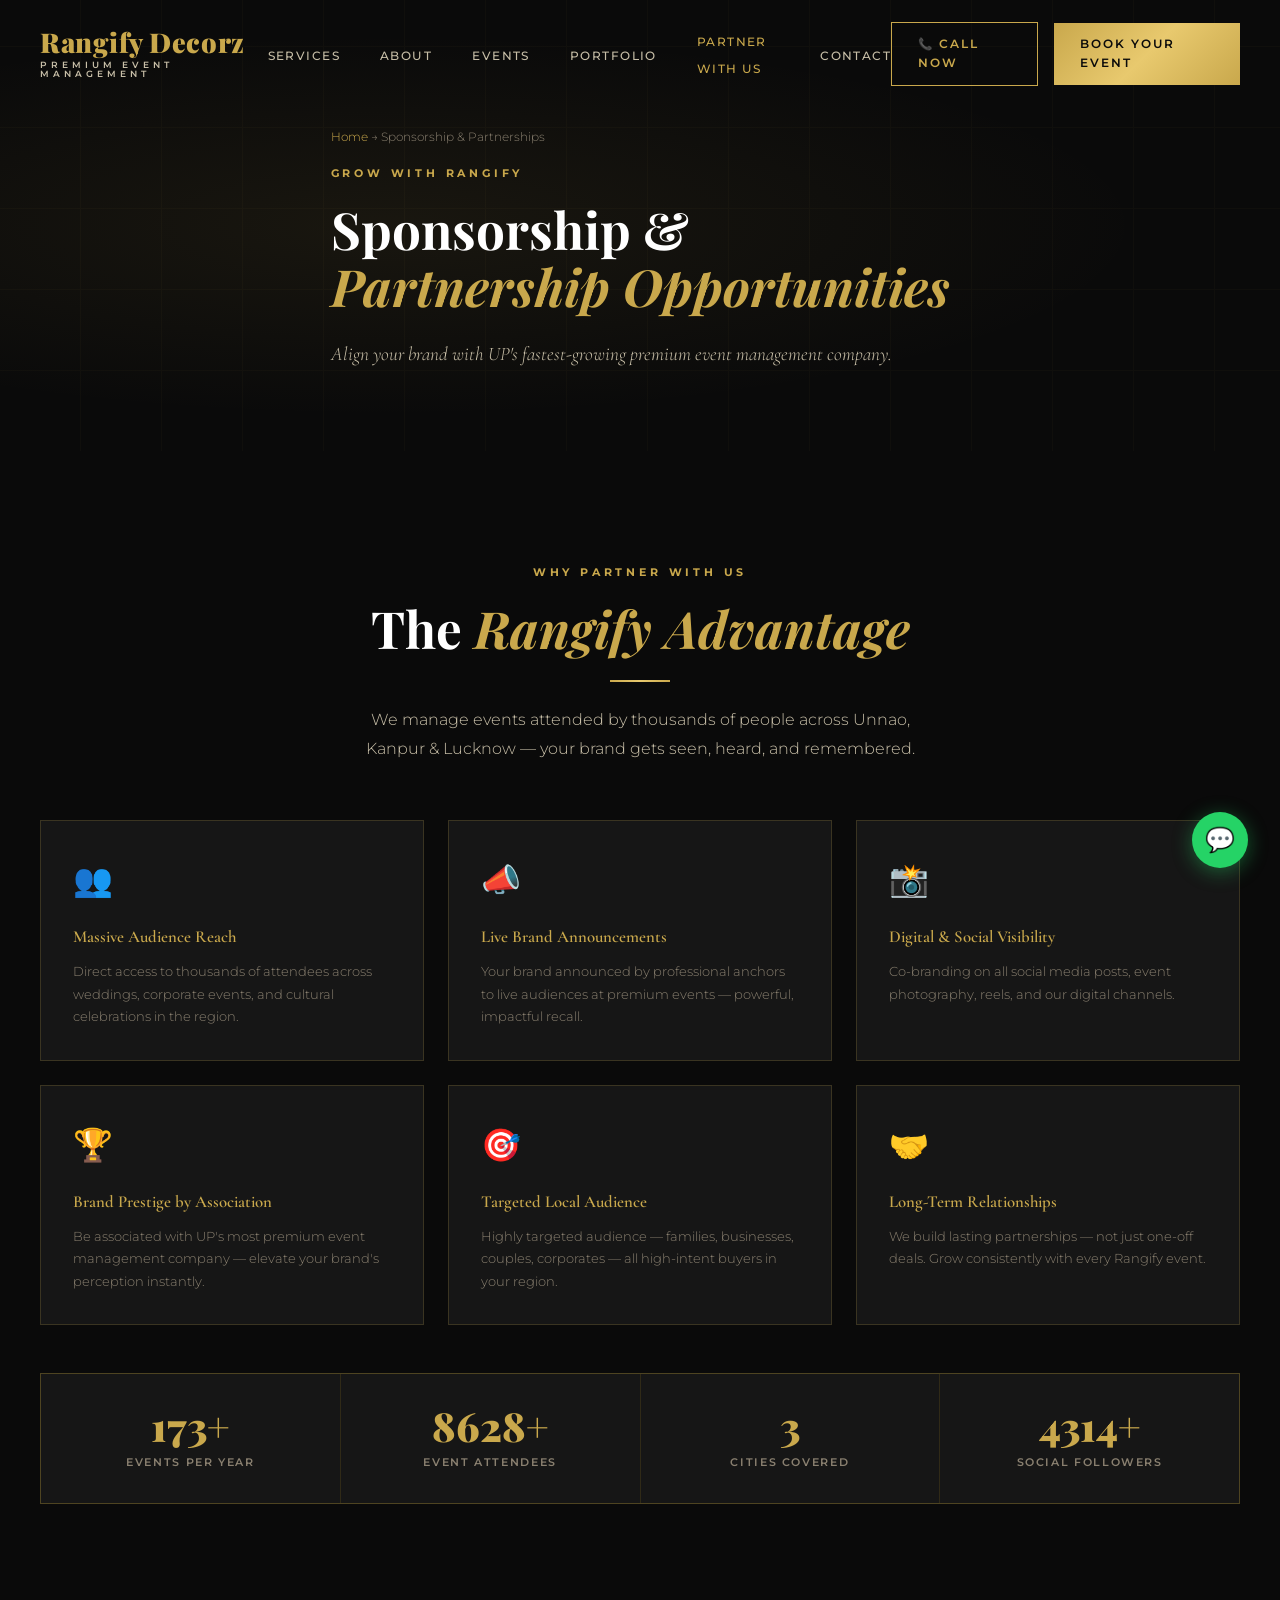
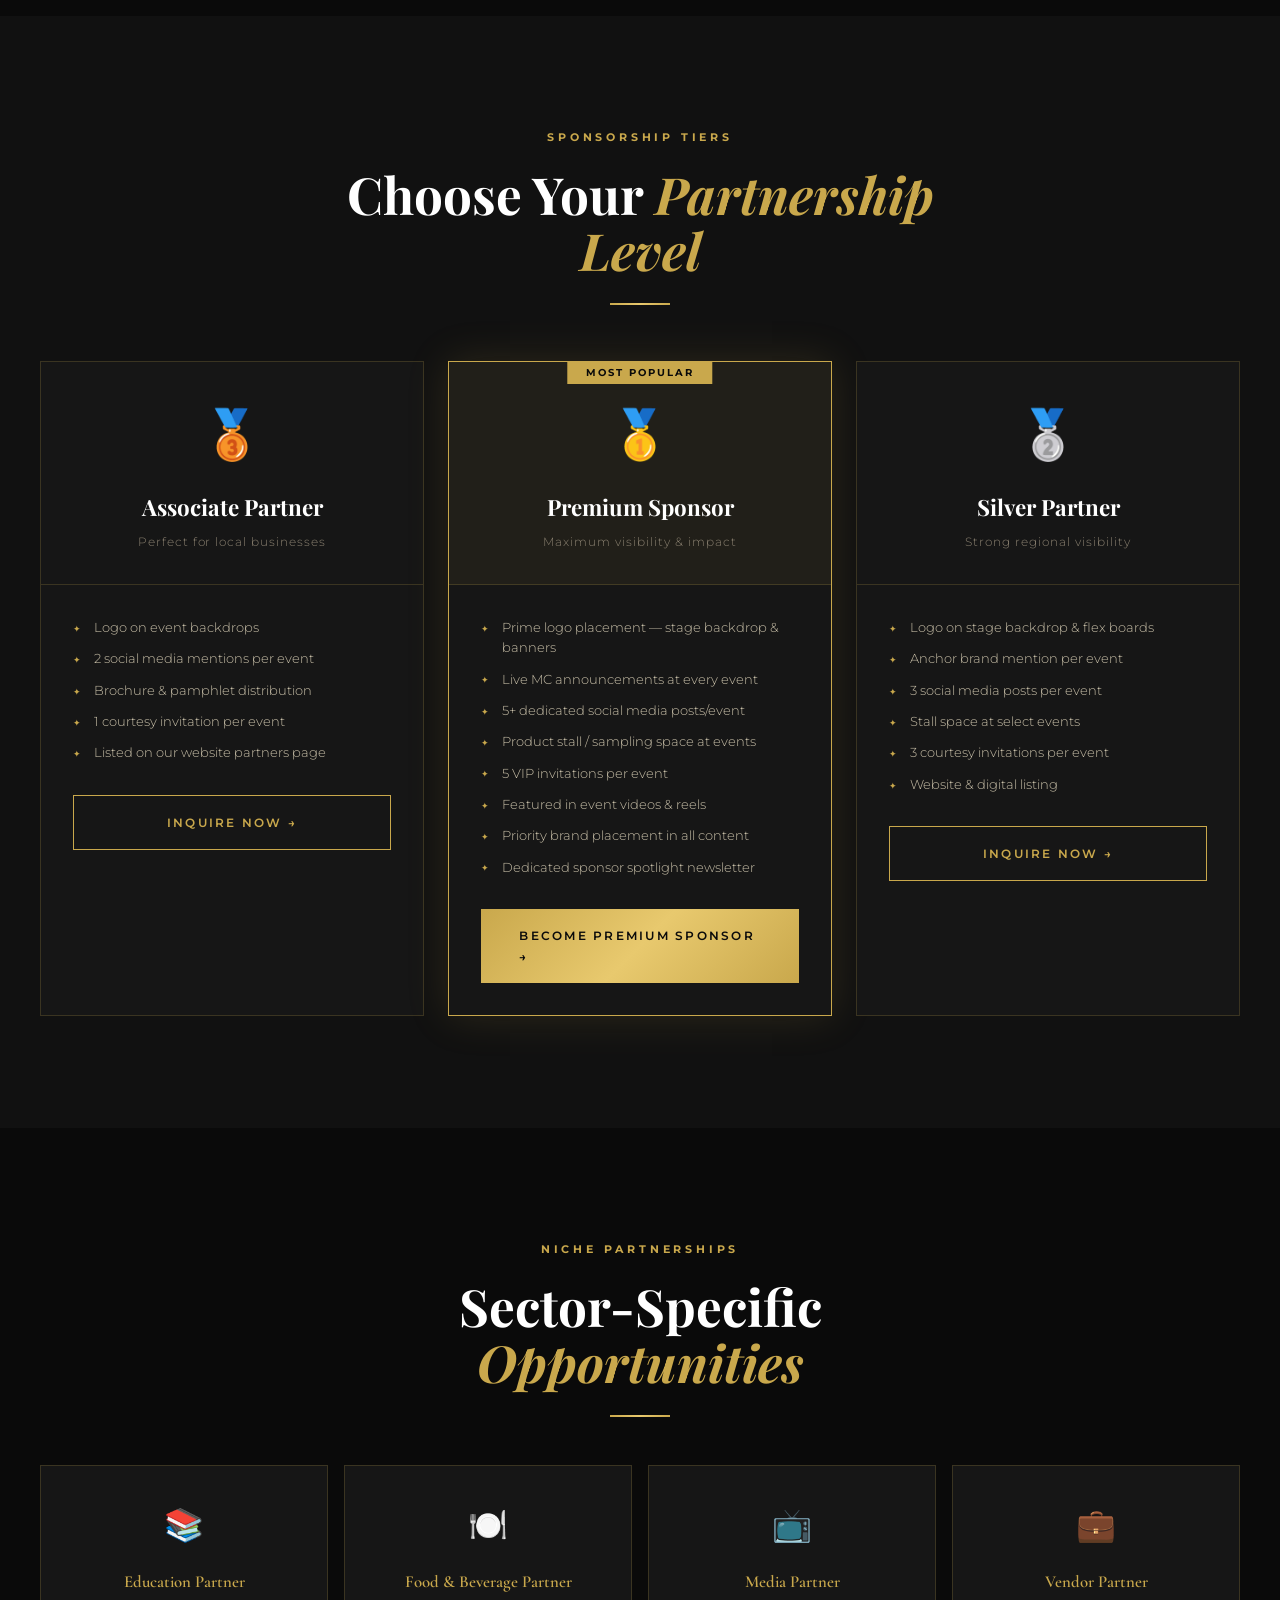
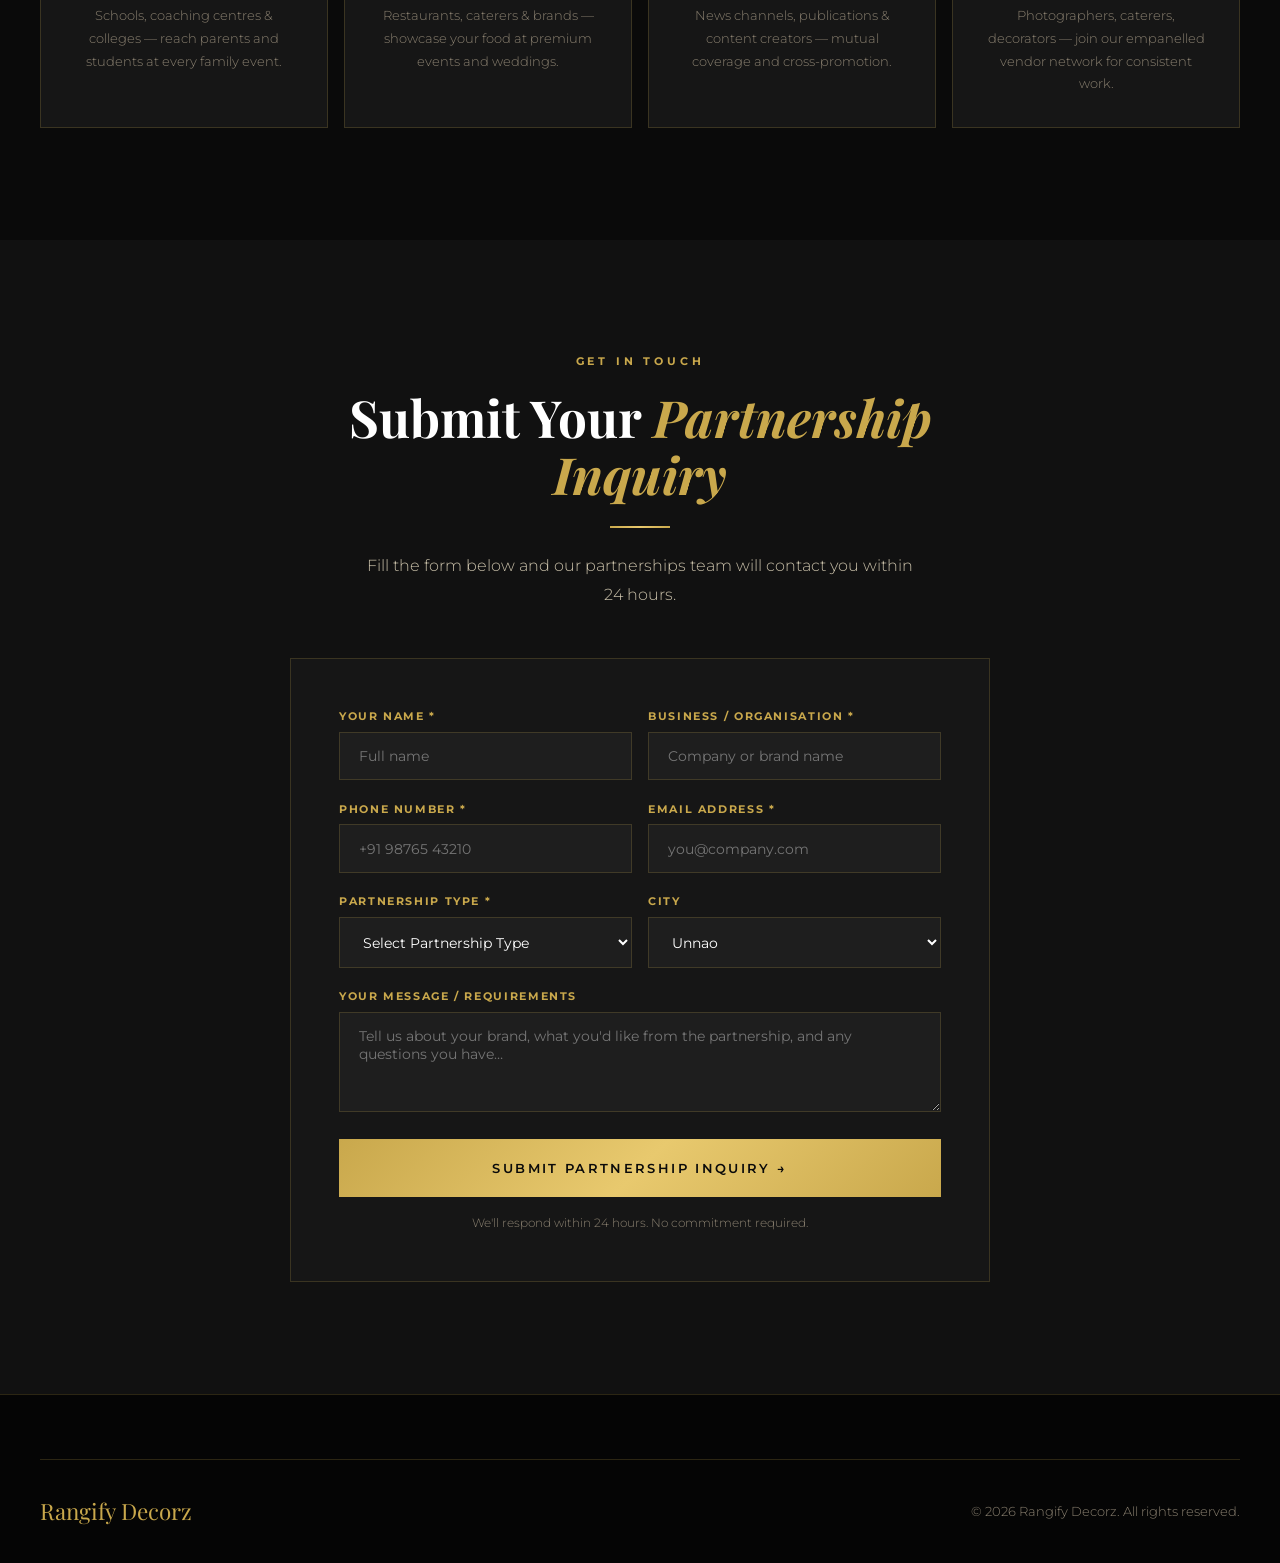
<file: pages/sponsorship.html>
<!DOCTYPE html>
<html lang="en">
<head>
  <meta charset="UTF-8" />
  <meta name="viewport" content="width=device-width, initial-scale=1.0" />
  <title>Sponsorship & Partnerships — Rangify Decorz</title>
  <meta name="description" content="Partner with Rangify Decorz — explore sponsorship and business partnership opportunities for the Grand Launch and ongoing events across Unnao, Kanpur & Lucknow." />
  <link rel="stylesheet" href="../css/style.css" />
  <style>
    .page-hero { min-height:44vh; display:flex; align-items:flex-end; padding-bottom:5rem; padding-top:8rem; position:relative; background:radial-gradient(ellipse at 30% 50%, rgba(201,168,76,0.08) 0%, transparent 60%), var(--black); overflow:hidden; }
    .page-hero::before { content:''; position:absolute; inset:0; opacity:0.03; background-image: repeating-linear-gradient(0deg, transparent, transparent 80px, var(--gold) 80px, var(--gold) 81px), repeating-linear-gradient(90deg, transparent, transparent 80px, var(--gold) 80px, var(--gold) 81px); }
    .page-hero-content { position:relative; z-index:1; }
    .breadcrumb { font-size:0.72rem; color:var(--text-dim); margin-bottom:1rem; }
    .breadcrumb a { color:var(--gold); text-decoration:none; }
    .why-partner-grid { display:grid; grid-template-columns:repeat(3,1fr); gap:1.5rem; margin-top:3.5rem; }
    .why-partner-card { background:var(--black-card); border:1px solid var(--border); padding:2rem; transition:var(--transition); }
    .why-partner-card:hover { border-color:var(--border-strong); transform:translateY(-4px); box-shadow:var(--shadow-gold); }
    .wpc-icon { font-size:2rem; margin-bottom:1rem; }
    .wpc-title { font-family:var(--font-heading); font-size:1.05rem; font-weight:600; color:var(--gold); margin-bottom:0.5rem; }
    .wpc-desc { font-size:0.83rem; color:var(--text-dim); line-height:1.7; }
    .tier-grid { display:grid; grid-template-columns:repeat(3,1fr); gap:1.5rem; margin-top:3.5rem; }
    .tier-card { background:var(--black-card); border:1px solid var(--border); overflow:hidden; transition:var(--transition); }
    .tier-card:hover { transform:translateY(-6px); }
    .tier-card.featured { border-color:var(--gold); box-shadow:var(--shadow-gold); }
    .tier-header { padding:2rem; border-bottom:1px solid var(--border); text-align:center; position:relative; }
    .tier-card.featured .tier-header { background:rgba(201,168,76,0.06); }
    .tier-badge { position:absolute; top:0; left:50%; transform:translateX(-50%); background:var(--gold); color:var(--black); font-size:0.6rem; font-weight:700; letter-spacing:0.2em; padding:0.2rem 1.2rem; }
    .tier-icon-big { font-size:3rem; margin-bottom:0.8rem; }
    .tier-title { font-family:var(--font-display); font-size:1.4rem; font-weight:700; color:var(--white); margin-bottom:0.3rem; }
    .tier-subtitle { font-size:0.78rem; color:var(--text-dim); letter-spacing:0.08em; }
    .tier-body { padding:2rem; }
    .tier-benefit-list { list-style:none; display:flex; flex-direction:column; gap:0.7rem; margin-bottom:2rem; }
    .tier-benefit-list li { font-size:0.84rem; color:var(--white-muted); display:flex; align-items:flex-start; gap:0.8rem; line-height:1.5; }
    .tier-benefit-list li::before { content:'✦'; color:var(--gold); font-size:0.55rem; margin-top:0.3rem; flex-shrink:0; }
    .partner-form-wrap { background:var(--black-card); border:1px solid var(--border); padding:3rem; max-width:700px; margin:0 auto; }
    .form-group { margin-bottom:1.2rem; }
    .form-group label { display:block; font-size:0.68rem; font-weight:700; letter-spacing:0.15em; text-transform:uppercase; color:var(--gold); margin-bottom:0.4rem; }
    .form-group input, .form-group select, .form-group textarea { width:100%; background:var(--black-card2); border:1px solid var(--border); color:var(--white); padding:0.9rem 1.2rem; font-family:var(--font-body); font-size:0.88rem; outline:none; transition:border-color 0.3s ease; }
    .form-group input:focus, .form-group select:focus, .form-group textarea:focus { border-color:var(--gold); box-shadow:0 0 0 3px rgba(201,168,76,0.1); }
    .form-group textarea { resize:vertical; min-height:100px; }
    .form-grid-2 { display:grid; grid-template-columns:1fr 1fr; gap:1rem; }
    .reach-stats { display:grid; grid-template-columns:repeat(4,1fr); gap:1px; background:var(--border); border:1px solid var(--border); margin-top:3.5rem; }
    .reach-box { background:var(--black-card); padding:2rem; text-align:center; }
    .reach-num { font-family:var(--font-display); font-size:2.5rem; font-weight:900; color:var(--gold); line-height:1; display:block; }
    .reach-label { font-size:0.68rem; font-weight:600; letter-spacing:0.15em; text-transform:uppercase; color:var(--text-dim); margin-top:0.4rem; }
    @media (max-width:992px) { .tier-grid { grid-template-columns:1fr; } .why-partner-grid { grid-template-columns:1fr 1fr; } }
    @media (max-width:600px) { .why-partner-grid { grid-template-columns:1fr; } .form-grid-2 { grid-template-columns:1fr; } .reach-stats { grid-template-columns:1fr 1fr; } }
  </style>
</head>
<body>

<nav class="navbar scrolled" id="navbar">
  <div class="nav-container">
    <a href="../index.html" class="logo"><span class="logo-main">Rangify Decorz</span><span class="logo-sub">Premium Event Management</span></a>
    <ul class="nav-links">
      <li><a href="services.html">Services</a></li>
      <li><a href="about.html">About</a></li>
      <li><a href="upcoming-events.html">Events</a></li>
      <li><a href="portfolio.html">Portfolio</a></li>
      <li><a href="sponsorship.html" style="color:var(--gold)">Partner With Us</a></li>
      <li><a href="contact.html">Contact</a></li>
    </ul>
    <div class="nav-cta">
      <a href="tel:+917505902968" class="btn btn-outline btn-sm">📞 Call Now</a>
      <a href="book.html" class="btn btn-gold btn-sm">Book Your Event</a>
    </div>
    <div class="hamburger" id="hamburger"><span></span><span></span><span></span></div>
  </div>
</nav>

<div class="mobile-menu" id="mobileMenu">
  <button class="mobile-close" id="mobileClose">✕</button>
  <a href="../index.html">Home</a>
  <a href="services.html">Services</a>
  <a href="about.html">About</a>
  <a href="upcoming-events.html">Events</a>
  <a href="portfolio.html">Portfolio</a>
  <a href="sponsorship.html">Partner With Us</a>
  <a href="contact.html">Contact</a>
  <a href="book.html" style="color:var(--gold)">Book Your Event →</a>
</div>

<div class="page-hero">
  <div class="container page-hero-content">
    <div class="breadcrumb"><a href="../index.html">Home</a> → Sponsorship & Partnerships</div>
    <span class="section-label">Grow With Rangify</span>
    <h1 class="section-title">Sponsorship &<br><span>Partnership Opportunities</span></h1>
    <p style="font-family:var(--font-heading);font-size:1.2rem;font-style:italic;color:var(--white-muted);max-width:600px;line-height:1.7;">Align your brand with UP's fastest-growing premium event management company.</p>
  </div>
</div>

<section style="background:var(--black);">
  <div class="container">
    <div class="fade-up" style="text-align:center;max-width:660px;margin:0 auto;">
      <span class="section-label">Why Partner With Us</span>
      <h2 class="section-title">The <span>Rangify Advantage</span></h2>
      <div class="divider divider-center"></div>
      <p class="section-subtitle" style="margin:0 auto 1rem;">We manage events attended by thousands of people across Unnao, Kanpur & Lucknow — your brand gets seen, heard, and remembered.</p>
    </div>
    <div class="why-partner-grid fade-up fade-up-delay-1">
      <div class="why-partner-card"><div class="wpc-icon">👥</div><div class="wpc-title">Massive Audience Reach</div><div class="wpc-desc">Direct access to thousands of attendees across weddings, corporate events, and cultural celebrations in the region.</div></div>
      <div class="why-partner-card"><div class="wpc-icon">📣</div><div class="wpc-title">Live Brand Announcements</div><div class="wpc-desc">Your brand announced by professional anchors to live audiences at premium events — powerful, impactful recall.</div></div>
      <div class="why-partner-card"><div class="wpc-icon">📸</div><div class="wpc-title">Digital & Social Visibility</div><div class="wpc-desc">Co-branding on all social media posts, event photography, reels, and our digital channels.</div></div>
      <div class="why-partner-card"><div class="wpc-icon">🏆</div><div class="wpc-title">Brand Prestige by Association</div><div class="wpc-desc">Be associated with UP's most premium event management company — elevate your brand's perception instantly.</div></div>
      <div class="why-partner-card"><div class="wpc-icon">🎯</div><div class="wpc-title">Targeted Local Audience</div><div class="wpc-desc">Highly targeted audience — families, businesses, couples, corporates — all high-intent buyers in your region.</div></div>
      <div class="why-partner-card"><div class="wpc-icon">🤝</div><div class="wpc-title">Long-Term Relationships</div><div class="wpc-desc">We build lasting partnerships — not just one-off deals. Grow consistently with every Rangify event.</div></div>
    </div>
    <div class="reach-stats fade-up" style="margin-top:3rem;">
      <div class="reach-box"><span class="reach-num" data-target="200" data-suffix="+">200+</span><div class="reach-label">Events Per Year</div></div>
      <div class="reach-box"><span class="reach-num" data-target="10000" data-suffix="+">10K+</span><div class="reach-label">Event Attendees</div></div>
      <div class="reach-box"><span class="reach-num" data-target="3">3</span><div class="reach-label">Cities Covered</div></div>
      <div class="reach-box"><span class="reach-num" data-target="5000" data-suffix="+">5K+</span><div class="reach-label">Social Followers</div></div>
    </div>
  </div>
</section>

<section style="background:var(--black-soft);">
  <div class="container">
    <div class="fade-up" style="text-align:center;max-width:600px;margin:0 auto;">
      <span class="section-label">Sponsorship Tiers</span>
      <h2 class="section-title">Choose Your <span>Partnership Level</span></h2>
      <div class="divider divider-center"></div>
    </div>
    <div class="tier-grid fade-up fade-up-delay-1">
      <div class="tier-card">
        <div class="tier-header">
          <div class="tier-icon-big">🥉</div>
          <div class="tier-title">Associate Partner</div>
          <div class="tier-subtitle">Perfect for local businesses</div>
        </div>
        <div class="tier-body">
          <ul class="tier-benefit-list">
            <li>Logo on event backdrops</li>
            <li>2 social media mentions per event</li>
            <li>Brochure & pamphlet distribution</li>
            <li>1 courtesy invitation per event</li>
            <li>Listed on our website partners page</li>
          </ul>
          <a href="#sponsor-form" class="btn btn-outline" style="width:100%;justify-content:center;">Inquire Now →</a>
        </div>
      </div>
      <div class="tier-card featured">
        <div class="tier-header">
          <div class="tier-badge">MOST POPULAR</div>
          <div class="tier-icon-big">🥇</div>
          <div class="tier-title">Premium Sponsor</div>
          <div class="tier-subtitle">Maximum visibility & impact</div>
        </div>
        <div class="tier-body">
          <ul class="tier-benefit-list">
            <li>Prime logo placement — stage backdrop & banners</li>
            <li>Live MC announcements at every event</li>
            <li>5+ dedicated social media posts/event</li>
            <li>Product stall / sampling space at events</li>
            <li>5 VIP invitations per event</li>
            <li>Featured in event videos & reels</li>
            <li>Priority brand placement in all content</li>
            <li>Dedicated sponsor spotlight newsletter</li>
          </ul>
          <a href="#sponsor-form" class="btn btn-gold" style="width:100%;justify-content:center;">Become Premium Sponsor →</a>
        </div>
      </div>
      <div class="tier-card">
        <div class="tier-header">
          <div class="tier-icon-big">🥈</div>
          <div class="tier-title">Silver Partner</div>
          <div class="tier-subtitle">Strong regional visibility</div>
        </div>
        <div class="tier-body">
          <ul class="tier-benefit-list">
            <li>Logo on stage backdrop & flex boards</li>
            <li>Anchor brand mention per event</li>
            <li>3 social media posts per event</li>
            <li>Stall space at select events</li>
            <li>3 courtesy invitations per event</li>
            <li>Website & digital listing</li>
          </ul>
          <a href="#sponsor-form" class="btn btn-outline" style="width:100%;justify-content:center;">Inquire Now →</a>
        </div>
      </div>
    </div>
  </div>
</section>

<section style="background:var(--black);">
  <div class="container">
    <div class="fade-up" style="text-align:center;max-width:600px;margin:0 auto;">
      <span class="section-label">Niche Partnerships</span>
      <h2 class="section-title">Sector-Specific <span>Opportunities</span></h2>
      <div class="divider divider-center"></div>
    </div>
    <div style="display:grid;grid-template-columns:repeat(4,1fr);gap:1rem;margin-top:3rem;" class="fade-up fade-up-delay-1">
      <div class="why-partner-card" style="text-align:center;">
        <div class="wpc-icon">📚</div>
        <div class="wpc-title">Education Partner</div>
        <div class="wpc-desc">Schools, coaching centres & colleges — reach parents and students at every family event.</div>
      </div>
      <div class="why-partner-card" style="text-align:center;">
        <div class="wpc-icon">🍽️</div>
        <div class="wpc-title">Food & Beverage Partner</div>
        <div class="wpc-desc">Restaurants, caterers & brands — showcase your food at premium events and weddings.</div>
      </div>
      <div class="why-partner-card" style="text-align:center;">
        <div class="wpc-icon">📺</div>
        <div class="wpc-title">Media Partner</div>
        <div class="wpc-desc">News channels, publications & content creators — mutual coverage and cross-promotion.</div>
      </div>
      <div class="why-partner-card" style="text-align:center;">
        <div class="wpc-icon">💼</div>
        <div class="wpc-title">Vendor Partner</div>
        <div class="wpc-desc">Photographers, caterers, decorators — join our empanelled vendor network for consistent work.</div>
      </div>
    </div>
  </div>
</section>

<section style="background:var(--black-soft);" id="sponsor-form">
  <div class="container">
    <div class="fade-up" style="text-align:center;max-width:600px;margin:0 auto 3rem;">
      <span class="section-label">Get In Touch</span>
      <h2 class="section-title">Submit Your <span>Partnership Inquiry</span></h2>
      <div class="divider divider-center"></div>
      <p class="section-subtitle" style="margin:0 auto;">Fill the form below and our partnerships team will contact you within 24 hours.</p>
    </div>
    <div class="partner-form-wrap fade-up fade-up-delay-1">
      <form id="sponsorForm">
        <div class="form-grid-2">
          <div class="form-group"><label>Your Name *</label><input type="text" placeholder="Full name" required /></div>
          <div class="form-group"><label>Business / Organisation *</label><input type="text" placeholder="Company or brand name" required /></div>
        </div>
        <div class="form-grid-2">
          <div class="form-group"><label>Phone Number *</label><input type="tel" placeholder="+91 98765 43210" required /></div>
          <div class="form-group"><label>Email Address *</label><input type="email" placeholder="you@company.com" required /></div>
        </div>
        <div class="form-grid-2">
          <div class="form-group"><label>Partnership Type *</label>
            <select required>
              <option value="">Select Partnership Type</option>
              <option>Premium Sponsor</option>
              <option>Silver Partner</option>
              <option>Associate Partner</option>
              <option>Education Partner</option>
              <option>Food & Beverage Partner</option>
              <option>Media Partner</option>
              <option>Vendor / Supplier Partner</option>
            </select>
          </div>
          <div class="form-group"><label>City</label>
            <select>
              <option>Unnao</option>
              <option>Kanpur</option>
              <option>Lucknow</option>
              <option>Other</option>
            </select>
          </div>
        </div>
        <div class="form-group"><label>Your Message / Requirements</label><textarea placeholder="Tell us about your brand, what you'd like from the partnership, and any questions you have…"></textarea></div>
        <button type="submit" class="btn btn-gold btn-lg" style="width:100%;justify-content:center;">Submit Partnership Inquiry →</button>
        <p style="font-size:0.75rem;color:var(--text-dim);text-align:center;margin-top:1rem;">We'll respond within 24 hours. No commitment required.</p>
      </form>
    </div>
  </div>
</section>

<footer>
  <div class="container">
    <div class="footer-bottom" style="padding-top:2rem;border-top:1px solid var(--border);">
      <a href="../index.html" style="font-family:var(--font-display);font-size:1.4rem;color:var(--gold);text-decoration:none;">Rangify Decorz</a>
      <span style="color:var(--text-dim);font-size:0.8rem;">© 2026 Rangify Decorz. All rights reserved.</span>
    </div>
  </div>
</footer>

<a href="https://wa.me/917505902968" class="whatsapp-float" target="_blank">💬</a>
<script src="../js/main.js"></script>
</body>
</html>
</file>
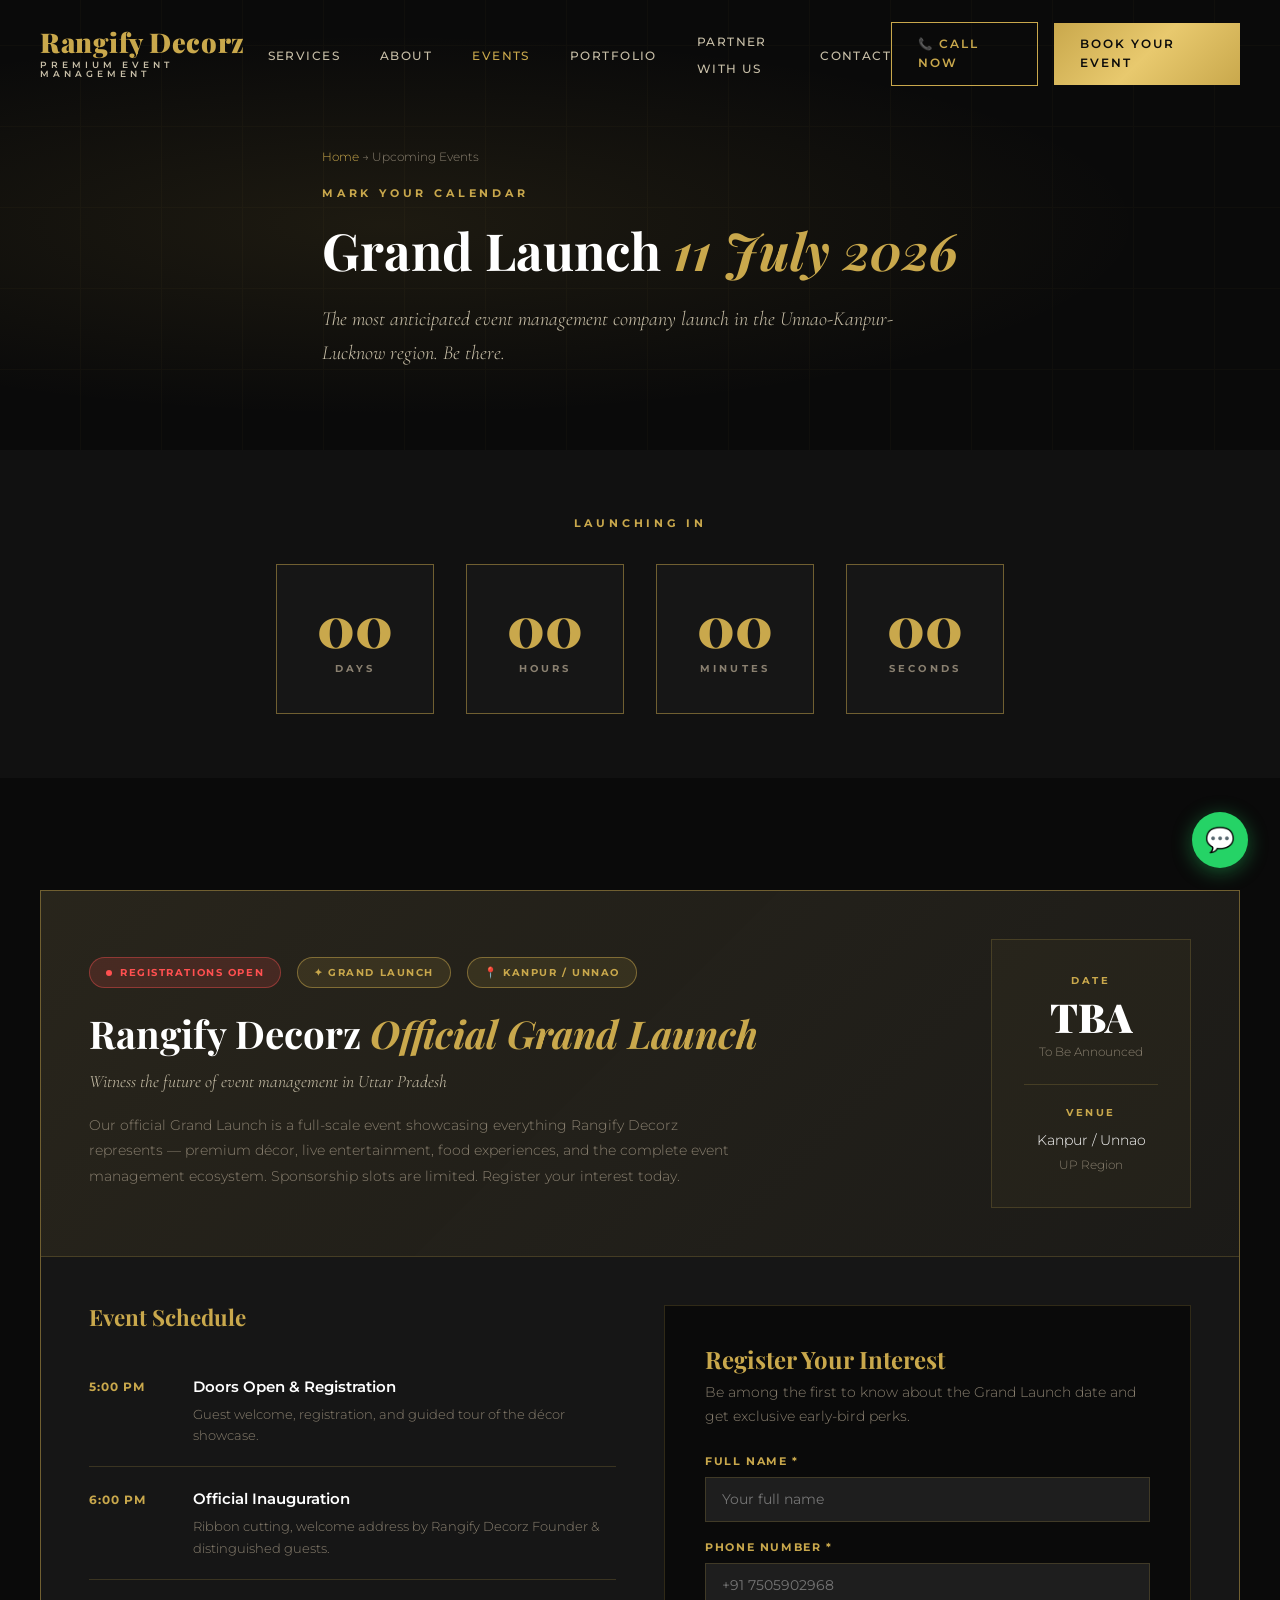
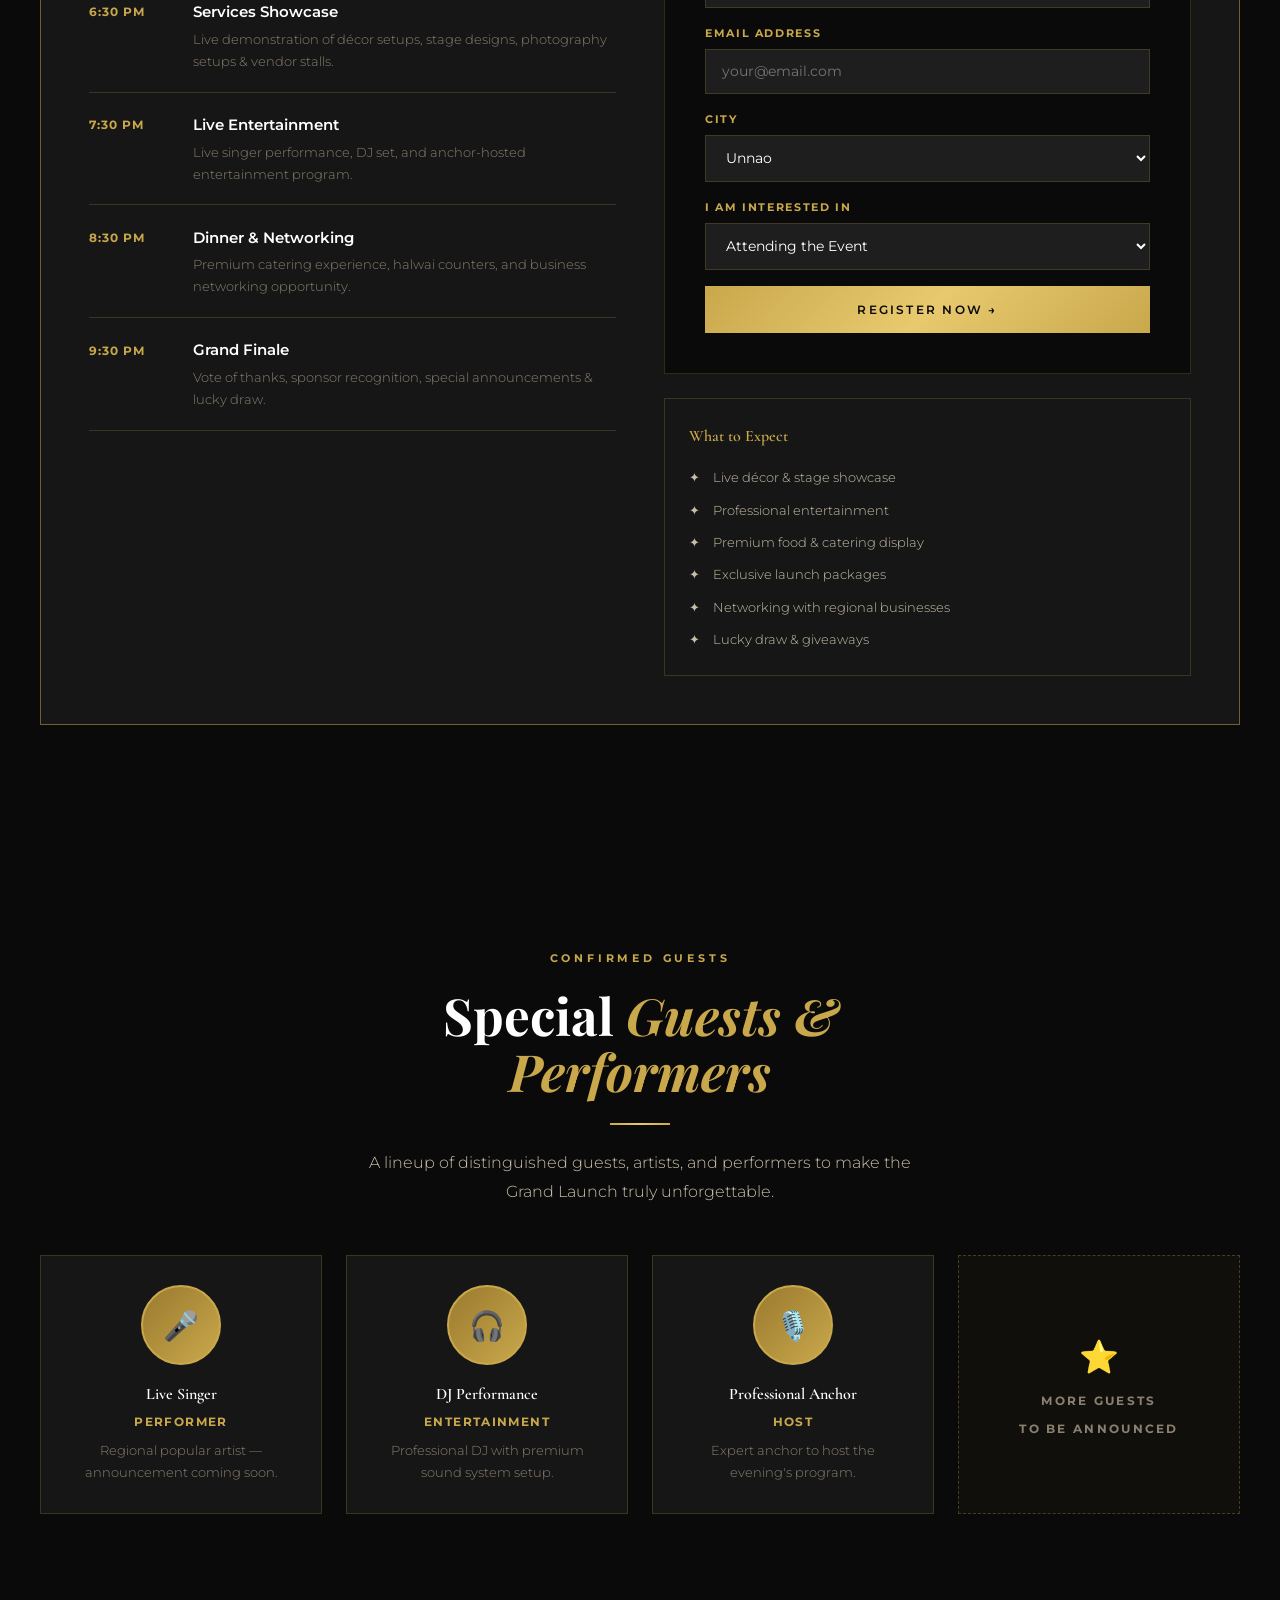
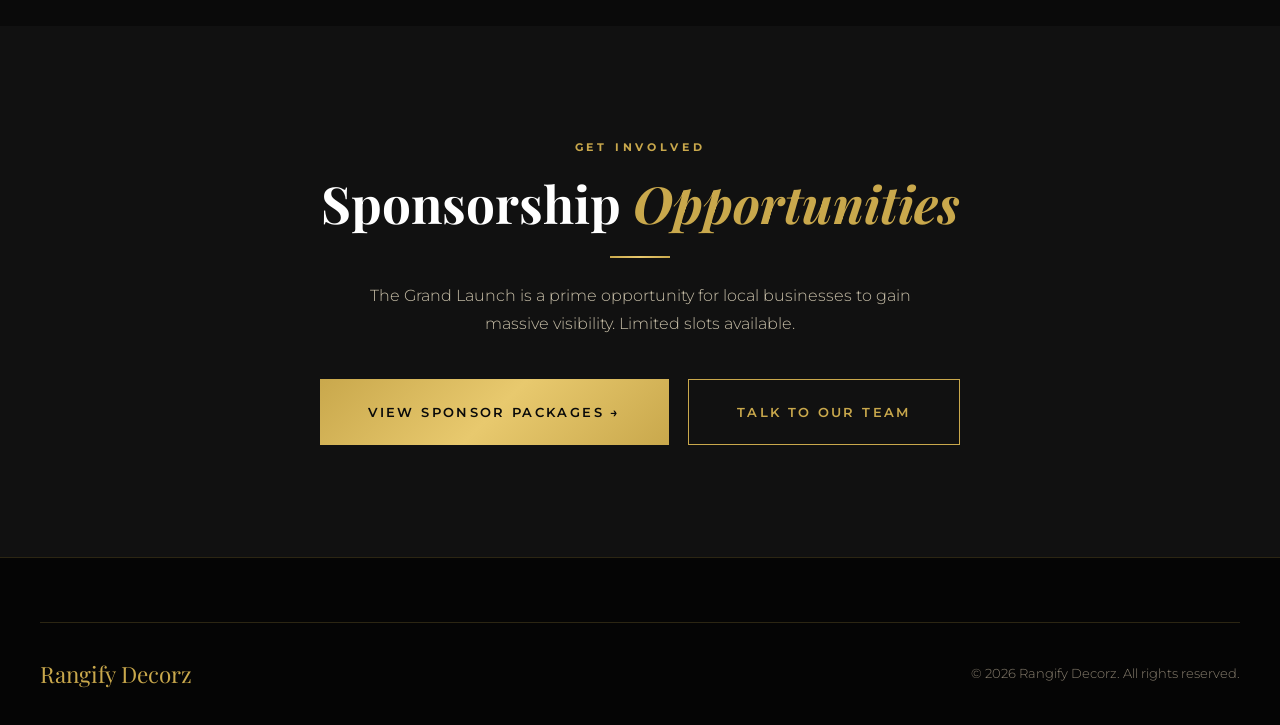
<file: pages/upcoming-events.html>
<!DOCTYPE html>
<html lang="en">
<head>
  <meta charset="UTF-8" />
  <meta name="viewport" content="width=device-width, initial-scale=1.0" />
  <title>Upcoming Events — Rangify Decorz Grand Launch</title>
  <meta name="description" content="Rangify Decorz Grand Launch Event — Register your interest, view schedule, and explore sponsorship opportunities." />
  <link rel="stylesheet" href="../css/style.css" />
  <style>
    .page-hero { min-height:50vh; display:flex; align-items:flex-end; padding-bottom:5rem; padding-top:8rem; position:relative; background:radial-gradient(ellipse at 30% 50%, rgba(201,168,76,0.1) 0%, transparent 60%), var(--black); overflow:hidden; }
    .page-hero::before { content:''; position:absolute; inset:0; opacity:0.03; background-image: repeating-linear-gradient(0deg, transparent, transparent 80px, var(--gold) 80px, var(--gold) 81px), repeating-linear-gradient(90deg, transparent, transparent 80px, var(--gold) 80px, var(--gold) 81px); }
    .page-hero-content { position:relative; z-index:1; }
    .breadcrumb { font-size:0.72rem; color:var(--text-dim); margin-bottom:1rem; }
    .breadcrumb a { color:var(--gold); text-decoration:none; }
    .countdown-section { background:var(--black-soft); padding:4rem 0; }
    .countdown-wrap { display:flex; justify-content:center; gap:2rem; flex-wrap:wrap; }
    .countdown-box { text-align:center; background:var(--black-card); border:1px solid var(--border-strong); padding:2rem 2.5rem; min-width:120px; }
    .countdown-num { font-family:var(--font-display); font-size:3.5rem; font-weight:900; color:var(--gold); line-height:1; display:block; }
    .countdown-label { font-size:0.65rem; font-weight:700; letter-spacing:0.3em; text-transform:uppercase; color:var(--text-dim); margin-top:0.5rem; }
    .event-full-card { background:var(--black-card); border:1px solid var(--border-strong); overflow:hidden; }
    .event-full-header { background:linear-gradient(135deg, rgba(201,168,76,0.1), rgba(201,168,76,0.03)); border-bottom:1px solid var(--border); padding:3rem; display:grid; grid-template-columns:1fr auto; align-items:center; gap:2rem; }
    .event-badge-row { display:flex; gap:1rem; flex-wrap:wrap; margin-bottom:1.5rem; }
    .event-badge { display:inline-flex; align-items:center; gap:0.5rem; padding:0.35rem 1rem; border-radius:100px; font-size:0.65rem; font-weight:700; letter-spacing:0.15em; text-transform:uppercase; }
    .badge-live { background:rgba(255,80,80,0.15); border:1px solid rgba(255,80,80,0.4); color:#ff5050; }
    .badge-gold { background:rgba(201,168,76,0.12); border:1px solid var(--border-strong); color:var(--gold); }
    .badge-dot { width:6px; height:6px; border-radius:50%; background:currentColor; animation:pulse 2s infinite; }
    .event-full-body { padding:3rem; display:grid; grid-template-columns:1fr 1fr; gap:3rem; }
    .schedule-list { display:flex; flex-direction:column; gap:0; }
    .schedule-item { display:grid; grid-template-columns:80px 1fr; gap:1.5rem; padding:1.2rem 0; border-bottom:1px solid var(--border); align-items:start; }
    .schedule-time { font-family:var(--font-body); font-size:0.75rem; font-weight:700; color:var(--gold); letter-spacing:0.08em; padding-top:0.2rem; }
    .schedule-title { font-size:0.95rem; font-weight:600; color:var(--white); margin-bottom:0.25rem; }
    .schedule-desc { font-size:0.8rem; color:var(--text-dim); }
    .register-form-wrap { background:var(--black); border:1px solid var(--border); padding:2.5rem; }
    .register-form-wrap h3 { font-family:var(--font-display); font-size:1.5rem; color:var(--gold); margin-bottom:0.5rem; }
    .register-form-wrap p { font-size:0.85rem; color:var(--text-dim); margin-bottom:1.5rem; }
    .form-group { margin-bottom:1rem; }
    .form-group label { display:block; font-size:0.68rem; font-weight:700; letter-spacing:0.15em; text-transform:uppercase; color:var(--gold); margin-bottom:0.4rem; }
    .form-group input, .form-group select, .form-group textarea { width:100%; background:var(--black-card2); border:1px solid var(--border); color:var(--white); padding:0.85rem 1rem; font-family:var(--font-body); font-size:0.87rem; outline:none; transition:border-color 0.3s ease; }
    .form-group input:focus, .form-group select:focus { border-color:var(--gold); box-shadow:0 0 0 3px rgba(201,168,76,0.1); }
    .guests-section { background:var(--black); }
    .guests-grid { display:grid; grid-template-columns:repeat(4,1fr); gap:1.5rem; margin-top:3rem; }
    .guest-card { background:var(--black-card); border:1px solid var(--border); padding:1.8rem; text-align:center; transition:var(--transition); }
    .guest-card:hover { border-color:var(--border-strong); transform:translateY(-4px); }
    .guest-avatar { width:80px; height:80px; border-radius:50%; background:linear-gradient(135deg, var(--gold-dark), var(--gold)); display:flex; align-items:center; justify-content:center; font-family:var(--font-display); font-size:1.8rem; font-weight:700; color:var(--black); margin:0 auto 1rem; border:2px solid var(--gold); }
    .guest-name { font-family:var(--font-heading); font-size:1rem; font-weight:600; color:var(--white); margin-bottom:0.3rem; }
    .guest-role { font-size:0.72rem; font-weight:700; letter-spacing:0.12em; text-transform:uppercase; color:var(--gold); }
    .guest-desc { font-size:0.8rem; color:var(--text-dim); margin-top:0.5rem; }
    .tba-card { border:1px dashed rgba(201,168,76,0.3); background:rgba(201,168,76,0.03); display:flex; align-items:center; justify-content:center; flex-direction:column; gap:0.5rem; padding:2rem; }
    .tba-card span { font-size:0.72rem; font-weight:700; letter-spacing:0.2em; text-transform:uppercase; color:var(--text-dim); }
    @media (max-width:992px) { .event-full-header { grid-template-columns:1fr; } .event-full-body { grid-template-columns:1fr; } .guests-grid { grid-template-columns:repeat(2,1fr); } }
    @media (max-width:480px) { .guests-grid { grid-template-columns:1fr; } .countdown-wrap { gap:1rem; } .countdown-box { padding:1.5rem; min-width:80px; } .countdown-num { font-size:2.5rem; } }
  </style>
</head>
<body>

<nav class="navbar scrolled" id="navbar">
  <div class="nav-container">
    <a href="../index.html" class="logo"><span class="logo-main">Rangify Decorz</span><span class="logo-sub">Premium Event Management</span></a>
    <ul class="nav-links">
      <li><a href="services.html">Services</a></li>
      <li><a href="about.html">About</a></li>
      <li><a href="upcoming-events.html" style="color:var(--gold)">Events</a></li>
      <li><a href="portfolio.html">Portfolio</a></li>
      <li><a href="sponsorship.html">Partner With Us</a></li>
      <li><a href="contact.html">Contact</a></li>
    </ul>
    <div class="nav-cta">
      <a href="tel:+917505902968" class="btn btn-outline btn-sm">📞 Call Now</a>
      <a href="book.html" class="btn btn-gold btn-sm">Book Your Event</a>
    </div>
    <div class="hamburger" id="hamburger"><span></span><span></span><span></span></div>
  </div>
</nav>

<div class="mobile-menu" id="mobileMenu">
  <button class="mobile-close" id="mobileClose">✕</button>
  <a href="../index.html">Home</a>
  <a href="services.html">Services</a>
  <a href="about.html">About</a>
  <a href="upcoming-events.html">Events</a>
  <a href="portfolio.html">Portfolio</a>
  <a href="sponsorship.html">Partner With Us</a>
  <a href="contact.html">Contact</a>
  <a href="book.html" style="color:var(--gold)">Book Your Event →</a>
</div>

<div class="page-hero">
  <div class="container page-hero-content">
    <div class="breadcrumb"><a href="../index.html">Home</a> → Upcoming Events</div>
    <span class="section-label">Mark Your Calendar</span>
    <h1 class="section-title">Grand Launch <span>11 July 2026</span></h1>
    <p style="font-family:var(--font-heading);font-size:1.25rem;font-style:italic;color:var(--white-muted);max-width:600px;line-height:1.7;">The most anticipated event management company launch in the Unnao-Kanpur-Lucknow region. Be there.</p>
  </div>
</div>

<div class="countdown-section">
  <div class="container">
    <div style="text-align:center;margin-bottom:2rem;">
      <span class="section-label">Launching In</span>
    </div>
    <div class="countdown-wrap" id="countdown">
      <div class="countdown-box"><span class="countdown-num" id="cd-days">--</span><span class="countdown-label">Days</span></div>
      <div class="countdown-box"><span class="countdown-num" id="cd-hours">--</span><span class="countdown-label">Hours</span></div>
      <div class="countdown-box"><span class="countdown-num" id="cd-min">--</span><span class="countdown-label">Minutes</span></div>
      <div class="countdown-box"><span class="countdown-num" id="cd-sec">--</span><span class="countdown-label">Seconds</span></div>
    </div>
  </div>
</div>

<section style="background:var(--black);">
  <div class="container">
    <div class="event-full-card fade-up">
      <div class="event-full-header">
        <div>
          <div class="event-badge-row">
            <span class="event-badge badge-live"><span class="badge-dot"></span>Registrations Open</span>
            <span class="event-badge badge-gold">✦ Grand Launch</span>
            <span class="event-badge badge-gold">📍 Kanpur / Unnao</span>
          </div>
          <h2 class="section-title" style="font-size:clamp(1.8rem,3vw,3rem);margin-bottom:0.8rem;">Rangify Decorz <span>Official Grand Launch</span></h2>
          <p style="color:var(--white-muted);font-family:var(--font-heading);font-style:italic;font-size:1.1rem;margin-bottom:1rem;">Witness the future of event management in Uttar Pradesh</p>
          <p style="color:var(--text-dim);font-size:0.88rem;line-height:1.8;max-width:640px;">Our official Grand Launch is a full-scale event showcasing everything Rangify Decorz represents — premium décor, live entertainment, food experiences, and the complete event management ecosystem. Sponsorship slots are limited. Register your interest today.</p>
        </div>
        <div style="text-align:center;padding:2rem;border:1px solid var(--border);background:rgba(201,168,76,0.04);min-width:200px;">
          <span style="font-size:0.65rem;font-weight:700;letter-spacing:0.25em;text-transform:uppercase;color:var(--gold);display:block;margin-bottom:0.5rem;">Date</span>
          <span style="font-family:var(--font-display);font-size:2.5rem;font-weight:900;color:var(--white);display:block;line-height:1;">TBA</span>
          <span style="font-size:0.78rem;color:var(--text-dim);">To Be Announced</span>
          <div style="margin:1.2rem 0;height:1px;background:var(--border);"></div>
          <span style="font-size:0.65rem;font-weight:700;letter-spacing:0.25em;text-transform:uppercase;color:var(--gold);display:block;margin-bottom:0.3rem;">Venue</span>
          <span style="font-size:0.88rem;color:var(--white);">Kanpur / Unnao</span>
          <span style="font-size:0.78rem;color:var(--text-dim);display:block;">UP Region</span>
        </div>
      </div>
      <div class="event-full-body">
        <div>
          <h3 style="font-family:var(--font-display);font-size:1.4rem;color:var(--gold);margin-bottom:1.5rem;">Event Schedule</h3>
          <div class="schedule-list">
            <div class="schedule-item">
              <span class="schedule-time">5:00 PM</span>
              <div><div class="schedule-title">Doors Open & Registration</div><div class="schedule-desc">Guest welcome, registration, and guided tour of the décor showcase.</div></div>
            </div>
            <div class="schedule-item">
              <span class="schedule-time">6:00 PM</span>
              <div><div class="schedule-title">Official Inauguration</div><div class="schedule-desc">Ribbon cutting, welcome address by Rangify Decorz Founder & distinguished guests.</div></div>
            </div>
            <div class="schedule-item">
              <span class="schedule-time">6:30 PM</span>
              <div><div class="schedule-title">Services Showcase</div><div class="schedule-desc">Live demonstration of décor setups, stage designs, photography setups & vendor stalls.</div></div>
            </div>
            <div class="schedule-item">
              <span class="schedule-time">7:30 PM</span>
              <div><div class="schedule-title">Live Entertainment</div><div class="schedule-desc">Live singer performance, DJ set, and anchor-hosted entertainment program.</div></div>
            </div>
            <div class="schedule-item">
              <span class="schedule-time">8:30 PM</span>
              <div><div class="schedule-title">Dinner & Networking</div><div class="schedule-desc">Premium catering experience, halwai counters, and business networking opportunity.</div></div>
            </div>
            <div class="schedule-item">
              <span class="schedule-time">9:30 PM</span>
              <div><div class="schedule-title">Grand Finale</div><div class="schedule-desc">Vote of thanks, sponsor recognition, special announcements & lucky draw.</div></div>
            </div>
          </div>
        </div>
        <div>
          <div class="register-form-wrap">
            <h3>Register Your Interest</h3>
            <p>Be among the first to know about the Grand Launch date and get exclusive early-bird perks.</p>
            <form id="contactForm">
              <div class="form-group"><label>Full Name *</label><input type="text" placeholder="Your full name" required /></div>
              <div class="form-group"><label>Phone Number *</label><input type="tel" placeholder="+91 7505902968" required /></div>
              <div class="form-group"><label>Email Address</label><input type="email" placeholder="your@email.com" /></div>
              <div class="form-group"><label>City</label><select><option>Unnao</option><option>Kanpur</option><option>Lucknow</option><option>Other</option></select></div>
              <div class="form-group"><label>I am interested in</label><select><option>Attending the Event</option><option>Sponsorship Opportunity</option><option>Vendor Partnership</option><option>Media Coverage</option></select></div>
              <button type="submit" class="btn btn-gold" style="width:100%;justify-content:center;">Register Now →</button>
            </form>
          </div>
          <div style="margin-top:1.5rem;padding:1.5rem;border:1px solid var(--border);background:var(--black-card);">
            <h4 style="font-family:var(--font-heading);font-size:1rem;color:var(--gold);margin-bottom:1rem;">What to Expect</h4>
            <div style="display:flex;flex-direction:column;gap:0.6rem;">
              <div style="display:flex;gap:0.8rem;align-items:center;font-size:0.84rem;color:var(--white-muted);">✦ <span>Live décor & stage showcase</span></div>
              <div style="display:flex;gap:0.8rem;align-items:center;font-size:0.84rem;color:var(--white-muted);">✦ <span>Professional entertainment</span></div>
              <div style="display:flex;gap:0.8rem;align-items:center;font-size:0.84rem;color:var(--white-muted);">✦ <span>Premium food & catering display</span></div>
              <div style="display:flex;gap:0.8rem;align-items:center;font-size:0.84rem;color:var(--white-muted);">✦ <span>Exclusive launch packages</span></div>
              <div style="display:flex;gap:0.8rem;align-items:center;font-size:0.84rem;color:var(--white-muted);">✦ <span>Networking with regional businesses</span></div>
              <div style="display:flex;gap:0.8rem;align-items:center;font-size:0.84rem;color:var(--white-muted);">✦ <span>Lucky draw & giveaways</span></div>
            </div>
          </div>
        </div>
      </div>
    </div>
  </div>
</section>

<section class="guests-section">
  <div class="container">
    <div class="fade-up" style="text-align:center;max-width:600px;margin:0 auto;">
      <span class="section-label">Confirmed Guests</span>
      <h2 class="section-title">Special <span>Guests & Performers</span></h2>
      <div class="divider divider-center"></div>
      <p class="section-subtitle" style="margin:0 auto 1rem;">A lineup of distinguished guests, artists, and performers to make the Grand Launch truly unforgettable.</p>
    </div>
    <div class="guests-grid fade-up fade-up-delay-1">
      <div class="guest-card">
        <div class="guest-avatar">🎤</div>
        <div class="guest-name">Live Singer</div>
        <div class="guest-role">Performer</div>
        <div class="guest-desc">Regional popular artist — announcement coming soon.</div>
      </div>
      <div class="guest-card">
        <div class="guest-avatar">🎧</div>
        <div class="guest-name">DJ Performance</div>
        <div class="guest-role">Entertainment</div>
        <div class="guest-desc">Professional DJ with premium sound system setup.</div>
      </div>
      <div class="guest-card">
        <div class="guest-avatar">🎙️</div>
        <div class="guest-name">Professional Anchor</div>
        <div class="guest-role">Host</div>
        <div class="guest-desc">Expert anchor to host the evening's program.</div>
      </div>
      <div class="tba-card guest-card">
        <div style="font-size:2rem;">⭐</div>
        <span>More Guests</span>
        <span>To Be Announced</span>
      </div>
    </div>
  </div>
</section>

<section style="background:var(--black-soft);">
  <div class="container">
    <div class="fade-up" style="text-align:center;max-width:700px;margin:0 auto;">
      <span class="section-label">Get Involved</span>
      <h2 class="section-title">Sponsorship <span>Opportunities</span></h2>
      <div class="divider divider-center"></div>
      <p class="section-subtitle" style="margin:0 auto 2.5rem;">The Grand Launch is a prime opportunity for local businesses to gain massive visibility. Limited slots available.</p>
      <div style="display:flex;gap:1.2rem;justify-content:center;flex-wrap:wrap;">
        <a href="sponsorship.html" class="btn btn-gold btn-lg">View Sponsor Packages →</a>
        <a href="contact.html" class="btn btn-outline btn-lg">Talk to Our Team</a>
      </div>
    </div>
  </div>
</section>

<footer>
  <div class="container">
    <div class="footer-bottom" style="padding-top:2rem;border-top:1px solid var(--border);">
      <a href="../index.html" style="font-family:var(--font-display);font-size:1.4rem;color:var(--gold);text-decoration:none;">Rangify Decorz</a>
      <span style="color:var(--text-dim);font-size:0.8rem;">© 2026 Rangify Decorz. All rights reserved.</span>
    </div>
  </div>
</footer>

<a href="https://wa.me/917505902968" class="whatsapp-float" target="_blank">💬</a>
<script src="../js/main.js"></script>
<script>
  // Countdown to a target date — update this when date is set
  const targetDate = new Date('2025-12-31T18:00:00');
  function updateCountdown() {
    const now = new Date();
    const diff = targetDate - now;
    if (diff <= 0) {
      document.getElementById('cd-days').textContent = '00';
      document.getElementById('cd-hours').textContent = '00';
      document.getElementById('cd-min').textContent = '00';
      document.getElementById('cd-sec').textContent = '00';
      return;
    }
    document.getElementById('cd-days').textContent = String(Math.floor(diff / 86400000)).padStart(2,'0');
    document.getElementById('cd-hours').textContent = String(Math.floor((diff % 86400000) / 3600000)).padStart(2,'0');
    document.getElementById('cd-min').textContent = String(Math.floor((diff % 3600000) / 60000)).padStart(2,'0');
    document.getElementById('cd-sec').textContent = String(Math.floor((diff % 60000) / 1000)).padStart(2,'0');
  }
  updateCountdown();
  setInterval(updateCountdown, 1000);
</script>
</body>
</html>
</file>
<file: css/style.css>
@import url('https://fonts.googleapis.com/css2?family=Cormorant+Garamond:ital,wght@0,300;0,400;0,500;0,600;0,700;1,300;1,400&family=Montserrat:wght@300;400;500;600;700;800&family=Playfair+Display:ital,wght@0,400;0,700;0,900;1,400&display=swap');

:root {
  --black: #0a0a0a;
  --black-soft: #111111;
  --black-card: #161616;
  --black-card2: #1e1e1e;
  --gold: #c9a84c;
  --gold-light: #e8c96e;
  --gold-pale: #f5e6c0;
  --gold-dark: #9a7a2e;
  --white: #ffffff;
  --white-soft: #f5f0e8;
  --white-muted: #c8bfa8;
  --text-dim: #8a8070;
  --border: rgba(201,168,76,0.2);
  --border-strong: rgba(201,168,76,0.5);
  --gradient-gold: linear-gradient(135deg, #c9a84c 0%, #e8c96e 50%, #c9a84c 100%);
  --gradient-gold-v: linear-gradient(180deg, #c9a84c 0%, #e8c96e 100%);
  --shadow-gold: 0 0 40px rgba(201,168,76,0.15);
  --shadow-gold-strong: 0 0 60px rgba(201,168,76,0.3);
  --font-display: 'Playfair Display', serif;
  --font-heading: 'Cormorant Garamond', serif;
  --font-body: 'Montserrat', sans-serif;
  --transition: all 0.4s cubic-bezier(0.25, 0.46, 0.45, 0.94);
  --radius: 2px;
}

*, *::before, *::after { box-sizing: border-box; margin: 0; padding: 0; }

html { scroll-behavior: smooth; font-size: 16px; }

body {
  background: var(--black);
  color: var(--white);
  font-family: var(--font-body);
  font-weight: 300;
  line-height: 1.7;
  overflow-x: hidden;
}

/* =================== SCROLLBAR =================== */
::-webkit-scrollbar { width: 4px; }
::-webkit-scrollbar-track { background: var(--black); }
::-webkit-scrollbar-thumb { background: var(--gold); border-radius: 2px; }

/* =================== TYPOGRAPHY =================== */
h1, h2, h3 { font-family: var(--font-display); font-weight: 700; line-height: 1.15; }
h4, h5 { font-family: var(--font-heading); font-weight: 600; }

.section-label {
  font-family: var(--font-body);
  font-size: 0.68rem;
  font-weight: 700;
  letter-spacing: 0.35em;
  text-transform: uppercase;
  color: var(--gold);
  display: block;
  margin-bottom: 1.2rem;
}

.section-title {
  font-family: var(--font-display);
  font-size: clamp(2.2rem, 4vw, 3.5rem);
  font-weight: 700;
  line-height: 1.1;
  color: var(--white);
  margin-bottom: 1.5rem;
}

.section-title span { color: var(--gold); font-style: italic; }

.section-subtitle {
  font-size: 1rem;
  color: var(--white-muted);
  max-width: 560px;
  line-height: 1.8;
}

/* =================== BUTTONS =================== */
.btn {
  display: inline-flex;
  align-items: center;
  gap: 0.6rem;
  padding: 1rem 2.4rem;
  font-family: var(--font-body);
  font-size: 0.78rem;
  font-weight: 600;
  letter-spacing: 0.18em;
  text-transform: uppercase;
  text-decoration: none;
  border: none;
  cursor: pointer;
  transition: var(--transition);
  position: relative;
  overflow: hidden;
}

.btn::after {
  content: '';
  position: absolute;
  inset: 0;
  opacity: 0;
  transition: opacity 0.3s ease;
}

.btn:hover::after { opacity: 1; }

.btn-gold {
  background: var(--gradient-gold);
  color: var(--black);
}
.btn-gold::after { background: rgba(255,255,255,0.12); }
.btn-gold:hover { transform: translateY(-2px); box-shadow: 0 10px 40px rgba(201,168,76,0.4); }

.btn-outline {
  background: transparent;
  color: var(--gold);
  border: 1px solid var(--gold);
}
.btn-outline:hover { background: var(--gold); color: var(--black); }

.btn-white {
  background: var(--white);
  color: var(--black);
}
.btn-white:hover { background: var(--gold-pale); transform: translateY(-2px); }

.btn-lg { padding: 1.3rem 3rem; font-size: 0.82rem; }
.btn-sm { padding: 0.7rem 1.6rem; font-size: 0.72rem; }

/* =================== NAVBAR =================== */
.navbar {
  position: fixed;
  top: 0; left: 0; right: 0;
  z-index: 1000;
  padding: 1.4rem 0;
  transition: var(--transition);
  border-bottom: 1px solid transparent;
}

.navbar.scrolled {
  background: rgba(10,10,10,0.96);
  backdrop-filter: blur(20px);
  padding: 0.9rem 0;
  border-bottom-color: var(--border);
}

.nav-container {
  max-width: 1400px;
  margin: 0 auto;
  padding: 0 2.5rem;
  display: flex;
  align-items: center;
  justify-content: space-between;
}

.logo {
  display: flex;
  flex-direction: column;
  text-decoration: none;
  line-height: 1;
}

.logo-main {
  font-family: var(--font-display);
  font-size: 1.7rem;
  font-weight: 900;
  color: var(--gold);
  letter-spacing: 0.02em;
  line-height: 1;
}

.logo-sub {
  font-family: var(--font-body);
  font-size: 0.55rem;
  font-weight: 600;
  letter-spacing: 0.45em;
  text-transform: uppercase;
  color: var(--white-muted);
  margin-top: 0.3rem;
}

.nav-links {
  display: flex;
  align-items: center;
  gap: 2.5rem;
  list-style: none;
}

.nav-links a {
  font-family: var(--font-body);
  font-size: 0.75rem;
  font-weight: 500;
  letter-spacing: 0.12em;
  text-transform: uppercase;
  color: var(--white-muted);
  text-decoration: none;
  transition: color 0.3s ease;
  position: relative;
}

.nav-links a::after {
  content: '';
  position: absolute;
  bottom: -4px;
  left: 0;
  width: 0;
  height: 1px;
  background: var(--gold);
  transition: width 0.3s ease;
}

.nav-links a:hover { color: var(--gold); }
.nav-links a:hover::after { width: 100%; }

.nav-cta { display: flex; align-items: center; gap: 1rem; }

.hamburger {
  display: none;
  flex-direction: column;
  gap: 5px;
  cursor: pointer;
  padding: 4px;
}

.hamburger span {
  display: block;
  width: 24px;
  height: 1.5px;
  background: var(--gold);
  transition: var(--transition);
}

/* =================== HERO =================== */
.hero {
  position: relative;
  min-height: 100vh;
  display: flex;
  align-items: center;
  overflow: hidden;
  background: var(--black);
}

.hero-bg {
  position: absolute;
  inset: 0;
  background: 
    radial-gradient(ellipse at 20% 50%, rgba(201,168,76,0.08) 0%, transparent 60%),
    radial-gradient(ellipse at 80% 20%, rgba(201,168,76,0.05) 0%, transparent 50%),
    linear-gradient(180deg, var(--black) 0%, #0d0d0d 100%);
}

.hero-pattern {
  position: absolute;
  inset: 0;
  opacity: 0.03;
  background-image: 
    repeating-linear-gradient(0deg, transparent, transparent 80px, var(--gold) 80px, var(--gold) 81px),
    repeating-linear-gradient(90deg, transparent, transparent 80px, var(--gold) 80px, var(--gold) 81px);
}

.hero-content {
  position: relative;
  z-index: 2;
  max-width: 1400px;
  margin: 0 auto;
  padding: 0 2.5rem;
  padding-top: 8rem;
  display: grid;
  grid-template-columns: 1fr 1fr;
  gap: 4rem;
  align-items: center;
}

.hero-badge {
  display: inline-flex;
  align-items: center;
  gap: 0.8rem;
  padding: 0.5rem 1.2rem;
  border: 1px solid var(--border-strong);
  background: rgba(201,168,76,0.05);
  margin-bottom: 2rem;
  border-radius: 100px;
}

.hero-badge span {
  font-size: 0.65rem;
  font-weight: 700;
  letter-spacing: 0.3em;
  text-transform: uppercase;
  color: var(--gold);
}

.hero-badge-dot {
  width: 6px;
  height: 6px;
  border-radius: 50%;
  background: var(--gold);
  animation: pulse 2s infinite;
}

@keyframes pulse {
  0%, 100% { opacity: 1; transform: scale(1); }
  50% { opacity: 0.5; transform: scale(0.8); }
}

.hero-headline {
  font-family: var(--font-display);
  font-size: clamp(3rem, 5.5vw, 5.5rem);
  font-weight: 900;
  line-height: 1.05;
  color: var(--white);
  margin-bottom: 1.5rem;
}

.hero-headline .gold { color: var(--gold); font-style: italic; }

.hero-tagline {
  font-family: var(--font-heading);
  font-size: clamp(1.2rem, 2vw, 1.6rem);
  font-weight: 300;
  color: var(--white-muted);
  font-style: italic;
  margin-bottom: 1.5rem;
}

.hero-desc {
  font-size: 0.95rem;
  color: var(--text-dim);
  max-width: 480px;
  line-height: 1.9;
  margin-bottom: 2.5rem;
}

.hero-cta {
  display: flex;
  gap: 1.2rem;
  flex-wrap: wrap;
  margin-bottom: 3.5rem;
}

.hero-stats {
  display: flex;
  gap: 2.5rem;
  padding-top: 2.5rem;
  border-top: 1px solid var(--border);
}

.hero-stat-num {
  font-family: var(--font-display);
  font-size: 2rem;
  font-weight: 700;
  color: var(--gold);
  line-height: 1;
  display: block;
}

.hero-stat-label {
  font-size: 0.68rem;
  font-weight: 500;
  letter-spacing: 0.1em;
  text-transform: uppercase;
  color: var(--text-dim);
  margin-top: 0.3rem;
}

.hero-visual {
  position: relative;
  height: 580px;
}

.hero-img-frame {
  position: absolute;
  border: 1px solid var(--border);
  overflow: hidden;
}

.hero-img-main {
  width: 380px;
  height: 480px;
  top: 0;
  right: 40px;
  background: linear-gradient(145deg, #1a1612 0%, #2a2218 100%);
  display: flex;
  align-items: center;
  justify-content: center;
}

.hero-img-2 {
  width: 200px;
  height: 220px;
  bottom: 0;
  right: 0;
  background: linear-gradient(145deg, #1e1a10 0%, #2e2618 100%);
  display: flex;
  align-items: center;
  justify-content: center;
}

.hero-img-3 {
  width: 160px;
  height: 160px;
  bottom: 60px;
  right: 280px;
  background: linear-gradient(145deg, #161410 0%, #221e12 100%);
  display: flex;
  align-items: center;
  justify-content: center;
  border: 1px solid var(--border-strong);
}

.img-placeholder {
  font-family: var(--font-heading);
  font-size: 0.75rem;
  color: var(--gold);
  letter-spacing: 0.2em;
  text-transform: uppercase;
  text-align: center;
  opacity: 0.6;
}

.hero-floating-card {
  position: absolute;
  top: 50px;
  right: 20px;
  transform: translateX(50%);
  background: rgba(22, 18, 10, 0.95);
  border: 1px solid var(--border-strong);
  padding: 1.2rem 1.6rem;
  backdrop-filter: blur(10px);
  min-width: 180px;
}

.floating-card-label {
  font-size: 0.6rem;
  font-weight: 700;
  letter-spacing: 0.3em;
  text-transform: uppercase;
  color: var(--gold);
  margin-bottom: 0.4rem;
}

.floating-card-val {
  font-family: var(--font-display);
  font-size: 1.8rem;
  font-weight: 700;
  color: var(--white);
  line-height: 1;
}

.floating-card-sub {
  font-size: 0.7rem;
  color: var(--text-dim);
  margin-top: 0.2rem;
}

.hero-scroll {
  position: absolute;
  bottom: 2.5rem;
  left: 50%;
  transform: translateX(-50%);
  display: flex;
  flex-direction: column;
  align-items: center;
  gap: 0.6rem;
  color: var(--text-dim);
  font-size: 0.62rem;
  letter-spacing: 0.25em;
  text-transform: uppercase;
  z-index: 2;
}

.scroll-line {
  width: 1px;
  height: 50px;
  background: linear-gradient(180deg, var(--gold), transparent);
  animation: scrollAnim 2s infinite;
}

@keyframes scrollAnim {
  0% { opacity: 1; transform: scaleY(1); transform-origin: top; }
  50% { opacity: 0.5; }
  100% { opacity: 0; transform: scaleY(0); transform-origin: bottom; }
}

/* =================== SOCIAL PROOF BAR =================== */
.proof-bar {
  background: var(--black-soft);
  border-top: 1px solid var(--border);
  border-bottom: 1px solid var(--border);
  padding: 0;
}

.proof-bar-inner {
  max-width: 1400px;
  margin: 0 auto;
  padding: 0 2.5rem;
  display: grid;
  grid-template-columns: repeat(4, 1fr);
}

.proof-item {
  padding: 2.5rem 2rem;
  text-align: center;
  border-right: 1px solid var(--border);
  position: relative;
}

.proof-item:last-child { border-right: none; }

.proof-num {
  font-family: var(--font-display);
  font-size: 3rem;
  font-weight: 900;
  color: var(--gold);
  line-height: 1;
  display: block;
}

.proof-suffix {
  font-size: 1.5rem;
  color: var(--gold-light);
}

.proof-label {
  font-size: 0.72rem;
  font-weight: 500;
  letter-spacing: 0.15em;
  text-transform: uppercase;
  color: var(--text-dim);
  margin-top: 0.5rem;
}

/* =================== SECTION BASE =================== */
section {
  padding: 7rem 0;
}

.container {
  max-width: 1400px;
  margin: 0 auto;
  padding: 0 2.5rem;
}

/* =================== WHY RANGIFY =================== */
.why-rangify {
  background: var(--black);
  position: relative;
  overflow: hidden;
}

.why-rangify::before {
  content: '';
  position: absolute;
  right: -200px;
  top: 50%;
  transform: translateY(-50%);
  width: 600px;
  height: 600px;
  border-radius: 50%;
  background: radial-gradient(circle, rgba(201,168,76,0.06) 0%, transparent 70%);
  pointer-events: none;
}

.why-grid {
  display: grid;
  grid-template-columns: 1fr 1fr;
  gap: 5rem;
  align-items: center;
}

.why-content { max-width: 520px; }

.why-promise {
  background: linear-gradient(135deg, rgba(201,168,76,0.08), rgba(201,168,76,0.03));
  border: 1px solid var(--border);
  border-left: 3px solid var(--gold);
  padding: 1.8rem 2rem;
  margin: 2.5rem 0;
}

.why-promise p {
  font-family: var(--font-heading);
  font-size: 1.25rem;
  font-style: italic;
  color: var(--white-soft);
  line-height: 1.7;
}

.why-features {
  display: flex;
  flex-direction: column;
  gap: 1.2rem;
}

.why-feature {
  display: flex;
  align-items: flex-start;
  gap: 1.2rem;
}

.why-feature-icon {
  width: 42px;
  height: 42px;
  border: 1px solid var(--border-strong);
  background: rgba(201,168,76,0.06);
  display: flex;
  align-items: center;
  justify-content: center;
  flex-shrink: 0;
  color: var(--gold);
  font-size: 1.1rem;
}

.why-feature-text h4 {
  font-size: 0.95rem;
  font-weight: 600;
  color: var(--white);
  margin-bottom: 0.3rem;
  letter-spacing: 0.02em;
}

.why-feature-text p {
  font-size: 0.84rem;
  color: var(--text-dim);
  line-height: 1.6;
}

.why-visual-grid {
  display: grid;
  grid-template-columns: 1fr 1fr;
  gap: 1rem;
}

.why-vis-card {
  background: var(--black-card);
  border: 1px solid var(--border);
  padding: 2rem 1.5rem;
  position: relative;
  overflow: hidden;
  transition: var(--transition);
}

.why-vis-card:hover {
  border-color: var(--border-strong);
  transform: translateY(-4px);
  box-shadow: var(--shadow-gold);
}

.why-vis-card:first-child {
  grid-column: 1 / -1;
  padding: 2.5rem;
}

.why-vis-card-num {
  font-family: var(--font-display);
  font-size: 3.5rem;
  font-weight: 900;
  color: rgba(201,168,76,0.12);
  line-height: 1;
  position: absolute;
  top: 1rem;
  right: 1.5rem;
}

.why-vis-card h3 {
  font-family: var(--font-display);
  font-size: 1.3rem;
  color: var(--gold);
  margin-bottom: 0.6rem;
}

.why-vis-card p {
  font-size: 0.84rem;
  color: var(--text-dim);
  line-height: 1.7;
}

/* =================== SERVICES =================== */
.services { background: var(--black-soft); }

.services-grid {
  display: grid;
  grid-template-columns: repeat(4, 1fr);
  gap: 1px;
  background: var(--border);
  border: 1px solid var(--border);
  margin-top: 3.5rem;
}

.service-card {
  background: var(--black-card);
  padding: 2.2rem 1.8rem;
  position: relative;
  overflow: hidden;
  transition: var(--transition);
  cursor: pointer;
  text-decoration: none;
  display: block;
}

.service-card::before {
  content: '';
  position: absolute;
  bottom: 0; left: 0;
  width: 100%;
  height: 2px;
  background: var(--gradient-gold);
  transform: scaleX(0);
  transform-origin: left;
  transition: transform 0.4s ease;
}

.service-card:hover { background: var(--black-card2); }
.service-card:hover::before { transform: scaleX(1); }

.service-icon {
  font-size: 2rem;
  margin-bottom: 1.2rem;
  display: block;
}

.service-card h3 {
  font-family: var(--font-heading);
  font-size: 1.1rem;
  font-weight: 600;
  color: var(--white);
  margin-bottom: 0.6rem;
  letter-spacing: 0.02em;
}

.service-card p {
  font-size: 0.8rem;
  color: var(--text-dim);
  line-height: 1.7;
}

.service-arrow {
  position: absolute;
  bottom: 1.5rem;
  right: 1.5rem;
  color: var(--gold);
  opacity: 0;
  transform: translateX(-8px);
  transition: var(--transition);
  font-size: 1rem;
}

.service-card:hover .service-arrow { opacity: 1; transform: translateX(0); }

.services-cta {
  text-align: center;
  margin-top: 3rem;
}

/* =================== HOW IT WORKS =================== */
.how-it-works {
  background: var(--black);
  position: relative;
}

.steps-container {
  display: grid;
  grid-template-columns: repeat(4, 1fr);
  gap: 0;
  margin-top: 4rem;
  position: relative;
}

.steps-container::before {
  content: '';
  position: absolute;
  top: 42px;
  left: 12.5%;
  right: 12.5%;
  height: 1px;
  background: linear-gradient(90deg, transparent, var(--gold), transparent);
  opacity: 0.4;
}

.step {
  text-align: center;
  padding: 0 1.5rem;
  position: relative;
}

.step-num-wrap {
  position: relative;
  display: inline-block;
  margin-bottom: 1.8rem;
}

.step-num {
  width: 84px;
  height: 84px;
  border-radius: 50%;
  border: 1px solid var(--border-strong);
  background: var(--black-card);
  display: flex;
  align-items: center;
  justify-content: center;
  font-family: var(--font-display);
  font-size: 1.8rem;
  font-weight: 700;
  color: var(--gold);
  transition: var(--transition);
  position: relative;
  z-index: 1;
}

.step:hover .step-num {
  background: rgba(201,168,76,0.1);
  border-color: var(--gold);
  box-shadow: var(--shadow-gold-strong);
}

.step-icon {
  position: absolute;
  top: -5px;
  right: -8px;
  font-size: 1.4rem;
}

.step h3 {
  font-family: var(--font-heading);
  font-size: 1.1rem;
  font-weight: 600;
  color: var(--white);
  margin-bottom: 0.8rem;
}

.step p {
  font-size: 0.83rem;
  color: var(--text-dim);
  line-height: 1.7;
}

/* =================== UPCOMING EVENTS =================== */
.upcoming-events {
  background: var(--black-soft);
  position: relative;
  overflow: hidden;
}

.upcoming-events::before {
  content: 'GRAND LAUNCH';
  position: absolute;
  top: 50%;
  left: 50%;
  transform: translate(-50%, -50%);
  font-family: var(--font-display);
  font-size: 12rem;
  font-weight: 900;
  color: rgba(201,168,76,0.03);
  white-space: nowrap;
  pointer-events: none;
  letter-spacing: 0.1em;
}

.launch-event-card {
  background: var(--black-card);
  border: 1px solid var(--border-strong);
  margin-top: 3rem;
  display: grid;
  grid-template-columns: 1fr 1.5fr;
  overflow: hidden;
  position: relative;
}

.launch-event-card::after {
  content: '';
  position: absolute;
  top: 0; left: 0;
  width: 3px;
  height: 100%;
  background: var(--gradient-gold-v);
}

.launch-event-visual {
  background: linear-gradient(145deg, #1a1610 0%, #2a2218 50%, #1a1610 100%);
  display: flex;
  align-items: center;
  justify-content: center;
  min-height: 400px;
  position: relative;
  overflow: hidden;
}

.launch-visual-inner {
  text-align: center;
  position: relative;
  z-index: 1;
}

.launch-visual-inner .event-date-big {
  font-family: var(--font-display);
  font-size: 5rem;
  font-weight: 900;
  color: var(--gold);
  line-height: 1;
  opacity: 0.9;
}

.launch-visual-inner .event-month {
  font-family: var(--font-body);
  font-size: 1rem;
  font-weight: 700;
  letter-spacing: 0.4em;
  text-transform: uppercase;
  color: var(--white-muted);
  margin-top: 0.5rem;
}

.launch-event-info {
  padding: 3rem;
}

.event-tag {
  display: inline-flex;
  align-items: center;
  gap: 0.5rem;
  background: rgba(201,168,76,0.1);
  border: 1px solid var(--border-strong);
  padding: 0.35rem 1rem;
  border-radius: 100px;
  font-size: 0.65rem;
  font-weight: 700;
  letter-spacing: 0.2em;
  text-transform: uppercase;
  color: var(--gold);
  margin-bottom: 1.5rem;
}

.launch-event-info h2 {
  font-size: clamp(1.6rem, 3vw, 2.5rem);
  margin-bottom: 0.8rem;
}

.launch-event-info .tagline {
  font-family: var(--font-heading);
  font-size: 1.1rem;
  font-style: italic;
  color: var(--white-muted);
  margin-bottom: 1.5rem;
}

.launch-event-info .description {
  font-size: 0.88rem;
  color: var(--text-dim);
  line-height: 1.8;
  margin-bottom: 2rem;
}

.event-details-list {
  display: grid;
  grid-template-columns: 1fr 1fr;
  gap: 1rem;
  margin-bottom: 2.5rem;
}

.event-detail-item {
  display: flex;
  align-items: flex-start;
  gap: 0.8rem;
}

.detail-icon {
  color: var(--gold);
  font-size: 0.9rem;
  margin-top: 0.1rem;
  flex-shrink: 0;
}

.detail-label {
  font-size: 0.65rem;
  font-weight: 700;
  letter-spacing: 0.15em;
  text-transform: uppercase;
  color: var(--gold);
  display: block;
  margin-bottom: 0.2rem;
}

.detail-value {
  font-size: 0.88rem;
  color: var(--white);
}

.launch-cta {
  display: flex;
  gap: 1rem;
  flex-wrap: wrap;
}

/* =================== PORTFOLIO =================== */
.portfolio { background: var(--black); }

.portfolio-header {
  display: flex;
  align-items: flex-end;
  justify-content: space-between;
  margin-bottom: 3rem;
}

.portfolio-grid {
  display: grid;
  grid-template-columns: repeat(12, 1fr);
  grid-template-rows: 280px 280px;
  gap: 1rem;
}

.portfolio-item {
  position: relative;
  overflow: hidden;
  cursor: pointer;
  background: var(--black-card);
  border: 1px solid var(--border);
}

.portfolio-item:nth-child(1) { grid-column: 1 / 7; grid-row: 1 / 2; }
.portfolio-item:nth-child(2) { grid-column: 7 / 10; grid-row: 1 / 2; }
.portfolio-item:nth-child(3) { grid-column: 10 / 13; grid-row: 1 / 2; }
.portfolio-item:nth-child(4) { grid-column: 1 / 4; grid-row: 2 / 3; }
.portfolio-item:nth-child(5) { grid-column: 4 / 10; grid-row: 2 / 3; }
.portfolio-item:nth-child(6) { grid-column: 10 / 13; grid-row: 2 / 3; }

.portfolio-img-bg {
  width: 100%;
  height: 100%;
  background: linear-gradient(145deg, #1e1a10, #2a2418);
  display: flex;
  align-items: center;
  justify-content: center;
  transition: transform 0.5s ease;
}

.portfolio-item:hover .portfolio-img-bg { transform: scale(1.04); }

.portfolio-overlay {
  position: absolute;
  inset: 0;
  background: linear-gradient(0deg, rgba(0,0,0,0.85) 0%, transparent 50%);
  opacity: 0;
  transition: opacity 0.4s ease;
  display: flex;
  align-items: flex-end;
  padding: 1.5rem;
}

.portfolio-item:hover .portfolio-overlay { opacity: 1; }

.portfolio-item-label {
  font-size: 0.65rem;
  font-weight: 700;
  letter-spacing: 0.2em;
  text-transform: uppercase;
  color: var(--gold);
  display: block;
  margin-bottom: 0.3rem;
}

.portfolio-item-title {
  font-family: var(--font-heading);
  font-size: 1.1rem;
  color: var(--white);
}

.portfolio-placeholder {
  font-family: var(--font-heading);
  font-size: 0.8rem;
  color: var(--gold);
  opacity: 0.4;
  letter-spacing: 0.15em;
  text-transform: uppercase;
  text-align: center;
}

/* =================== TRUST =================== */
.trust-section { background: var(--black-soft); }

.trust-grid {
  display: grid;
  grid-template-columns: repeat(3, 1fr);
  gap: 1px;
  background: var(--border);
  border: 1px solid var(--border);
  margin-top: 3.5rem;
}

.trust-card {
  background: var(--black-card);
  padding: 2.5rem 2rem;
  transition: var(--transition);
}

.trust-card:hover { background: var(--black-card2); }

.trust-card-icon {
  font-size: 2rem;
  margin-bottom: 1.2rem;
  display: block;
}

.trust-card h3 {
  font-family: var(--font-heading);
  font-size: 1.15rem;
  font-weight: 600;
  color: var(--gold);
  margin-bottom: 0.7rem;
}

.trust-card p {
  font-size: 0.84rem;
  color: var(--text-dim);
  line-height: 1.8;
}

/* =================== TESTIMONIALS =================== */
.testimonials { background: var(--black); }

.testimonials-grid {
  display: grid;
  grid-template-columns: repeat(3, 1fr);
  gap: 1.5rem;
  margin-top: 3.5rem;
}

.testimonial-card {
  background: var(--black-card);
  border: 1px solid var(--border);
  padding: 2.2rem 2rem;
  position: relative;
  transition: var(--transition);
}

.testimonial-card:hover {
  border-color: var(--border-strong);
  box-shadow: var(--shadow-gold);
  transform: translateY(-4px);
}

.testimonial-quote {
  font-size: 4rem;
  line-height: 1;
  color: var(--gold);
  opacity: 0.3;
  font-family: serif;
  position: absolute;
  top: 1rem;
  left: 1.5rem;
}

.testimonial-card p {
  font-family: var(--font-heading);
  font-size: 1rem;
  font-style: italic;
  color: var(--white-soft);
  line-height: 1.8;
  margin-bottom: 1.5rem;
  padding-top: 1rem;
  position: relative;
  z-index: 1;
}

.testimonial-author {
  display: flex;
  align-items: center;
  gap: 1rem;
  padding-top: 1.2rem;
  border-top: 1px solid var(--border);
}

.author-avatar {
  width: 44px;
  height: 44px;
  border-radius: 50%;
  background: linear-gradient(135deg, var(--gold-dark), var(--gold));
  display: flex;
  align-items: center;
  justify-content: center;
  font-family: var(--font-display);
  font-size: 1rem;
  font-weight: 700;
  color: var(--black);
  flex-shrink: 0;
}

.author-name {
  font-size: 0.88rem;
  font-weight: 600;
  color: var(--white);
  display: block;
}

.author-role {
  font-size: 0.72rem;
  color: var(--text-dim);
  letter-spacing: 0.05em;
}

.stars {
  color: var(--gold);
  font-size: 0.75rem;
  letter-spacing: 2px;
  margin-bottom: 1rem;
}

/* =================== EVENT TYPES =================== */
.event-types { background: var(--black-soft); }

.event-types-grid {
  display: grid;
  grid-template-columns: repeat(3, 1fr);
  gap: 1.5rem;
  margin-top: 3.5rem;
}

.event-type-card {
  background: var(--black-card);
  border: 1px solid var(--border);
  padding: 2.5rem 2rem;
  text-align: center;
  transition: var(--transition);
  cursor: pointer;
  text-decoration: none;
  display: block;
  position: relative;
  overflow: hidden;
}

.event-type-card::before {
  content: '';
  position: absolute;
  inset: 0;
  background: linear-gradient(135deg, rgba(201,168,76,0.06) 0%, transparent 100%);
  opacity: 0;
  transition: opacity 0.4s ease;
}

.event-type-card:hover { border-color: var(--border-strong); transform: translateY(-6px); box-shadow: var(--shadow-gold); }
.event-type-card:hover::before { opacity: 1; }

.event-type-emoji {
  font-size: 2.8rem;
  display: block;
  margin-bottom: 1.2rem;
}

.event-type-card h3 {
  font-family: var(--font-heading);
  font-size: 1.15rem;
  font-weight: 600;
  color: var(--white);
  margin-bottom: 0.6rem;
}

.event-type-card p {
  font-size: 0.82rem;
  color: var(--text-dim);
  line-height: 1.6;
}

/* =================== SPONSORSHIP =================== */
.sponsorship { background: var(--black); }

.sponsor-tiers {
  display: grid;
  grid-template-columns: repeat(5, 1fr);
  gap: 1rem;
  margin-top: 3.5rem;
}

.sponsor-tier {
  border: 1px solid var(--border);
  padding: 2rem 1.5rem;
  text-align: center;
  background: var(--black-card);
  transition: var(--transition);
  position: relative;
}

.sponsor-tier.featured {
  border-color: var(--gold);
  background: rgba(201,168,76,0.04);
}

.sponsor-tier.featured::before {
  content: 'POPULAR';
  position: absolute;
  top: -1px;
  left: 50%;
  transform: translateX(-50%);
  background: var(--gold);
  color: var(--black);
  font-size: 0.6rem;
  font-weight: 700;
  letter-spacing: 0.2em;
  padding: 0.2rem 1rem;
}

.sponsor-tier:hover { border-color: var(--border-strong); transform: translateY(-4px); }
.sponsor-tier:hover.featured { box-shadow: var(--shadow-gold-strong); }

.tier-icon { font-size: 2rem; margin-bottom: 0.8rem; }

.tier-name {
  font-family: var(--font-heading);
  font-size: 0.9rem;
  font-weight: 600;
  color: var(--gold);
  letter-spacing: 0.1em;
  text-transform: uppercase;
  margin-bottom: 0.5rem;
}

.tier-desc {
  font-size: 0.78rem;
  color: var(--text-dim);
  line-height: 1.6;
  margin-bottom: 1.2rem;
}

.tier-benefits {
  list-style: none;
  text-align: left;
  margin-bottom: 1.5rem;
}

.tier-benefits li {
  font-size: 0.75rem;
  color: var(--white-muted);
  padding: 0.3rem 0;
  border-bottom: 1px solid rgba(201,168,76,0.08);
  display: flex;
  align-items: center;
  gap: 0.5rem;
}

.tier-benefits li::before { content: '✦'; color: var(--gold); font-size: 0.5rem; }

/* =================== FAQ =================== */
.faq { background: var(--black-soft); }

.faq-grid {
  display: grid;
  grid-template-columns: 1fr 1fr;
  gap: 1px;
  background: var(--border);
  border: 1px solid var(--border);
  margin-top: 3.5rem;
}

.faq-item {
  background: var(--black-card);
  padding: 0;
}

.faq-question {
  width: 100%;
  background: none;
  border: none;
  padding: 1.8rem 2rem;
  text-align: left;
  cursor: pointer;
  display: flex;
  align-items: center;
  justify-content: space-between;
  gap: 1rem;
  transition: background 0.3s ease;
}

.faq-question:hover { background: rgba(201,168,76,0.04); }

.faq-question span {
  font-family: var(--font-heading);
  font-size: 1rem;
  font-weight: 600;
  color: var(--white);
}

.faq-toggle {
  width: 28px;
  height: 28px;
  border: 1px solid var(--border-strong);
  display: flex;
  align-items: center;
  justify-content: center;
  color: var(--gold);
  font-size: 1.2rem;
  flex-shrink: 0;
  transition: var(--transition);
  background: none;
  line-height: 1;
}

.faq-item.open .faq-toggle { transform: rotate(45deg); background: rgba(201,168,76,0.1); }

.faq-answer {
  max-height: 0;
  overflow: hidden;
  transition: max-height 0.4s ease;
}

.faq-answer-inner {
  padding: 0 2rem 1.8rem;
  font-size: 0.87rem;
  color: var(--text-dim);
  line-height: 1.8;
}

.faq-item.open .faq-answer { max-height: 300px; }

/* =================== FINAL CTA =================== */
.final-cta {
  background: var(--black);
  padding: 8rem 0;
  text-align: center;
  position: relative;
  overflow: hidden;
}

.final-cta::before {
  content: '';
  position: absolute;
  top: 50%;
  left: 50%;
  transform: translate(-50%, -50%);
  width: 800px;
  height: 400px;
  background: radial-gradient(ellipse, rgba(201,168,76,0.1) 0%, transparent 70%);
  pointer-events: none;
}

.final-cta-label {
  display: inline-flex;
  align-items: center;
  gap: 1rem;
  font-size: 0.68rem;
  font-weight: 700;
  letter-spacing: 0.35em;
  text-transform: uppercase;
  color: var(--gold);
  margin-bottom: 2rem;
}

.final-cta-label::before, .final-cta-label::after {
  content: '';
  width: 40px;
  height: 1px;
  background: var(--gold);
  opacity: 0.5;
}

.final-cta h2 {
  font-size: clamp(2.5rem, 5vw, 4.5rem);
  margin-bottom: 1.5rem;
}

.final-cta p {
  font-size: 1.05rem;
  color: var(--white-muted);
  max-width: 520px;
  margin: 0 auto 3rem;
  line-height: 1.8;
}

.final-cta-btns {
  display: flex;
  gap: 1.2rem;
  justify-content: center;
  flex-wrap: wrap;
  margin-bottom: 3rem;
}

.final-guarantee {
  display: flex;
  align-items: center;
  justify-content: center;
  gap: 2rem;
  padding-top: 2.5rem;
  border-top: 1px solid var(--border);
  max-width: 600px;
  margin: 0 auto;
}

.guarantee-item {
  display: flex;
  align-items: center;
  gap: 0.6rem;
  font-size: 0.75rem;
  color: var(--text-dim);
  letter-spacing: 0.05em;
}

.guarantee-item span { color: var(--gold); }

/* =================== FOOTER =================== */
footer {
  background: #050505;
  border-top: 1px solid var(--border);
  padding: 4rem 0 2rem;
}

.footer-grid {
  display: grid;
  grid-template-columns: 2fr 1fr 1fr 1.5fr;
  gap: 4rem;
  margin-bottom: 3rem;
  padding-bottom: 3rem;
  border-bottom: 1px solid var(--border);
}

.footer-brand { }

.footer-brand .logo-main { font-size: 2rem; }

.footer-tagline {
  font-family: var(--font-heading);
  font-size: 0.9rem;
  font-style: italic;
  color: var(--white-muted);
  margin: 0.8rem 0 1.2rem;
}

.footer-desc {
  font-size: 0.82rem;
  color: var(--text-dim);
  line-height: 1.8;
  margin-bottom: 1.5rem;
}

.social-links {
  display: flex;
  gap: 0.8rem;
}

.social-link {
  width: 36px;
  height: 36px;
  border: 1px solid var(--border);
  display: flex;
  align-items: center;
  justify-content: center;
  color: var(--text-dim);
  font-size: 0.8rem;
  transition: var(--transition);
  text-decoration: none;
}

.social-link:hover { border-color: var(--gold); color: var(--gold); background: rgba(201,168,76,0.06); }

.footer-col h4 {
  font-family: var(--font-body);
  font-size: 0.7rem;
  font-weight: 700;
  letter-spacing: 0.25em;
  text-transform: uppercase;
  color: var(--gold);
  margin-bottom: 1.3rem;
}

.footer-links {
  list-style: none;
  display: flex;
  flex-direction: column;
  gap: 0.7rem;
}

.footer-links a {
  font-size: 0.84rem;
  color: var(--text-dim);
  text-decoration: none;
  transition: color 0.3s ease;
  display: flex;
  align-items: center;
  gap: 0.5rem;
}

.footer-links a::before { content: '→'; color: var(--gold); opacity: 0; transition: opacity 0.3s ease; font-size: 0.7rem; }
.footer-links a:hover { color: var(--white-muted); }
.footer-links a:hover::before { opacity: 1; }

.footer-contact { display: flex; flex-direction: column; gap: 0.9rem; }

.footer-contact-item {
  display: flex;
  align-items: flex-start;
  gap: 0.8rem;
  font-size: 0.83rem;
  color: var(--text-dim);
}

.contact-icon { color: var(--gold); font-size: 0.85rem; margin-top: 0.15rem; flex-shrink: 0; }

.footer-bottom {
  display: flex;
  align-items: center;
  justify-content: space-between;
  font-size: 0.75rem;
  color: var(--text-dim);
}

.footer-bottom a { color: var(--gold); text-decoration: none; }

/* =================== FLOATING ELEMENTS =================== */
.sticky-cta {
  position: fixed;
  top: 50%;
  right: 0;
  transform: translateY(-50%);
  z-index: 900;
  display: flex;
  flex-direction: column;
  gap: 0;
}

.sticky-btn {
  writing-mode: vertical-rl;
  text-orientation: mixed;
  padding: 1.2rem 0.8rem;
  font-size: 0.65rem;
  font-weight: 700;
  letter-spacing: 0.15em;
  text-transform: uppercase;
  text-decoration: none;
  display: flex;
  align-items: center;
  gap: 0.6rem;
  transition: var(--transition);
}

.sticky-btn-book { background: var(--gold); color: var(--black); }
.sticky-btn-call { background: var(--black-card2); color: var(--gold); border-left: 1px solid var(--border-strong); }
.sticky-btn:hover { padding-right: 1.2rem; }

.whatsapp-float {
  position: fixed;
  bottom: 2rem;
  right: 2rem;
  z-index: 900;
  width: 56px;
  height: 56px;
  background: #25D366;
  border-radius: 50%;
  display: flex;
  align-items: center;
  justify-content: center;
  font-size: 1.5rem;
  text-decoration: none;
  box-shadow: 0 4px 20px rgba(37,211,102,0.4);
  transition: var(--transition);
  animation: float 3s ease-in-out infinite;
}

@keyframes float {
  0%, 100% { transform: translateY(0); }
  50% { transform: translateY(-6px); }
}

.whatsapp-float:hover { transform: scale(1.1) translateY(-4px); box-shadow: 0 8px 30px rgba(37,211,102,0.5); animation: none; }

/* =================== SECTION DIVIDER =================== */
.divider {
  width: 60px;
  height: 2px;
  background: var(--gradient-gold);
  margin: 1.5rem 0;
}

.divider-center { margin: 1.5rem auto; }

/* =================== MOBILE MENU =================== */
.mobile-menu {
  position: fixed;
  inset: 0;
  background: var(--black);
  z-index: 999;
  display: flex;
  flex-direction: column;
  align-items: center;
  justify-content: center;
  gap: 2rem;
  transform: translateX(100%);
  transition: transform 0.5s cubic-bezier(0.77, 0, 0.18, 1);
}

.mobile-menu.open { transform: translateX(0); }

.mobile-menu a {
  font-family: var(--font-display);
  font-size: 2.2rem;
  font-weight: 700;
  color: var(--white);
  text-decoration: none;
  transition: color 0.3s ease;
}

.mobile-menu a:hover { color: var(--gold); }

.mobile-close {
  position: absolute;
  top: 1.5rem;
  right: 2rem;
  background: none;
  border: none;
  color: var(--gold);
  font-size: 2rem;
  cursor: pointer;
}

/* =================== ANIMATIONS =================== */
.fade-up {
  opacity: 0;
  transform: translateY(30px);
  transition: opacity 0.7s ease, transform 0.7s ease;
}

.fade-up.visible {
  opacity: 1;
  transform: translateY(0);
}

.fade-up-delay-1 { transition-delay: 0.1s; }
.fade-up-delay-2 { transition-delay: 0.2s; }
.fade-up-delay-3 { transition-delay: 0.3s; }
.fade-up-delay-4 { transition-delay: 0.4s; }

/* =================== RESPONSIVE =================== */
@media (max-width: 1200px) {
  .services-grid { grid-template-columns: repeat(3, 1fr); }
  .sponsor-tiers { grid-template-columns: repeat(3, 1fr); }
}

@media (max-width: 992px) {
  .hero-content { grid-template-columns: 1fr; padding-top: 7rem; }
  .hero-visual { display: none; }
  .why-grid { grid-template-columns: 1fr; }
  .steps-container { grid-template-columns: repeat(2, 1fr); }
  .steps-container::before { display: none; }
  .launch-event-card { grid-template-columns: 1fr; }
  .testimonials-grid { grid-template-columns: 1fr 1fr; }
  .event-types-grid { grid-template-columns: 1fr 1fr; }
  .footer-grid { grid-template-columns: 1fr 1fr; gap: 2.5rem; }
  .proof-bar-inner { grid-template-columns: repeat(2, 1fr); }
  .proof-item { border-right: none; border-bottom: 1px solid var(--border); }
  .faq-grid { grid-template-columns: 1fr; }
  .trust-grid { grid-template-columns: 1fr 1fr; }
}

@media (max-width: 768px) {
  .nav-links, .nav-cta .btn-outline { display: none; }
  .hamburger { display: flex; }
  .services-grid { grid-template-columns: 1fr 1fr; }
  .steps-container { grid-template-columns: 1fr; }
  .portfolio-grid { grid-template-columns: 1fr 1fr; grid-template-rows: auto; }
  .portfolio-item { grid-column: auto !important; grid-row: auto !important; height: 200px; }
  .testimonials-grid { grid-template-columns: 1fr; }
  .event-types-grid { grid-template-columns: 1fr; }
  .sponsor-tiers { grid-template-columns: 1fr 1fr; }
  .trust-grid { grid-template-columns: 1fr; }
  .footer-grid { grid-template-columns: 1fr; }
  .sticky-cta { display: none; }
  .final-guarantee { flex-direction: column; gap: 1rem; }
  .footer-bottom { flex-direction: column; gap: 0.8rem; text-align: center; }
  .hero-stats { flex-wrap: wrap; gap: 1.5rem; }
  .event-details-list { grid-template-columns: 1fr; }
  section { padding: 5rem 0; }
  .portfolio-header { flex-direction: column; align-items: flex-start; gap: 1rem; }
}

@media (max-width: 480px) {
  .container { padding: 0 1.5rem; }
  .services-grid { grid-template-columns: 1fr; }
  .sponsor-tiers { grid-template-columns: 1fr; }
  .hero-cta { flex-direction: column; }
  .launch-cta { flex-direction: column; }
  .final-cta-btns { flex-direction: column; align-items: center; }
}
</file>
